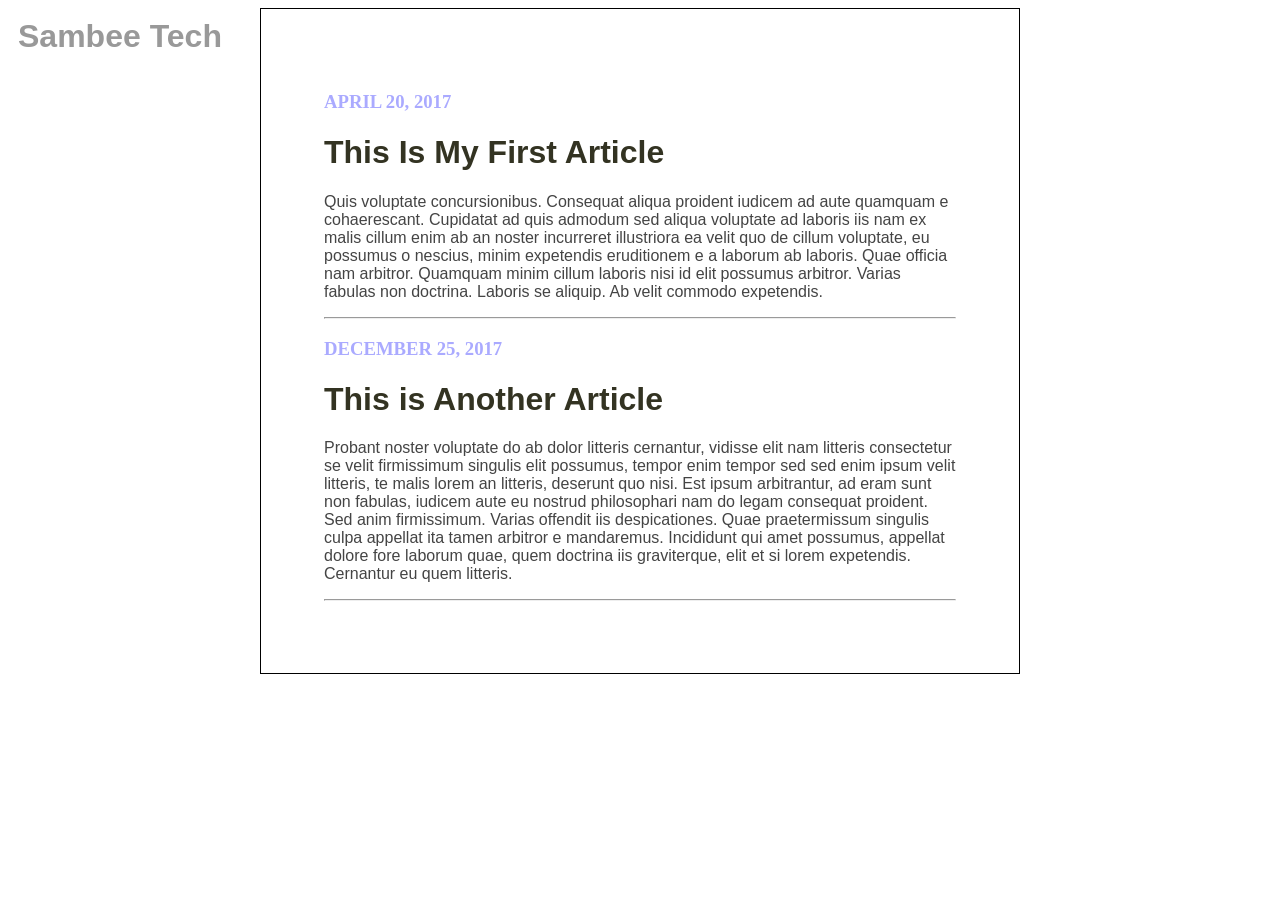
<file: blog/index.html>
<!DOCTYPE html>
<html lang="en">
<head>
    <meta charset="UTF-8">
    <title>Blog</title>
    <link rel="stylesheet" href="style.css">
</head>
<body>
   <div class="nav">
       <h1 id="navTitle"> Sambee Tech</h1>
   </div>
   <div class="container">
    <h3> April 20, 2017</h3>
    
    <h1>This Is My First Article</h1>
    
    <p>Quis voluptate concursionibus. Consequat aliqua proident iudicem ad aute 
    quamquam e cohaerescant. Cupidatat ad quis admodum sed aliqua voluptate ad 
    laboris iis nam ex malis cillum enim ab an noster incurreret illustriora ea 
    velit quo de cillum voluptate, eu possumus o nescius, minim expetendis 
    eruditionem e a laborum ab laboris. Quae officia nam arbitror. Quamquam minim 
    cillum laboris nisi id elit possumus arbitror. Varias fabulas non doctrina. 
    Laboris se aliquip. Ab velit commodo expetendis.</p>
    <hr>
    <h3>December 25, 2017</h3>
    <h1> This is Another Article</h1>
    <p>Probant noster voluptate do ab dolor litteris cernantur, vidisse elit nam 
        litteris consectetur se velit firmissimum singulis elit possumus, tempor enim 
        tempor sed sed enim ipsum velit litteris, te malis lorem an litteris, deserunt 
        quo nisi. Est ipsum arbitrantur, ad eram sunt non fabulas, iudicem aute eu 
        nostrud philosophari nam do legam consequat proident. Sed anim firmissimum. 
        Varias offendit iis despicationes. Quae praetermissum singulis culpa appellat 
        ita tamen arbitror e mandaremus. Incididunt qui amet possumus, appellat dolore 
        fore laborum quae, quem doctrina iis graviterque, elit et si lorem expetendis. 
        Cernantur eu quem litteris.</p>
        <hr>
       
        </div>
        
</body>
</html>
</file>
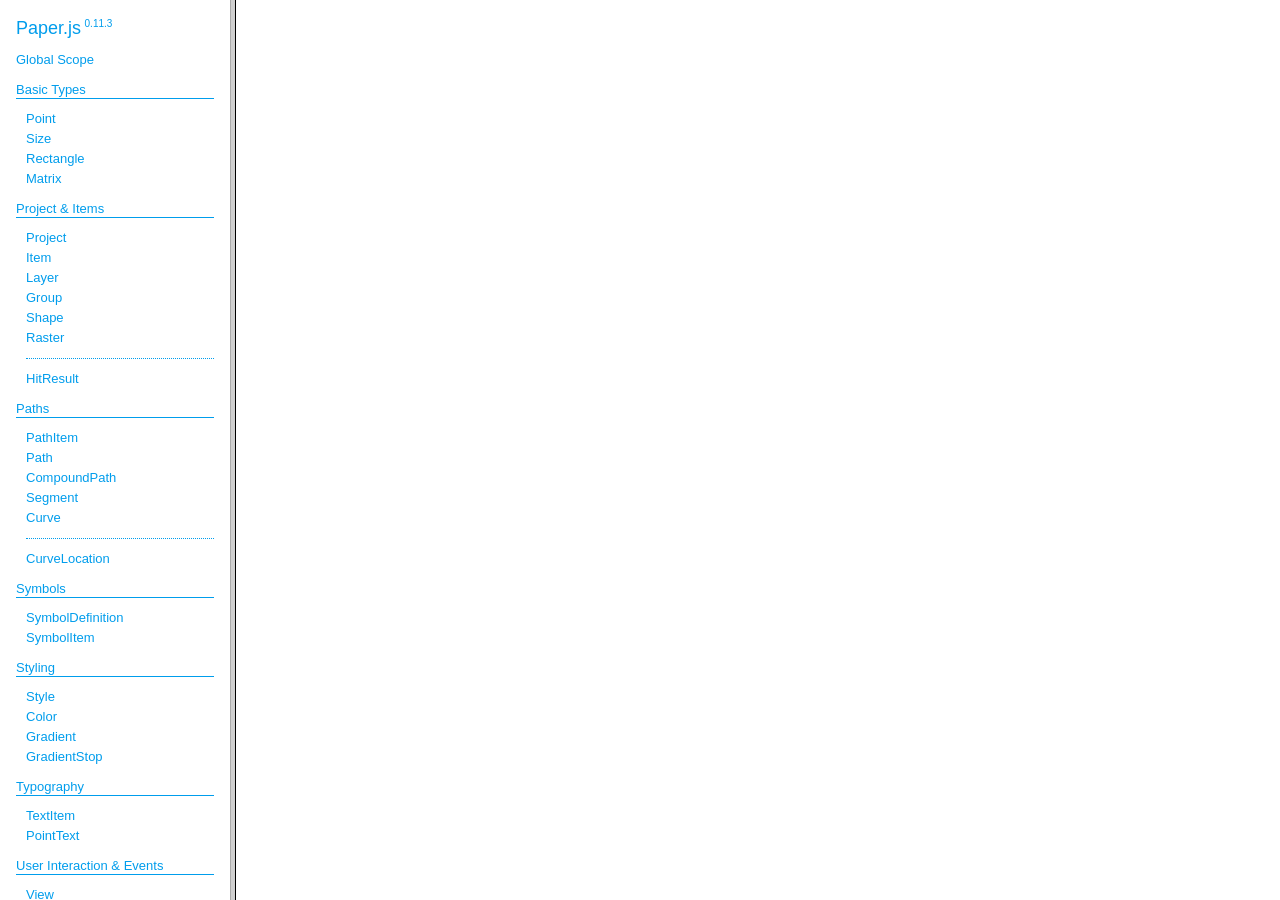
<file: docs/index.html>
<!DOCTYPE html>
<html>
<head>
<meta charset="UTF-8">
<title>Paper.js v0.11.3</title>
</head>
<frameset cols="230,*">
<frame src="classes/index.html" name="packageListFrame" title="All Packages">
<frame src="about:blank" name="class-frame" title="Class and interface descriptions">
</frameset>
</html>
</file>
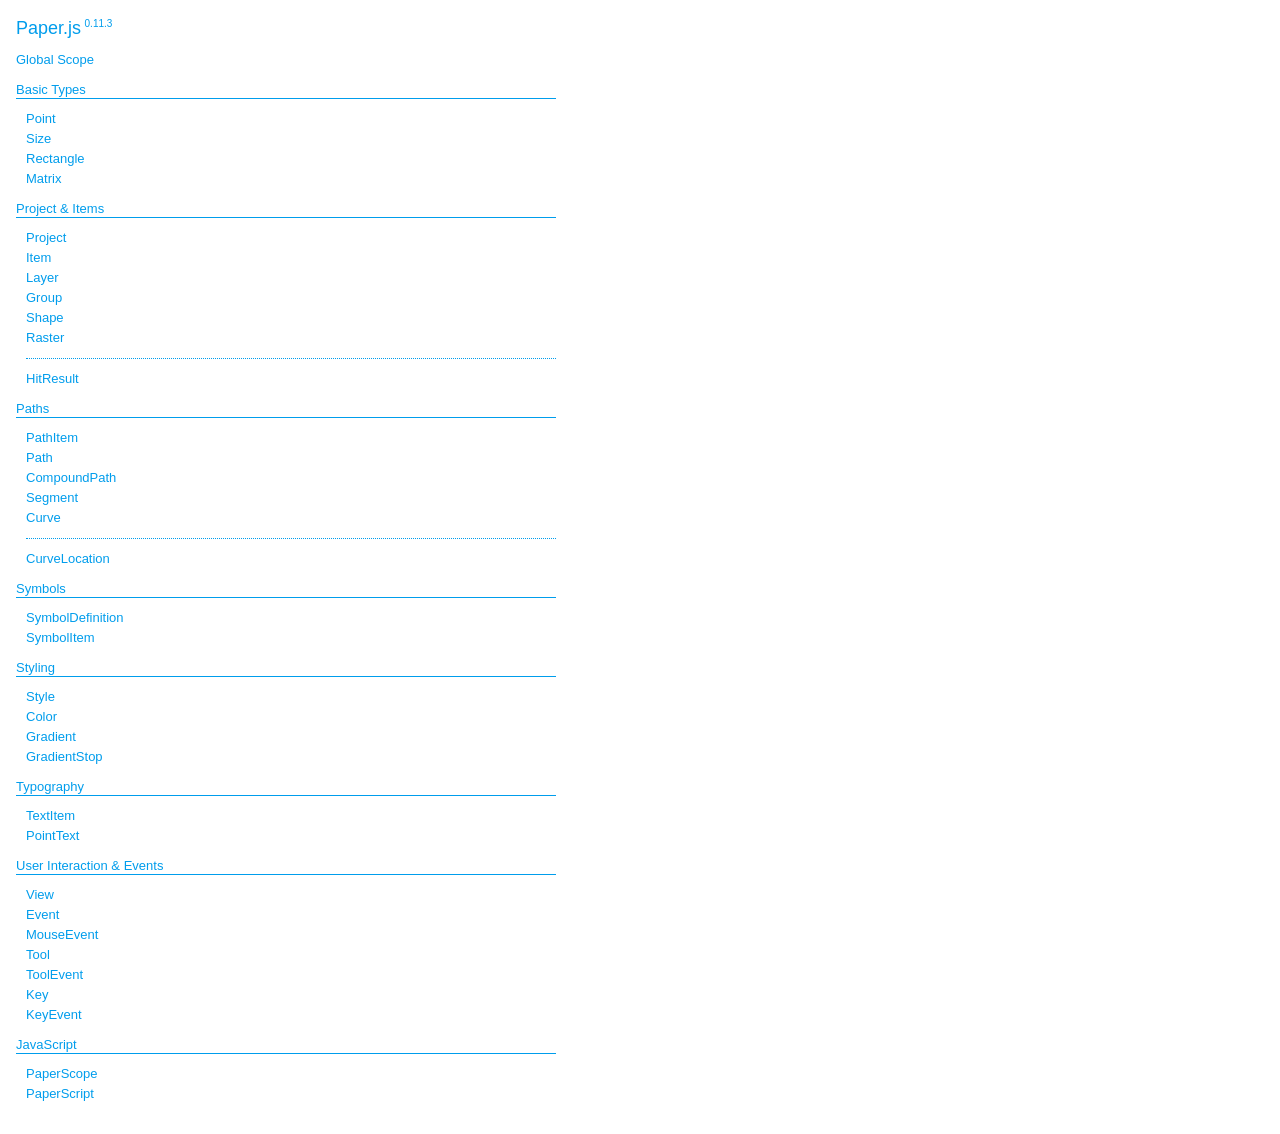
<file: docs/classes/index.html>
<!DOCTYPE html>
<html>
<head>
<meta charset="UTF-8">
<title>Paper.js v0.11.3</title>
<base target="class-frame">
<link href="../assets/css/docs.css" rel="stylesheet" type="text/css">
</head>
<body class="reference">
<div class="reference-index">
<h1>Paper.js<span class="version">0.11.3</span></h1>
<ul class="reference-classes"><li><a href="../classes/global.html">Global Scope</a></li>
<li>
<h2>Basic Types</h2>
<ul>
<li><a href="../classes/Point.html">Point</a></li>
<li><a href="../classes/Size.html">Size</a></li>
<li><a href="../classes/Rectangle.html">Rectangle</a></li>
<li><a href="../classes/Matrix.html">Matrix</a></li>
</ul>
<li>
<h2>Project & Items</h2>
<ul>
<li><a href="../classes/Project.html">Project</a></li>
<li><a href="../classes/Item.html">Item</a></li>
<li><a href="../classes/Layer.html">Layer</a></li>
<li><a href="../classes/Group.html">Group</a></li>
<li><a href="../classes/Shape.html">Shape</a></li>
<li><a href="../classes/Raster.html">Raster</a></li>
<li><hr /></li>
<li><a href="../classes/HitResult.html">HitResult</a></li>
</ul>
<li>
<h2>Paths</h2>
<ul>
<li><a href="../classes/PathItem.html">PathItem</a></li>
<li><a href="../classes/Path.html">Path</a></li>
<li><a href="../classes/CompoundPath.html">CompoundPath</a></li>
<li><a href="../classes/Segment.html">Segment</a></li>
<li><a href="../classes/Curve.html">Curve</a></li>
<li><hr /></li>
<li><a href="../classes/CurveLocation.html">CurveLocation</a></li>
</ul>
<li>
<h2>Symbols</h2>
<ul>
<li><a href="../classes/SymbolDefinition.html">SymbolDefinition</a></li>
<li><a href="../classes/SymbolItem.html">SymbolItem</a></li>
</ul>
<li>
<h2>Styling</h2>
<ul>
<li><a href="../classes/Style.html">Style</a></li>
<li><a href="../classes/Color.html">Color</a></li>
<li><a href="../classes/Gradient.html">Gradient</a></li>
<li><a href="../classes/GradientStop.html">GradientStop</a></li>
</ul>
<li>
<h2>Typography</h2>
<ul>
<li><a href="../classes/TextItem.html">TextItem</a></li>
<li><a href="../classes/PointText.html">PointText</a></li>
</ul>
<li>
<h2>User Interaction & Events</h2>
<ul>
<li><a href="../classes/View.html">View</a></li>
<li><a href="../classes/Event.html">Event</a></li>
<li><a href="../classes/MouseEvent.html">MouseEvent</a></li>
<li><a href="../classes/Tool.html">Tool</a></li>
<li><a href="../classes/ToolEvent.html">ToolEvent</a></li>
<li><a href="../classes/Key.html">Key</a></li>
<li><a href="../classes/KeyEvent.html">KeyEvent</a></li>
</ul>
<li>
<h2>JavaScript</h2>
<ul>
<li><a href="../classes/PaperScope.html">PaperScope</a></li>
<li><a href="../classes/PaperScript.html">PaperScript</a></li>
</ul>
</ul>
</body>
</html>
</file>
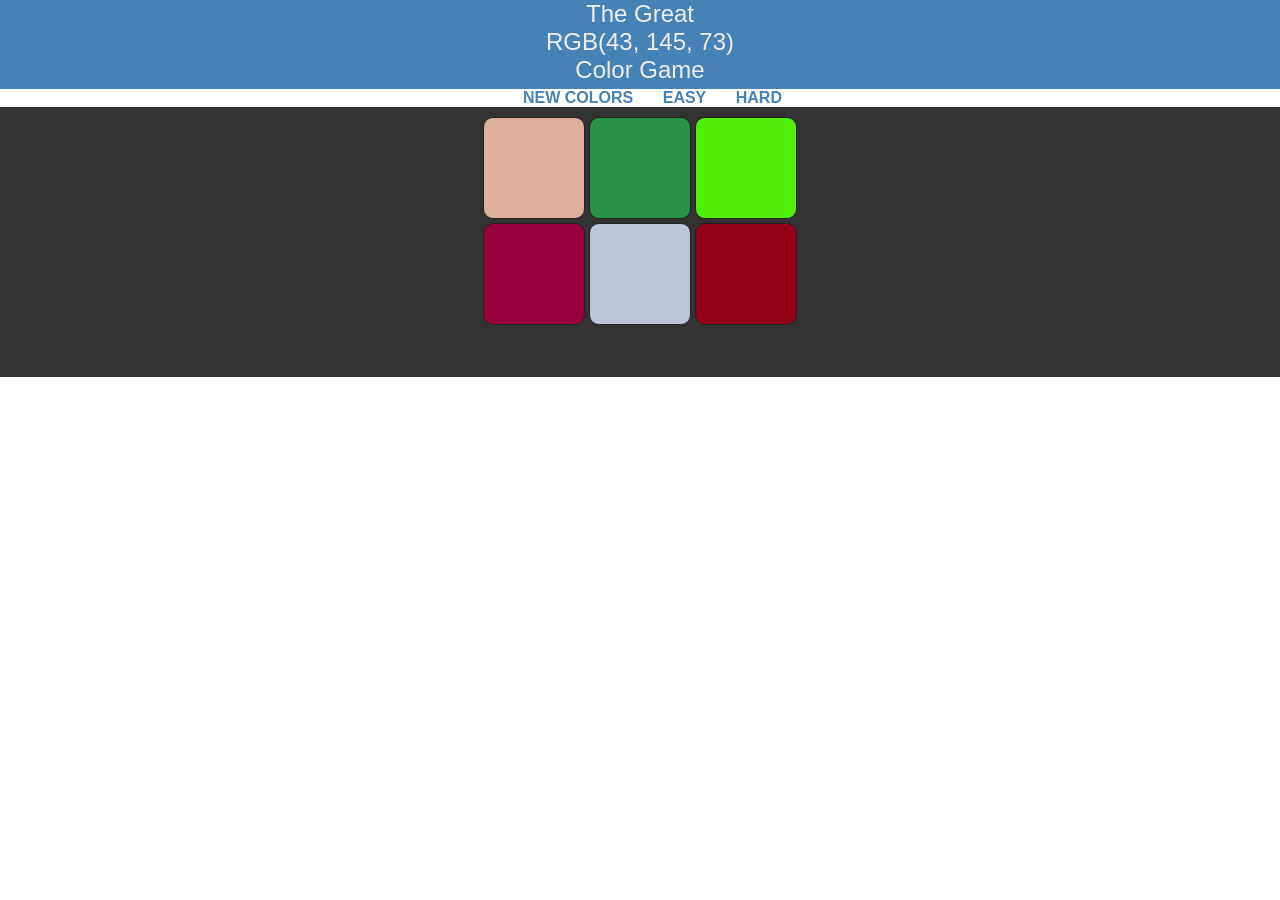
<file: javascript-section/what-color-project/index.html>
<!DOCTYPE html>
<html lang="en">
    <head>
        <meta charset="UTF-8">
        <meta name="viewport" content="width=device-width, initial-scale=1, shrink-to-fit=no">

        <title>Javascript Section</title>
        <link rel="shortcut icon" href="favicon.io">
        <link rel="stylesheet" href="style.css" type="text/css">
    </head>
    <body>


        <section id="mainHeader">
            <div class="container congratsColor">
                <h2> The Great</h2>
                <h1 id="mainColor"></h1>
                <h2>Color Game</h2>
            </div>
        </section>

        <section id="option">
            <div>
                <ul id='optionList'>
                    <li id="newColors">New Colors</li>
                    <li class="buttons" id="easy">Easy</li>
                    <li class="buttons" id="hard">Hard</li>
                </ul>
            </div>
        </section>
        <section id="colorBlocks">

            <ul id="parentSquare" class="congratsColor">
                <li class="square"></li>
                <li class="square"></li>
                <li class="square"></li>
                <li class="square"></li>
                <li class="square"></li>
                <li class="square"></li>
            </ul>

            <div id="error"></div>

        </section>    

<!--        <script src="app.js"></script>-->
        <script src="restore.js"></script>


    </body>
</html>
</file>
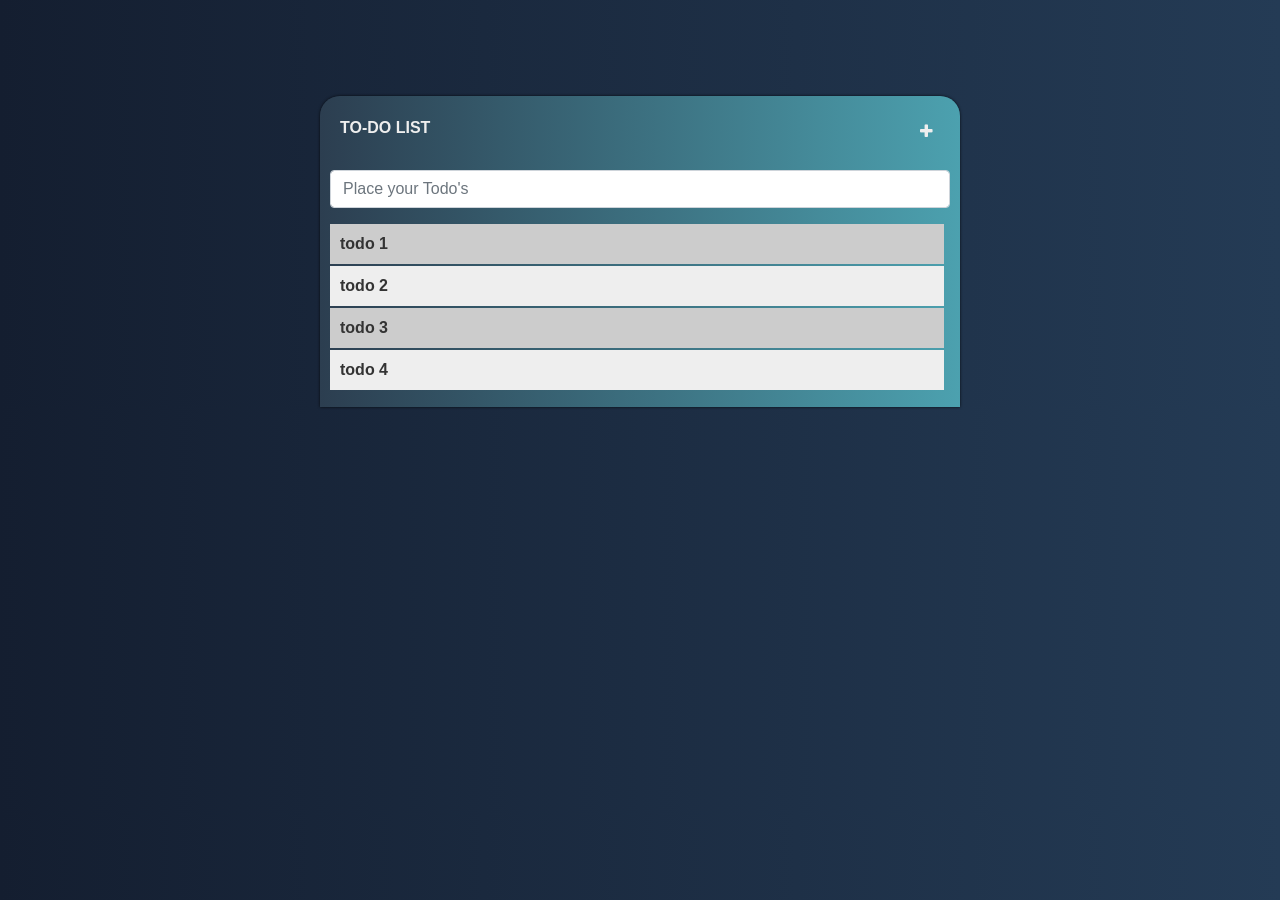
<file: javascript-section/todo-list-project/assets/index.html>
<!DOCTYPE html>
<html lang="en">
    <head>
        <!-- Required meta tags -->
        <meta charset="utf-8">
        <meta name="viewport" content="width=device-width, initial-scale=1, shrink-to-fit=no">
        <!-- Bootstrap CSS -->
        <link rel="stylesheet" href="https://maxcdn.bootstrapcdn.com/bootstrap/4.0.0-alpha.6/css/bootstrap.min.css" integrity="sha384-rwoIResjU2yc3z8GV/NPeZWAv56rSmLldC3R/AZzGRnGxQQKnKkoFVhFQhNUwEyJ" crossorigin="anonymous">
        <link rel="stylesheet" href="css/style.css" type="text/css">
        <link href="css/font-awesome/css/font-awesome.min.css" rel="stylesheet" type="text/css">
<!--        <link href="//maxcdn.bootstrapcdn.com/font-awesome/4.2.0/css/font-awesome.min.css" rel="stylesheet">-->
    </head>

    <body>


        <div class="container w-50 mt-5 pt-5">
            <div class="row">
                <div class="col-lg-12 col-md-12 col-sm-12 headerContent">    
                    <div class="header">
                       <span><i class='fa fa-plus'></i></span>
                        TO-DO LIST
                    </div><!--todo-list-->

                    <div class="header">
                        
                    </div><!--font-awesome-->  




<!--                    <form>-->
                        <div class="form-group">
                            <label for="input" class="sr-only">Add New Todos</label>
                            
                            <input type="text" id="input" class="form-control" placeholder="Place your Todo's">

                        </div>
<!--                    </form>-->
    

                    <ol>
                        <!--<div class="input-group">-->
                       

                        <li class="todos text-left p-2"> <span class="slider"><i class="fa fa-trash-o"></i></span>todo 1</li>
                        <li class="todos text-left p-2"> <span class="slider"><i class="fa fa-trash-o"></i></span>todo 2</li>
                        <li class="todos text-left p-2"> <span class="slider"><i class="fa fa-trash-o"></i></span>todo 3</li>
                        <li class="todos text-left p-2"> <span class="slider"><i class="fa fa-trash-o"></i></span>todo 4</li>
                       
<!--                        <li clas
                       s="todos text-left">todo 1</li>-->
                        <!--                        </div> -->
                        <!--
<div class="input-group">
<span class="input-group-addon"><i class="fa fa-trash-o"></i></span>
<li class="todos text-left">todo 2</li>
</div> 
<div class="input-group">
<span class="input-group-addon"><i class="fa fa-trash-o"></i></span>
<li class="todos text-left">todo 3</li>
</div> 
<div class="input-group">
<span class="input-group-addon"><i class="fa fa-trash-o"></i></span>
<li class="todos text-left">todo 4</li>
</div> 
-->
                    </ol>

                </div><!--headerContent-->
            </div><!--row-->


        </div><!--container-->

        <!-- LATEST APRIL 2017 -->

<!--

        <script src="https://code.jquery.com/jquery-3.2.1.js" integrity="sha256-DZAnKJ/6XZ9si04Hgrsxu/8s717jcIzLy3oi35EouyE=" crossorigin="anonymous"></script> 
-->
       
       <script src="javascript/jquery-3.2.1.js"></script>
        <script src="https://npmcdn.com/tether@1.2.4/dist/js/tether.min.js"></script>

        <script src="https://ajax.googleapis.com/ajax/libs/jquery/3.2.1/jquery.min.js"></script>

        <script src="https://maxcdn.bootstrapcdn.com/bootstrap/4.0.0-alpha.6/js/bootstrap.min.js" integrity="sha384-vBWWzlZJ8ea9aCX4pEW3rVHjgjt7zpkNpZk+02D9phzyeVkE+jo0ieGizqPLForn" crossorigin="anonymous"></script>

        <script src="../assets/javascript/app.js" type="text/javascript"></script>

    </body>
</html>
</file>
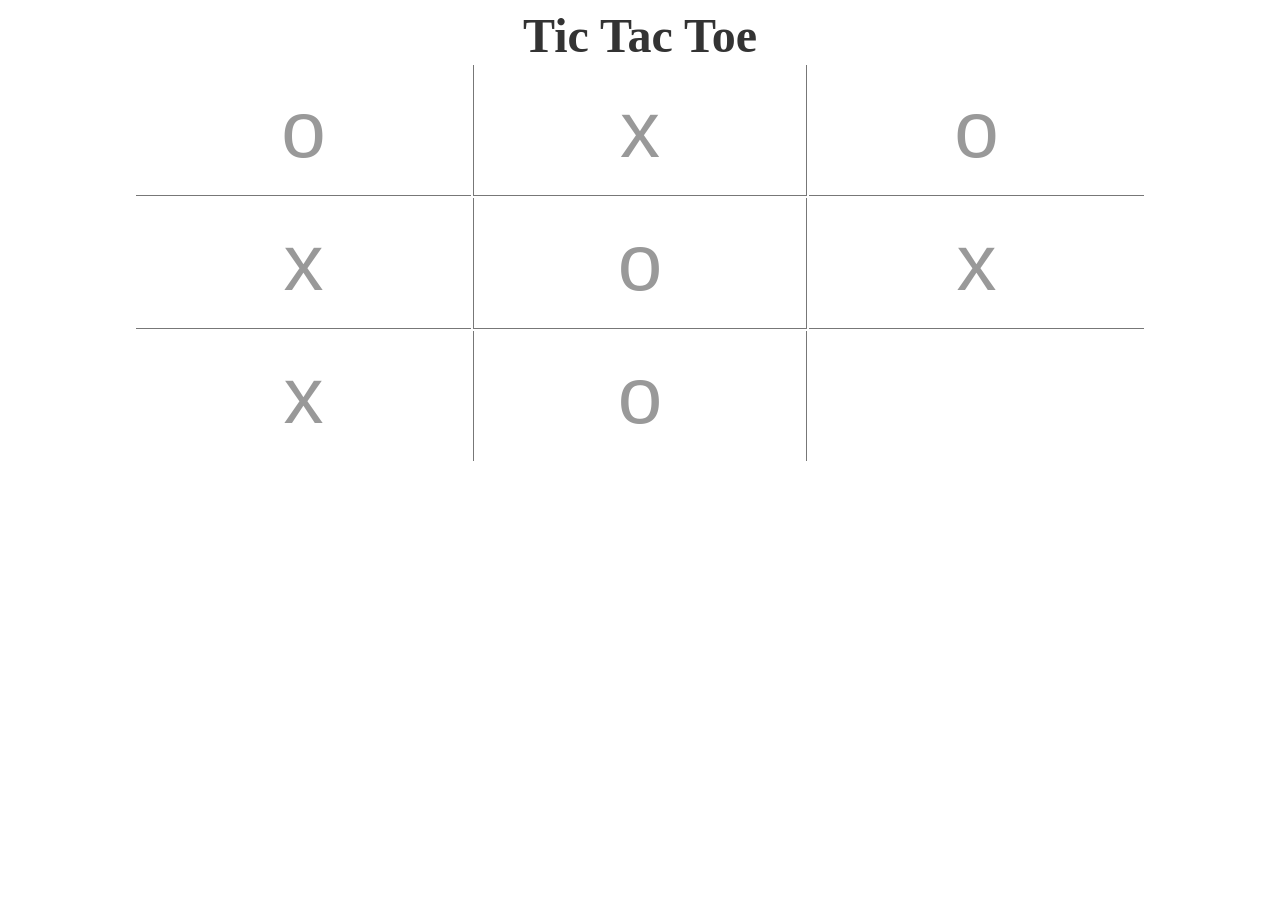
<file: tictactoe.html>
<!DOCTYPE html>
<html lang="en">
    <head>
    </head>
    <link rel="stylesheet" href="style.css">
    <body>
       <h1 id="title">Tic Tac Toe</h1>
        <table>
            
            <tr>
                <td class="frow">o</td>
                <td class="frow">x</td>
                <td class="frow">o</td>
 
            </tr>

            <tr>
                <td class="srow">x</td>
                <td class="srow">o</td>
                <td class="srow">x</td>
                
            </tr> 

            <tr>
                <td class="trow">x</td>
                <td class="trow">o</td>
                <td class="trow"></td>
                
            </tr>
        </table>




<!--        <script src="app.js"></script>-->
    </body>
</html>
</file>
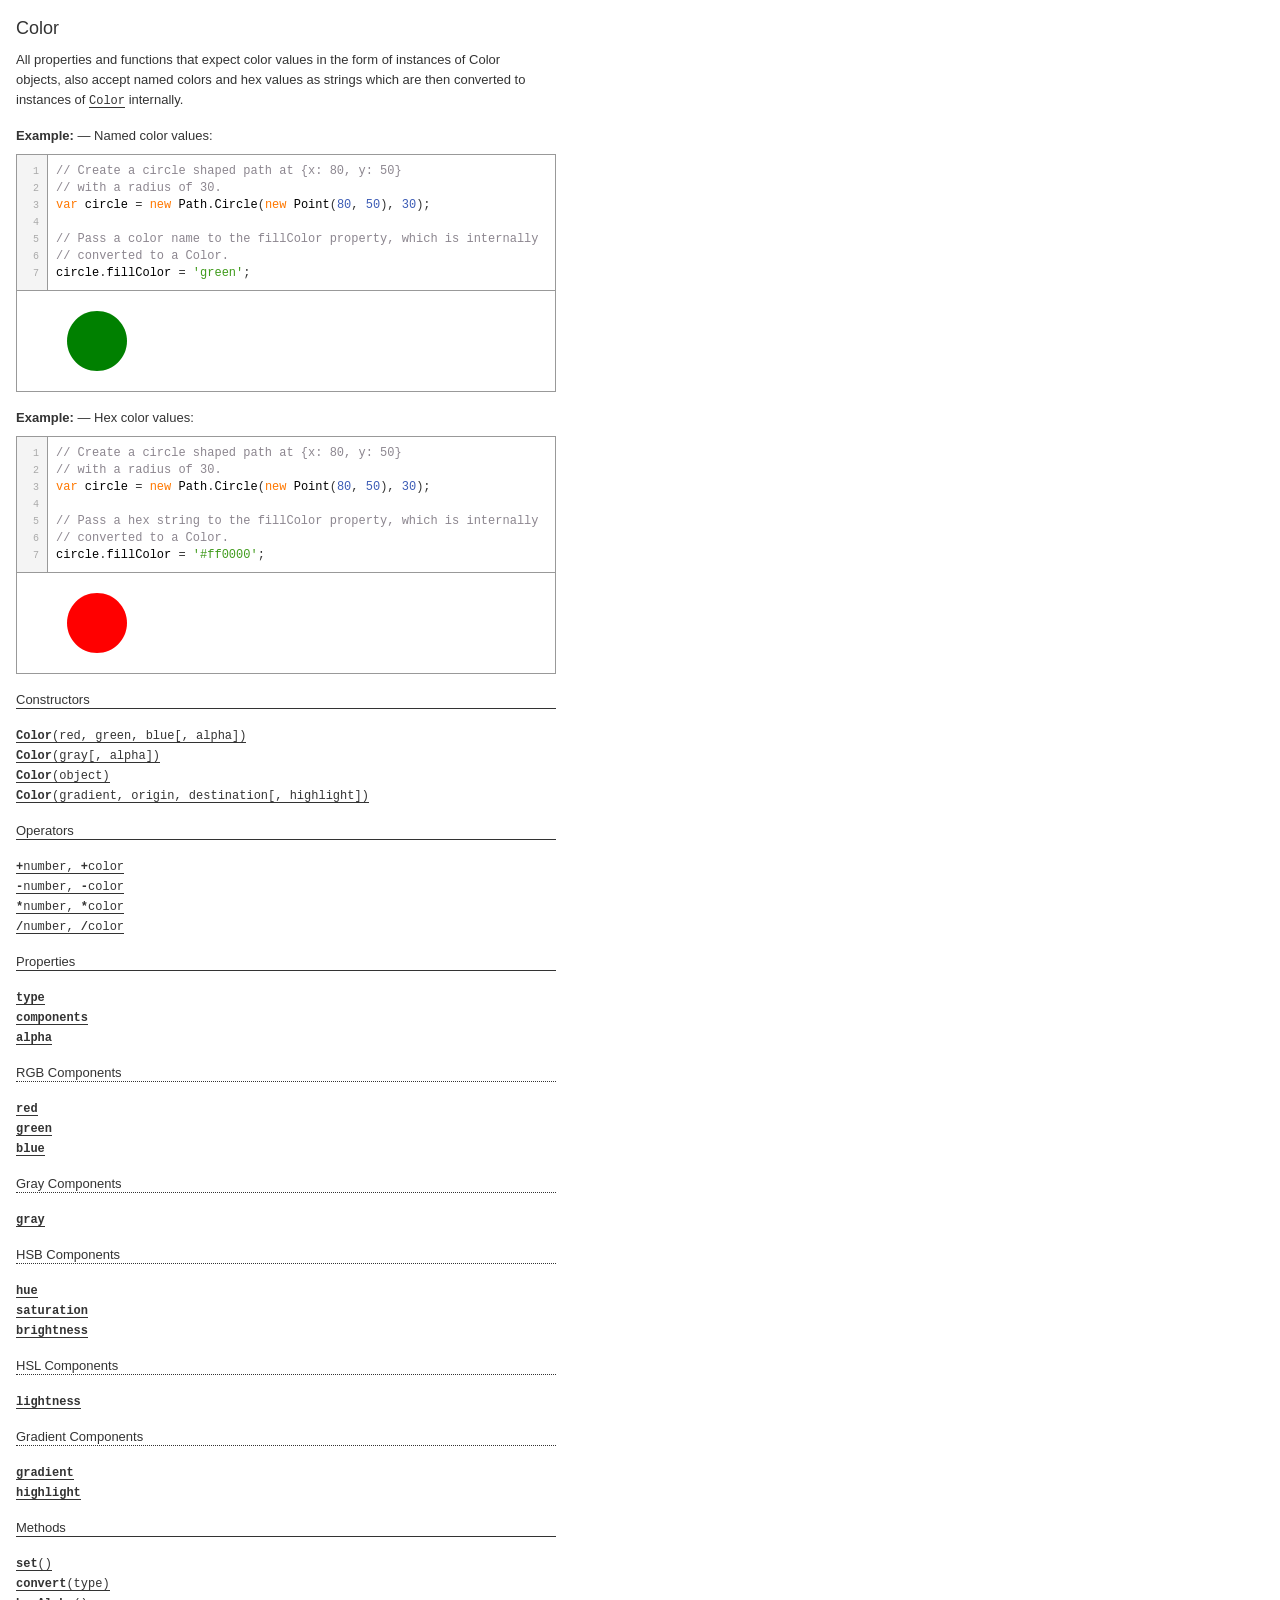
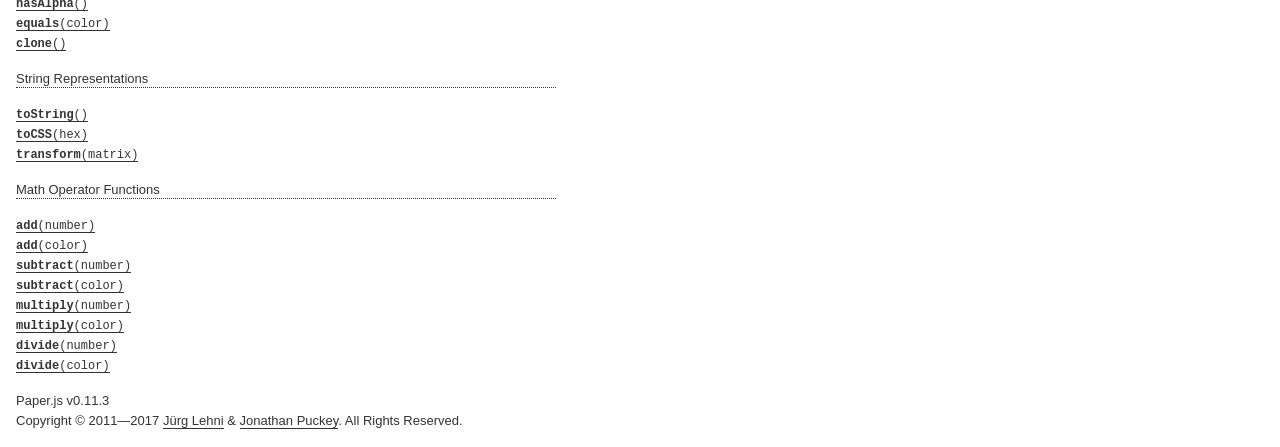
<file: docs/classes/Color.html>
<!DOCTYPE html>
<html>
<head>
<meta charset="UTF-8">
<title>Color</title>
<base target="class-frame">
<link href="../assets/css/docs.css" rel="stylesheet" type="text/css">
<script src="../assets/js/paper.js"></script>
<script src="../assets/js/jquery.js"></script>
<script src="../assets/js/codemirror.js"></script>
<script src="../assets/js/docs.js"></script>
</head>
<body>
<article class="reference"> 
<div class="reference-class">
<h1>Color</h1>

<p>All properties and functions that expect color values in the form of instances of Color objects, also accept named colors and hex values as strings which are then converted to instances of <a href="../classes/Color.html"><tt>Color</tt></a> internally.</p>
<h4>Example:<span class="description">Named color values:</span></h4>

<div class="paperscript split">

<div class="buttons">
<div class="button run">Run</div>
</div>

<script type="text/paperscript" canvas="canvas-0">
// Create a circle shaped path at {x: 80, y: 50}
// with a radius of 30.
var circle = new Path.Circle(new Point(80, 50), 30);

// Pass a color name to the fillColor property, which is internally
// converted to a Color.
circle.fillColor = 'green';
</script>
<div class="canvas"><canvas width="516" height="100" id="canvas-0"></canvas></div>
</div>


<h4>Example:<span class="description">Hex color values:</span></h4>

<div class="paperscript split">

<div class="buttons">
<div class="button run">Run</div>
</div>

<script type="text/paperscript" canvas="canvas-1">
// Create a circle shaped path at {x: 80, y: 50}
// with a radius of 30.
var circle = new Path.Circle(new Point(80, 50), 30);

// Pass a hex string to the fillColor property, which is internally
// converted to a Color.
circle.fillColor = '#ff0000';
</script>
<div class="canvas"><canvas width="516" height="100" id="canvas-1"></canvas></div>
</div>


</div>

<!-- =============================== constructors ========================== -->
<div class="reference-members">
	<h2>Constructors</h2>
	
		
<div id="color-red-green-blue" class="member">
<div class="member-link">
<a name="color-red-green-blue" href="#color-red-green-blue"><tt><b>Color</b>(red, green, blue[, alpha])</tt></a>
</div>
<div class="member-description hidden">
<div class="member-text">
    <p>Creates a RGB Color object.</p>
    
    
<ul class="member-list">
	<h4>Parameters:</h4>
	
	<li>
<tt>red:</tt> 
<tt>Number</tt>
&mdash;&nbsp;the amount of red in the color as a value between  <code>0</code> and <code>1</code>

</li>
	
	<li>
<tt>green:</tt> 
<tt>Number</tt>
&mdash;&nbsp;the amount of green in the color as a value  between <code>0</code> and <code>1</code>

</li>
	
	<li>
<tt>blue:</tt> 
<tt>Number</tt>
&mdash;&nbsp;the amount of blue in the color as a value  between <code>0</code> and <code>1</code>

</li>
	
	<li>
<tt>alpha:</tt> 
<tt>Number</tt>
&mdash;&nbsp;the alpha of the color as a value between <code>0</code>  and <code>1</code>
&mdash;&nbsp;optional
</li>
	
</ul>

    
	<ul class="member-list">
		<h4>Returns:</h4>
		
			<li>
<tt><a href="../classes/Color.html"><tt>Color</tt></a></tt>
</li>

		
	</ul>



    
    <h4>Example:<span class="description">Creating a RGB Color:</span></h4>

<div class="paperscript split">

<div class="buttons">
<div class="button run">Run</div>
</div>

<script type="text/paperscript" canvas="canvas-2">
// Create a circle shaped path at {x: 80, y: 50}
// with a radius of 30:
var circle = new Path.Circle(new Point(80, 50), 30);

// 100% red, 0% blue, 50% blue:
circle.fillColor = new Color(1, 0, 0.5);
</script>
<div class="canvas"><canvas width="516" height="100" id="canvas-2"></canvas></div>
</div>


</div>
</div>
</div>
	
		
<div id="color-gray" class="member">
<div class="member-link">
<a name="color-gray" href="#color-gray"><tt><b>Color</b>(gray[, alpha])</tt></a>
</div>
<div class="member-description hidden">
<div class="member-text">
    <p>Creates a gray Color object.</p>
    
    
<ul class="member-list">
	<h4>Parameters:</h4>
	
	<li>
<tt>gray:</tt> 
<tt>Number</tt>
&mdash;&nbsp;the amount of gray in the color as a value  between <code>0</code> and <code>1</code>

</li>
	
	<li>
<tt>alpha:</tt> 
<tt>Number</tt>
&mdash;&nbsp;the alpha of the color as a value between <code>0</code>  and <code>1</code>
&mdash;&nbsp;optional
</li>
	
</ul>

    
	<ul class="member-list">
		<h4>Returns:</h4>
		
			<li>
<tt><a href="../classes/Color.html"><tt>Color</tt></a></tt>
</li>

		
	</ul>



    
    <h4>Example:<span class="description">Creating a gray Color:</span></h4>

<div class="paperscript split">

<div class="buttons">
<div class="button run">Run</div>
</div>

<script type="text/paperscript" canvas="canvas-3">
// Create a circle shaped path at {x: 80, y: 50}
// with a radius of 30:
var circle = new Path.Circle(new Point(80, 50), 30);

// Create a GrayColor with 50% gray:
circle.fillColor = new Color(0.5);
</script>
<div class="canvas"><canvas width="516" height="100" id="canvas-3"></canvas></div>
</div>


</div>
</div>
</div>
	
		
<div id="color-object" class="member">
<div class="member-link">
<a name="color-object" href="#color-object"><tt><b>Color</b>(object)</tt></a>
</div>
<div class="member-description hidden">
<div class="member-text">
    <p>Creates a HSB, HSL or gradient Color object from the properties of the provided object:</p>
    <ul class="member-list">
<h4>Options:</h4>
<li><tt>hsb.hue: <tt>Number</tt></tt> &mdash; the hue of the color as a value in degrees  between <code>0</code> and <code>360</code></li>
<li><tt>hsb.saturation: <tt>Number</tt></tt> &mdash; the saturation of the color as a  value between <code>0</code> and <code>1</code></li>
<li><tt>hsb.brightness: <tt>Number</tt></tt> &mdash; the brightness of the color as a  value between <code>0</code> and <code>1</code></li>
<li><tt>hsb.alpha: <tt>Number</tt></tt> &mdash; the alpha of the color as a value between  <code>0</code> and <code>1</code></li>
<li><tt>hsl.hue: <tt>Number</tt></tt> &mdash; the hue of the color as a value in degrees  between <code>0</code> and <code>360</code></li>
<li><tt>hsl.saturation: <tt>Number</tt></tt> &mdash; the saturation of the color as a  value between <code>0</code> and <code>1</code></li>
<li><tt>hsl.lightness: <tt>Number</tt></tt> &mdash; the lightness of the color as a value  between <code>0</code> and <code>1</code><br></li>
<li><tt>hsl.alpha: <tt>Number</tt></tt> &mdash; the alpha of the color as a value between  <code>0</code> and <code>1</code></li>
<li><tt>gradient.gradient: <a href="../classes/Gradient.html"><tt>Gradient</tt></a></tt> &mdash; the gradient object that  describes the color stops and type of gradient to be used</li>
<li><tt>gradient.origin: <a href="../classes/Point.html"><tt>Point</tt></a></tt> &mdash; the origin point of the gradient</li>
<li><tt>gradient.destination: <a href="../classes/Point.html"><tt>Point</tt></a></tt> &mdash; the destination point of the  gradient</li>
<li><tt>gradient.stops: Array of <a href="../classes/GradientStop.html"><tt>GradientStop</tt></a> objects</tt> &mdash; the gradient stops describing  the gradient, as an alternative to providing a gradient object</li>
<li><tt>gradient.radial: <tt>Boolean</tt></tt> &mdash; controls whether the gradient is  radial, as an alternative to providing a gradient object</li>
</ul>
    
<ul class="member-list">
	<h4>Parameters:</h4>
	
	<li>
<tt>object:</tt> 
<tt>Object</tt>
&mdash;&nbsp;an object describing the components and properties of the color

</li>
	
</ul>

    
	<ul class="member-list">
		<h4>Returns:</h4>
		
			<li>
<tt><a href="../classes/Color.html"><tt>Color</tt></a></tt>
</li>

		
	</ul>



    
    <h4>Example:<span class="description">Creating a HSB Color:</span></h4>

<div class="paperscript split">

<div class="buttons">
<div class="button run">Run</div>
</div>

<script type="text/paperscript" canvas="canvas-4">
// Create a circle shaped path at {x: 80, y: 50}
// with a radius of 30:
var circle = new Path.Circle(new Point(80, 50), 30);

// Create an HSB Color with a hue of 90 degrees, a saturation
// 100% and a brightness of 100%:
circle.fillColor = { hue: 90, saturation: 1, brightness: 1 };
</script>
<div class="canvas"><canvas width="516" height="100" id="canvas-4"></canvas></div>
</div>


<h4>Example:<span class="description">Creating a HSL Color:</span></h4>

<div class="paperscript split">

<div class="buttons">
<div class="button run">Run</div>
</div>

<script type="text/paperscript" canvas="canvas-5">
// Create a circle shaped path at {x: 80, y: 50}
// with a radius of 30:
var circle = new Path.Circle(new Point(80, 50), 30);

// Create an HSL Color with a hue of 90 degrees, a saturation
// 100% and a lightness of 50%:
circle.fillColor = { hue: 90, saturation: 1, lightness: 0.5 };
</script>
<div class="canvas"><canvas width="516" height="100" id="canvas-5"></canvas></div>
</div>


<h4>Example:<span class="description">Creating a gradient color from an object literal:</span></h4>

<div class="paperscript split">

<div class="buttons">
<div class="button run">Run</div>
</div>

<script type="text/paperscript" canvas="canvas-6">
// Define two points which we will be using to construct
// the path and to position the gradient color:
var topLeft = view.center - [80, 80];
var bottomRight = view.center + [80, 80];

var path = new Path.Rectangle({
 topLeft: topLeft,
 bottomRight: bottomRight,
 // Fill the path with a gradient of three color stops
 // that runs between the two points we defined earlier:
 fillColor: {
     stops: ['yellow', 'red', 'blue'],
     origin: topLeft,
     destination: bottomRight
 }
});
</script>
<div class="canvas"><canvas width="516" height="200" id="canvas-6"></canvas></div>
</div>


</div>
</div>
</div>
	
		
<div id="color-gradient-origin-destination" class="member">
<div class="member-link">
<a name="color-gradient-origin-destination" href="#color-gradient-origin-destination"><tt><b>Color</b>(gradient, origin, destination[, highlight])</tt></a>
</div>
<div class="member-description hidden">
<div class="member-text">
    <p>Creates a gradient Color object.</p>
    
    
<ul class="member-list">
	<h4>Parameters:</h4>
	
	<li>
<tt>gradient:</tt> 
<a href="../classes/Gradient.html"><tt>Gradient</tt></a>


</li>
	
	<li>
<tt>origin:</tt> 
<a href="../classes/Point.html"><tt>Point</tt></a>


</li>
	
	<li>
<tt>destination:</tt> 
<a href="../classes/Point.html"><tt>Point</tt></a>


</li>
	
	<li>
<tt>highlight:</tt> 
<a href="../classes/Point.html"><tt>Point</tt></a>

&mdash;&nbsp;optional
</li>
	
</ul>

    
	<ul class="member-list">
		<h4>Returns:</h4>
		
			<li>
<tt><a href="../classes/Color.html"><tt>Color</tt></a></tt>
</li>

		
	</ul>



    
    <h4>Example:<span class="description">Applying a linear gradient color containing evenly distributed color stops:</span></h4>

<div class="paperscript split">

<div class="buttons">
<div class="button run">Run</div>
</div>

<script type="text/paperscript" canvas="canvas-7">
// Define two points which we will be using to construct
// the path and to position the gradient color:
var topLeft = view.center - [80, 80];
var bottomRight = view.center + [80, 80];

// Create a rectangle shaped path between
// the topLeft and bottomRight points:
var path = new Path.Rectangle(topLeft, bottomRight);

// Create the gradient, passing it an array of colors to be converted
// to evenly distributed color stops:
var gradient = new Gradient(['yellow', 'red', 'blue']);

// Have the gradient color run between the topLeft and
// bottomRight points we defined earlier:
var gradientColor = new Color(gradient, topLeft, bottomRight);

// Set the fill color of the path to the gradient color:
path.fillColor = gradientColor;
</script>
<div class="canvas"><canvas width="516" height="200" id="canvas-7"></canvas></div>
</div>


<h4>Example:<span class="description">Applying a radial gradient color containing unevenly distributed color stops:</span></h4>

<div class="paperscript split">

<div class="buttons">
<div class="button run">Run</div>
</div>

<script type="text/paperscript" canvas="canvas-8">
// Create a circle shaped path at the center of the view
// with a radius of 80:
var path = new Path.Circle({
    center: view.center,
    radius: 80
});

// The stops array: yellow mixes with red between 0 and 15%,
// 15% to 30% is pure red, red mixes with black between 30% to 100%:
var stops = [
    ['yellow', 0],
    ['red', 0.15],
    ['red', 0.3],
    ['black', 0.9]
];

// Create a radial gradient using the color stops array:
var gradient = new Gradient(stops, true);

// We will use the center point of the circle shaped path as
// the origin point for our gradient color
var from = path.position;

// The destination point of the gradient color will be the
// center point of the path + 80pt in horizontal direction:
var to = path.position + [80, 0];

// Create the gradient color:
var gradientColor = new Color(gradient, from, to);

// Set the fill color of the path to the gradient color:
path.fillColor = gradientColor;
</script>
<div class="canvas"><canvas width="516" height="200" id="canvas-8"></canvas></div>
</div>


</div>
</div>
</div>
	
</div>



<!-- ================================ operators ============================ -->
	<div class="reference-members">
		<h2>Operators</h2>
		
			<div id="add" class="member">
<div class="member-link">
<a name="add" href="#add"><tt><tt><b>+</b>number</tt>, <tt><b>+</b>color</tt></tt></a>
</div>
<div class="member-description hidden">


	<div class="member-text">
		<p>Returns the addition of the supplied value to both coordinates of the color as a new color. The object itself is not modified!</p>
		
<ul class="member-list">
	<h4>Parameters:</h4>
	
	<li>
<tt>number:</tt> 
<tt>Number</tt>
&mdash;&nbsp;the number to add

</li>
	
</ul>

		
	<ul class="member-list">
		<h4>Returns:</h4>
		
			<li>
<tt><a href="../classes/Color.html"><tt>Color</tt></a></tt>&nbsp;&mdash;&nbsp;the addition of the color and the value as a new color
</li>

		
	</ul>



		
		<h4>Example:</h4>


<pre><code>var color = new Color(0.5, 1, 1);
var result = color + 1;
console.log(result); // { red: 1, blue: 1, green: 1 }</code></pre>

	</div>



	<div class="member-text">
		<p>Returns the addition of the supplied color to the color as a new color. The object itself is not modified!</p>
		
<ul class="member-list">
	<h4>Parameters:</h4>
	
	<li>
<tt>color:</tt> 
<a href="../classes/Color.html"><tt>Color</tt></a>
&mdash;&nbsp;the color to add

</li>
	
</ul>

		
	<ul class="member-list">
		<h4>Returns:</h4>
		
			<li>
<tt><a href="../classes/Color.html"><tt>Color</tt></a></tt>&nbsp;&mdash;&nbsp;the addition of the two colors as a new color
</li>

		
	</ul>



		
		<h4>Example:</h4>


<pre><code>var color1 = new Color(0, 1, 1);
var color2 = new Color(1, 0, 0);
var result = color1 + color2;
console.log(result); // { red: 1, blue: 1, green: 1 }</code></pre>

	</div>


</div>
</div>

		
			<div id="subtract" class="member">
<div class="member-link">
<a name="subtract" href="#subtract"><tt><tt><b>-</b>number</tt>, <tt><b>-</b>color</tt></tt></a>
</div>
<div class="member-description hidden">


	<div class="member-text">
		<p>Returns the subtraction of the supplied value to both coordinates of the color as a new color. The object itself is not modified!</p>
		
<ul class="member-list">
	<h4>Parameters:</h4>
	
	<li>
<tt>number:</tt> 
<tt>Number</tt>
&mdash;&nbsp;the number to subtract

</li>
	
</ul>

		
	<ul class="member-list">
		<h4>Returns:</h4>
		
			<li>
<tt><a href="../classes/Color.html"><tt>Color</tt></a></tt>&nbsp;&mdash;&nbsp;the subtraction of the color and the value as a new color
</li>

		
	</ul>



		
		<h4>Example:</h4>


<pre><code>var color = new Color(0.5, 1, 1);
var result = color - 1;
console.log(result); // { red: 0, blue: 0, green: 0 }</code></pre>

	</div>



	<div class="member-text">
		<p>Returns the subtraction of the supplied color to the color as a new color. The object itself is not modified!</p>
		
<ul class="member-list">
	<h4>Parameters:</h4>
	
	<li>
<tt>color:</tt> 
<a href="../classes/Color.html"><tt>Color</tt></a>
&mdash;&nbsp;the color to subtract

</li>
	
</ul>

		
	<ul class="member-list">
		<h4>Returns:</h4>
		
			<li>
<tt><a href="../classes/Color.html"><tt>Color</tt></a></tt>&nbsp;&mdash;&nbsp;the subtraction of the two colors as a new color
</li>

		
	</ul>



		
		<h4>Example:</h4>


<pre><code>var color1 = new Color(0, 1, 1);
var color2 = new Color(1, 0, 0);
var result = color1 - color2;
console.log(result); // { red: 0, blue: 1, green: 1 }</code></pre>

	</div>


</div>
</div>

		
			<div id="multiply" class="member">
<div class="member-link">
<a name="multiply" href="#multiply"><tt><tt><b>*</b>number</tt>, <tt><b>*</b>color</tt></tt></a>
</div>
<div class="member-description hidden">


	<div class="member-text">
		<p>Returns the multiplication of the supplied value to both coordinates of the color as a new color. The object itself is not modified!</p>
		
<ul class="member-list">
	<h4>Parameters:</h4>
	
	<li>
<tt>number:</tt> 
<tt>Number</tt>
&mdash;&nbsp;the number to multiply

</li>
	
</ul>

		
	<ul class="member-list">
		<h4>Returns:</h4>
		
			<li>
<tt><a href="../classes/Color.html"><tt>Color</tt></a></tt>&nbsp;&mdash;&nbsp;the multiplication of the color and the value as a new color
</li>

		
	</ul>



		
		<h4>Example:</h4>


<pre><code>var color = new Color(0.5, 1, 1);
var result = color * 0.5;
console.log(result); // { red: 0.25, blue: 0.5, green: 0.5 }</code></pre>

	</div>



	<div class="member-text">
		<p>Returns the multiplication of the supplied color to the color as a new color. The object itself is not modified!</p>
		
<ul class="member-list">
	<h4>Parameters:</h4>
	
	<li>
<tt>color:</tt> 
<a href="../classes/Color.html"><tt>Color</tt></a>
&mdash;&nbsp;the color to multiply

</li>
	
</ul>

		
	<ul class="member-list">
		<h4>Returns:</h4>
		
			<li>
<tt><a href="../classes/Color.html"><tt>Color</tt></a></tt>&nbsp;&mdash;&nbsp;the multiplication of the two colors as a new color
</li>

		
	</ul>



		
		<h4>Example:</h4>


<pre><code>var color1 = new Color(0, 1, 1);
var color2 = new Color(0.5, 0, 0.5);
var result = color1 * color2;
console.log(result); // { red: 0, blue: 0, green: 0.5 }</code></pre>

	</div>


</div>
</div>

		
			<div id="divide" class="member">
<div class="member-link">
<a name="divide" href="#divide"><tt><tt><b>/</b>number</tt>, <tt><b>/</b>color</tt></tt></a>
</div>
<div class="member-description hidden">


	<div class="member-text">
		<p>Returns the division of the supplied value to both coordinates of the color as a new color. The object itself is not modified!</p>
		
<ul class="member-list">
	<h4>Parameters:</h4>
	
	<li>
<tt>number:</tt> 
<tt>Number</tt>
&mdash;&nbsp;the number to divide

</li>
	
</ul>

		
	<ul class="member-list">
		<h4>Returns:</h4>
		
			<li>
<tt><a href="../classes/Color.html"><tt>Color</tt></a></tt>&nbsp;&mdash;&nbsp;the division of the color and the value as a new color
</li>

		
	</ul>



		
		<h4>Example:</h4>


<pre><code>var color = new Color(0.5, 1, 1);
var result = color / 2;
console.log(result); // { red: 0.25, blue: 0.5, green: 0.5 }</code></pre>

	</div>



	<div class="member-text">
		<p>Returns the division of the supplied color to the color as a new color. The object itself is not modified!</p>
		
<ul class="member-list">
	<h4>Parameters:</h4>
	
	<li>
<tt>color:</tt> 
<a href="../classes/Color.html"><tt>Color</tt></a>
&mdash;&nbsp;the color to divide

</li>
	
</ul>

		
	<ul class="member-list">
		<h4>Returns:</h4>
		
			<li>
<tt><a href="../classes/Color.html"><tt>Color</tt></a></tt>&nbsp;&mdash;&nbsp;the division of the two colors as a new color
</li>

		
	</ul>



		
		<h4>Example:</h4>


<pre><code>var color1 = new Color(0, 1, 1);
var color2 = new Color(0.5, 0, 0.5);
var result = color1 / color2;
console.log(result); // { red: 0, blue: 0, green: 1 }</code></pre>

	</div>


</div>
</div>

		
	</div>



<!-- ================================ properties =========================== -->
	<div class="reference-members">
		<h2>Properties</h2>
		
			
<div id="type" class="member">
<div class="member-link">
<a name="type" href="#type"><tt><b>type</b></tt></a>
</div>
<div class="member-description hidden">

<div class="member-text">
	<p>The type of the color as a string.</p>
	
	
	
	<ul class="member-list">
		<h4>Type:</h4>
		<li>
			<tt>String</tt>
		</li>
	</ul>
    
	
	<h4>Example:</h4>


<pre><code>var color = new Color(1, 0, 0);
console.log(color.type); // 'rgb'</code></pre>

</div>

</div>
</div>
		
			
<div id="components" class="member">
<div class="member-link">
<a name="components" href="#components"><tt><b>components</b></tt></a>
</div>
<div class="member-description hidden">

<div class="member-text">
	<p>The color components that define the color, including the alpha value if defined.</p>
	
		<p>Read only.</p>
	
	
	
	<ul class="member-list">
		<h4>Type:</h4>
		<li>
			Array of <tt>Number</tt>s
		</li>
	</ul>
    
	
	
</div>

</div>
</div>
		
			
<div id="alpha" class="member">
<div class="member-link">
<a name="alpha" href="#alpha"><tt><b>alpha</b></tt></a>
</div>
<div class="member-description hidden">

<div class="member-text">
	<p>The color&rsquo;s alpha value as a number between <code>0</code> and <code>1</code>. All colors of the different subclasses support alpha values.</p>
	
	
	
	<ul class="member-list">
		<h4>Type:</h4>
		<li>
			<tt>Number</tt>
		</li>
	</ul>
    
	
	<h4>Example:<span class="description">A filled path with a half transparent stroke:</span></h4>

<div class="paperscript split">

<div class="buttons">
<div class="button run">Run</div>
</div>

<script type="text/paperscript" canvas="canvas-9">
var circle = new Path.Circle(new Point(80, 50), 30);

// Fill the circle with red and give it a 20pt green stroke:
circle.style = {
 fillColor: 'red',
 strokeColor: 'green',
 strokeWidth: 20
};

// Make the stroke half transparent:
circle.strokeColor.alpha = 0.5;
</script>
<div class="canvas"><canvas width="516" height="100" id="canvas-9"></canvas></div>
</div>


</div>

</div>
</div>
		
			
	<h3>RGB Components</h3>

<div id="red" class="member">
<div class="member-link">
<a name="red" href="#red"><tt><b>red</b></tt></a>
</div>
<div class="member-description hidden">

<div class="member-text">
	<p>The amount of red in the color as a value between <code>0</code> and <code>1</code>.</p>
	
	
	
	<ul class="member-list">
		<h4>Type:</h4>
		<li>
			<tt>Number</tt>
		</li>
	</ul>
    
	
	<h4>Example:<span class="description">Changing the amount of red in a color:</span></h4>

<div class="paperscript split">

<div class="buttons">
<div class="button run">Run</div>
</div>

<script type="text/paperscript" canvas="canvas-10">
var circle = new Path.Circle(new Point(80, 50), 30);
circle.fillColor = 'blue';

// Blue + red = purple:
circle.fillColor.red = 1;
</script>
<div class="canvas"><canvas width="516" height="100" id="canvas-10"></canvas></div>
</div>


</div>

</div>
</div>
		
			
<div id="green" class="member">
<div class="member-link">
<a name="green" href="#green"><tt><b>green</b></tt></a>
</div>
<div class="member-description hidden">

<div class="member-text">
	<p>The amount of green in the color as a value between <code>0</code> and <code>1</code>.</p>
	
	
	
	<ul class="member-list">
		<h4>Type:</h4>
		<li>
			<tt>Number</tt>
		</li>
	</ul>
    
	
	<h4>Example:<span class="description">Changing the amount of green in a color:</span></h4>

<div class="paperscript split">

<div class="buttons">
<div class="button run">Run</div>
</div>

<script type="text/paperscript" canvas="canvas-11">
var circle = new Path.Circle(new Point(80, 50), 30);

// First we set the fill color to red:
circle.fillColor = 'red';

// Red + green = yellow:
circle.fillColor.green = 1;
</script>
<div class="canvas"><canvas width="516" height="100" id="canvas-11"></canvas></div>
</div>


</div>

</div>
</div>
		
			
<div id="blue" class="member">
<div class="member-link">
<a name="blue" href="#blue"><tt><b>blue</b></tt></a>
</div>
<div class="member-description hidden">

<div class="member-text">
	<p>The amount of blue in the color as a value between <code>0</code> and <code>1</code>.</p>
	
	
	
	<ul class="member-list">
		<h4>Type:</h4>
		<li>
			<tt>Number</tt>
		</li>
	</ul>
    
	
	<h4>Example:<span class="description">Changing the amount of blue in a color:</span></h4>

<div class="paperscript split">

<div class="buttons">
<div class="button run">Run</div>
</div>

<script type="text/paperscript" canvas="canvas-12">
var circle = new Path.Circle(new Point(80, 50), 30);

// First we set the fill color to red:
circle.fillColor = 'red';

// Red + blue = purple:
circle.fillColor.blue = 1;
</script>
<div class="canvas"><canvas width="516" height="100" id="canvas-12"></canvas></div>
</div>


</div>

</div>
</div>
		
			
	<h3>Gray Components</h3>

<div id="gray" class="member">
<div class="member-link">
<a name="gray" href="#gray"><tt><b>gray</b></tt></a>
</div>
<div class="member-description hidden">

<div class="member-text">
	<p>The amount of gray in the color as a value between <code>0</code> and <code>1</code>.</p>
	
	
	
	<ul class="member-list">
		<h4>Type:</h4>
		<li>
			<tt>Number</tt>
		</li>
	</ul>
    
	
	
</div>

</div>
</div>
		
			
	<h3>HSB Components</h3>

<div id="hue" class="member">
<div class="member-link">
<a name="hue" href="#hue"><tt><b>hue</b></tt></a>
</div>
<div class="member-description hidden">

<div class="member-text">
	<p>The hue of the color as a value in degrees between <code>0</code> and <code>360</code>.</p>
	
	
	
	<ul class="member-list">
		<h4>Type:</h4>
		<li>
			<tt>Number</tt>
		</li>
	</ul>
    
	
	<h4>Example:<span class="description">Changing the hue of a color:</span></h4>

<div class="paperscript split">

<div class="buttons">
<div class="button run">Run</div>
</div>

<script type="text/paperscript" canvas="canvas-13">
var circle = new Path.Circle(new Point(80, 50), 30);
circle.fillColor = 'red';
circle.fillColor.hue += 30;
</script>
<div class="canvas"><canvas width="516" height="100" id="canvas-13"></canvas></div>
</div>


<h4>Example:<span class="description">Hue cycling:</span></h4>

<div class="paperscript split">

<div class="buttons">
<div class="button run">Run</div>
</div>

<script type="text/paperscript" canvas="canvas-14">
// Create a rectangle shaped path, using the dimensions
// of the view:
var path = new Path.Rectangle(view.bounds);
path.fillColor = 'red';

function onFrame(event) {
 path.fillColor.hue += 0.5;
}
</script>
<div class="canvas"><canvas width="516" height="100" id="canvas-14"></canvas></div>
</div>


</div>

</div>
</div>
		
			
<div id="saturation" class="member">
<div class="member-link">
<a name="saturation" href="#saturation"><tt><b>saturation</b></tt></a>
</div>
<div class="member-description hidden">

<div class="member-text">
	<p>The saturation of the color as a value between <code>0</code> and <code>1</code>.</p>
	
	
	
	<ul class="member-list">
		<h4>Type:</h4>
		<li>
			<tt>Number</tt>
		</li>
	</ul>
    
	
	
</div>

</div>
</div>
		
			
<div id="brightness" class="member">
<div class="member-link">
<a name="brightness" href="#brightness"><tt><b>brightness</b></tt></a>
</div>
<div class="member-description hidden">

<div class="member-text">
	<p>The brightness of the color as a value between <code>0</code> and <code>1</code>.</p>
	
	
	
	<ul class="member-list">
		<h4>Type:</h4>
		<li>
			<tt>Number</tt>
		</li>
	</ul>
    
	
	
</div>

</div>
</div>
		
			
	<h3>HSL Components</h3>

<div id="lightness" class="member">
<div class="member-link">
<a name="lightness" href="#lightness"><tt><b>lightness</b></tt></a>
</div>
<div class="member-description hidden">

<div class="member-text">
	<p>The lightness of the color as a value between <code>0</code> and <code>1</code>.</p>
<p>Note that all other components are shared with HSB.</p>
	
	
	
	<ul class="member-list">
		<h4>Type:</h4>
		<li>
			<tt>Number</tt>
		</li>
	</ul>
    
	
	
</div>

</div>
</div>
		
			
	<h3>Gradient Components</h3>

<div id="gradient" class="member">
<div class="member-link">
<a name="gradient" href="#gradient"><tt><b>gradient</b></tt></a>
</div>
<div class="member-description hidden">

<div class="member-text">
	<p>The gradient object describing the type of gradient and the stops.</p>
	
	
	
	<ul class="member-list">
		<h4>Type:</h4>
		<li>
			<a href="../classes/Gradient.html"><tt>Gradient</tt></a>
		</li>
	</ul>
    
	
	
</div>

</div>
</div>
		
			
<div id="highlight" class="member">
<div class="member-link">
<a name="highlight" href="#highlight"><tt><b>highlight</b></tt></a>
</div>
<div class="member-description hidden">

<div class="member-text">
	<p>The highlight point of the gradient.</p>
	
	
	
	<ul class="member-list">
		<h4>Type:</h4>
		<li>
			<a href="../classes/Point.html"><tt>Point</tt></a>
		</li>
	</ul>
    
	
	<h4>Example:<span class="description">Create a circle shaped path at the center of the view, using 40% of the height of the view as its radius and fill it with a radial gradient color:</span></h4>

<div class="paperscript split">

<div class="buttons">
<div class="button run">Run</div>
</div>

<script type="text/paperscript" canvas="canvas-15">
var path = new Path.Circle({
 center: view.center,
 radius: view.bounds.height * 0.4
});

path.fillColor = {
 gradient: {
     stops: ['yellow', 'red', 'black'],
     radial: true
 },
 origin: path.position,
 destination: path.bounds.rightCenter
};

function onMouseMove(event) {
 // Set the origin highlight of the path's gradient color
 // to the position of the mouse:
 path.fillColor.highlight = event.point;
}
</script>
<div class="canvas"><canvas width="516" height="300" id="canvas-15"></canvas></div>
</div>


</div>

</div>
</div>
		
	</div>





<!-- ============================== methods ================================ -->
	<div class="reference-members">
		<h2>Methods</h2>
		
	
<div id="set" class="member">
<div class="member-link">
<a name="set" href="#set"><tt><b>set</b>()</tt></a>
</div>
<div class="member-description hidden">
<div class="member-text">
	<p>Sets the color to the passed values. Note that any sequence of parameters that is supported by the various <a href="../classes/Color.html"><tt>Color</tt></a>() constructors also work for calls of <code>set()</code>.</p>
    
	
	


	
	
</div>
</div>
</div>

	
<div id="convert-type" class="member">
<div class="member-link">
<a name="convert-type" href="#convert-type"><tt><b>convert</b>(type)</tt></a>
</div>
<div class="member-description hidden">
<div class="member-text">
	<p>Converts the color another type.</p>
    
	
<ul class="member-list">
	<h4>Parameters:</h4>
	
	<li>
<tt>type:</tt> 
<tt>String</tt>
&mdash;&nbsp;the color type to convert to. Possible values: <tt>&lsquo;rgb&rsquo;</tt>, <tt>&lsquo;gray&rsquo;</tt>, <tt>&lsquo;hsb&rsquo;</tt>, <tt>&lsquo;hsl&rsquo;</tt>

</li>
	
</ul>

	
	<ul class="member-list">
		<h4>Returns:</h4>
		
			<li>
<tt><a href="../classes/Color.html"><tt>Color</tt></a></tt>&nbsp;&mdash;&nbsp;the converted color as a new instance
</li>

		
	</ul>



	
	
</div>
</div>
</div>

	
<div id="hasalpha" class="member">
<div class="member-link">
<a name="hasalpha" href="#hasalpha"><tt><b>hasAlpha</b>()</tt></a>
</div>
<div class="member-description hidden">
<div class="member-text">
	<p>Checks if the color has an alpha value.</p>
    
	
	
	<ul class="member-list">
		<h4>Returns:</h4>
		
			<li>
<tt><tt>Boolean</tt></tt>&nbsp;&mdash;&nbsp;<tt>true</tt> if the color has an alpha value, <tt>false</tt> otherwise
</li>

		
	</ul>



	
	
</div>
</div>
</div>

	
<div id="equals-color" class="member">
<div class="member-link">
<a name="equals-color" href="#equals-color"><tt><b>equals</b>(color)</tt></a>
</div>
<div class="member-description hidden">
<div class="member-text">
	<p>Checks if the component color values of the color are the same as those of the supplied one.</p>
    
	
<ul class="member-list">
	<h4>Parameters:</h4>
	
	<li>
<tt>color:</tt> 
<a href="../classes/Color.html"><tt>Color</tt></a>
&mdash;&nbsp;the color to compare with

</li>
	
</ul>

	
	<ul class="member-list">
		<h4>Returns:</h4>
		
			<li>
<tt><tt>Boolean</tt></tt>&nbsp;&mdash;&nbsp;<tt>true</tt> if the colors are the same, <tt>false</tt> otherwise
</li>

		
	</ul>



	
	
</div>
</div>
</div>

	
<div id="clone" class="member">
<div class="member-link">
<a name="clone" href="#clone"><tt><b>clone</b>()</tt></a>
</div>
<div class="member-description hidden">
<div class="member-text">
	
    
	
	
	<ul class="member-list">
		<h4>Returns:</h4>
		
			<li>
<tt><a href="../classes/Color.html"><tt>Color</tt></a></tt>&nbsp;&mdash;&nbsp;a copy of the color object
</li>

		
	</ul>



	
	
</div>
</div>
</div>

	
<h3>String Representations</h3>

<div id="tostring" class="member">
<div class="member-link">
<a name="tostring" href="#tostring"><tt><b>toString</b>()</tt></a>
</div>
<div class="member-description hidden">
<div class="member-text">
	
    
	
	
	<ul class="member-list">
		<h4>Returns:</h4>
		
			<li>
<tt><tt>String</tt></tt>&nbsp;&mdash;&nbsp;a string representation of the color
</li>

		
	</ul>



	
	
</div>
</div>
</div>

	
<div id="tocss-hex" class="member">
<div class="member-link">
<a name="tocss-hex" href="#tocss-hex"><tt><b>toCSS</b>(hex)</tt></a>
</div>
<div class="member-description hidden">
<div class="member-text">
	<p>Returns the color as a CSS string.</p>
    
	
<ul class="member-list">
	<h4>Parameters:</h4>
	
	<li>
<tt>hex:</tt> 
<tt>Boolean</tt>
&mdash;&nbsp;whether to return the color in hexadecimal representation or as a CSS RGB / RGBA string.

</li>
	
</ul>

	
	<ul class="member-list">
		<h4>Returns:</h4>
		
			<li>
<tt><tt>String</tt></tt>&nbsp;&mdash;&nbsp;a CSS string representation of the color
</li>

		
	</ul>



	
	
</div>
</div>
</div>

	
<div id="transform-matrix" class="member">
<div class="member-link">
<a name="transform-matrix" href="#transform-matrix"><tt><b>transform</b>(matrix)</tt></a>
</div>
<div class="member-description hidden">
<div class="member-text">
	<p>Transform the gradient color by the specified matrix.</p>
    
	
<ul class="member-list">
	<h4>Parameters:</h4>
	
	<li>
<tt>matrix:</tt> 
<a href="../classes/Matrix.html"><tt>Matrix</tt></a>
&mdash;&nbsp;the matrix to transform the gradient color by

</li>
	
</ul>

	


	
	
</div>
</div>
</div>


		
			<h3>Math Operator Functions</h3>
			
				
	
<div id="add-number" class="member">
<div class="member-link">
<a name="add-number" href="#add-number"><tt><b>add</b>(number)</tt></a>
</div>
<div class="member-description hidden">
<div class="member-text">
	<p>Returns the addition of the supplied value to both coordinates of the color as a new color. The object itself is not modified!</p>
    
	
<ul class="member-list">
	<h4>Parameters:</h4>
	
	<li>
<tt>number:</tt> 
<tt>Number</tt>
&mdash;&nbsp;the number to add

</li>
	
</ul>

	
	<ul class="member-list">
		<h4>Returns:</h4>
		
			<li>
<tt><a href="../classes/Color.html"><tt>Color</tt></a></tt>&nbsp;&mdash;&nbsp;the addition of the color and the value as a new color
</li>

		
	</ul>



	
	<h4>Example:</h4>


<pre><code>var color = new Color(0.5, 1, 1);
var result = color + 1;
console.log(result); // { red: 1, blue: 1, green: 1 }</code></pre>

</div>
</div>
</div>

	
<div id="add-color" class="member">
<div class="member-link">
<a name="add-color" href="#add-color"><tt><b>add</b>(color)</tt></a>
</div>
<div class="member-description hidden">
<div class="member-text">
	<p>Returns the addition of the supplied color to the color as a new color. The object itself is not modified!</p>
    
	
<ul class="member-list">
	<h4>Parameters:</h4>
	
	<li>
<tt>color:</tt> 
<a href="../classes/Color.html"><tt>Color</tt></a>
&mdash;&nbsp;the color to add

</li>
	
</ul>

	
	<ul class="member-list">
		<h4>Returns:</h4>
		
			<li>
<tt><a href="../classes/Color.html"><tt>Color</tt></a></tt>&nbsp;&mdash;&nbsp;the addition of the two colors as a new color
</li>

		
	</ul>



	
	<h4>Example:</h4>


<pre><code>var color1 = new Color(0, 1, 1);
var color2 = new Color(1, 0, 0);
var result = color1 + color2;
console.log(result); // { red: 1, blue: 1, green: 1 }</code></pre>

</div>
</div>
</div>


			
				
	
<div id="subtract-number" class="member">
<div class="member-link">
<a name="subtract-number" href="#subtract-number"><tt><b>subtract</b>(number)</tt></a>
</div>
<div class="member-description hidden">
<div class="member-text">
	<p>Returns the subtraction of the supplied value to both coordinates of the color as a new color. The object itself is not modified!</p>
    
	
<ul class="member-list">
	<h4>Parameters:</h4>
	
	<li>
<tt>number:</tt> 
<tt>Number</tt>
&mdash;&nbsp;the number to subtract

</li>
	
</ul>

	
	<ul class="member-list">
		<h4>Returns:</h4>
		
			<li>
<tt><a href="../classes/Color.html"><tt>Color</tt></a></tt>&nbsp;&mdash;&nbsp;the subtraction of the color and the value as a new color
</li>

		
	</ul>



	
	<h4>Example:</h4>


<pre><code>var color = new Color(0.5, 1, 1);
var result = color - 1;
console.log(result); // { red: 0, blue: 0, green: 0 }</code></pre>

</div>
</div>
</div>

	
<div id="subtract-color" class="member">
<div class="member-link">
<a name="subtract-color" href="#subtract-color"><tt><b>subtract</b>(color)</tt></a>
</div>
<div class="member-description hidden">
<div class="member-text">
	<p>Returns the subtraction of the supplied color to the color as a new color. The object itself is not modified!</p>
    
	
<ul class="member-list">
	<h4>Parameters:</h4>
	
	<li>
<tt>color:</tt> 
<a href="../classes/Color.html"><tt>Color</tt></a>
&mdash;&nbsp;the color to subtract

</li>
	
</ul>

	
	<ul class="member-list">
		<h4>Returns:</h4>
		
			<li>
<tt><a href="../classes/Color.html"><tt>Color</tt></a></tt>&nbsp;&mdash;&nbsp;the subtraction of the two colors as a new color
</li>

		
	</ul>



	
	<h4>Example:</h4>


<pre><code>var color1 = new Color(0, 1, 1);
var color2 = new Color(1, 0, 0);
var result = color1 - color2;
console.log(result); // { red: 0, blue: 1, green: 1 }</code></pre>

</div>
</div>
</div>


			
				
	
<div id="multiply-number" class="member">
<div class="member-link">
<a name="multiply-number" href="#multiply-number"><tt><b>multiply</b>(number)</tt></a>
</div>
<div class="member-description hidden">
<div class="member-text">
	<p>Returns the multiplication of the supplied value to both coordinates of the color as a new color. The object itself is not modified!</p>
    
	
<ul class="member-list">
	<h4>Parameters:</h4>
	
	<li>
<tt>number:</tt> 
<tt>Number</tt>
&mdash;&nbsp;the number to multiply

</li>
	
</ul>

	
	<ul class="member-list">
		<h4>Returns:</h4>
		
			<li>
<tt><a href="../classes/Color.html"><tt>Color</tt></a></tt>&nbsp;&mdash;&nbsp;the multiplication of the color and the value as a new color
</li>

		
	</ul>



	
	<h4>Example:</h4>


<pre><code>var color = new Color(0.5, 1, 1);
var result = color * 0.5;
console.log(result); // { red: 0.25, blue: 0.5, green: 0.5 }</code></pre>

</div>
</div>
</div>

	
<div id="multiply-color" class="member">
<div class="member-link">
<a name="multiply-color" href="#multiply-color"><tt><b>multiply</b>(color)</tt></a>
</div>
<div class="member-description hidden">
<div class="member-text">
	<p>Returns the multiplication of the supplied color to the color as a new color. The object itself is not modified!</p>
    
	
<ul class="member-list">
	<h4>Parameters:</h4>
	
	<li>
<tt>color:</tt> 
<a href="../classes/Color.html"><tt>Color</tt></a>
&mdash;&nbsp;the color to multiply

</li>
	
</ul>

	
	<ul class="member-list">
		<h4>Returns:</h4>
		
			<li>
<tt><a href="../classes/Color.html"><tt>Color</tt></a></tt>&nbsp;&mdash;&nbsp;the multiplication of the two colors as a new color
</li>

		
	</ul>



	
	<h4>Example:</h4>


<pre><code>var color1 = new Color(0, 1, 1);
var color2 = new Color(0.5, 0, 0.5);
var result = color1 * color2;
console.log(result); // { red: 0, blue: 0, green: 0.5 }</code></pre>

</div>
</div>
</div>


			
				
	
<div id="divide-number" class="member">
<div class="member-link">
<a name="divide-number" href="#divide-number"><tt><b>divide</b>(number)</tt></a>
</div>
<div class="member-description hidden">
<div class="member-text">
	<p>Returns the division of the supplied value to both coordinates of the color as a new color. The object itself is not modified!</p>
    
	
<ul class="member-list">
	<h4>Parameters:</h4>
	
	<li>
<tt>number:</tt> 
<tt>Number</tt>
&mdash;&nbsp;the number to divide

</li>
	
</ul>

	
	<ul class="member-list">
		<h4>Returns:</h4>
		
			<li>
<tt><a href="../classes/Color.html"><tt>Color</tt></a></tt>&nbsp;&mdash;&nbsp;the division of the color and the value as a new color
</li>

		
	</ul>



	
	<h4>Example:</h4>


<pre><code>var color = new Color(0.5, 1, 1);
var result = color / 2;
console.log(result); // { red: 0.25, blue: 0.5, green: 0.5 }</code></pre>

</div>
</div>
</div>

	
<div id="divide-color" class="member">
<div class="member-link">
<a name="divide-color" href="#divide-color"><tt><b>divide</b>(color)</tt></a>
</div>
<div class="member-description hidden">
<div class="member-text">
	<p>Returns the division of the supplied color to the color as a new color. The object itself is not modified!</p>
    
	
<ul class="member-list">
	<h4>Parameters:</h4>
	
	<li>
<tt>color:</tt> 
<a href="../classes/Color.html"><tt>Color</tt></a>
&mdash;&nbsp;the color to divide

</li>
	
</ul>

	
	<ul class="member-list">
		<h4>Returns:</h4>
		
			<li>
<tt><a href="../classes/Color.html"><tt>Color</tt></a></tt>&nbsp;&mdash;&nbsp;the division of the two colors as a new color
</li>

		
	</ul>



	
	<h4>Example:</h4>


<pre><code>var color1 = new Color(0, 1, 1);
var color2 = new Color(0.5, 0, 0.5);
var result = color1 / color2;
console.log(result); // { red: 0, blue: 0, green: 1 }</code></pre>

</div>
</div>
</div>


			
		
	</div>




<!-- =========================== copyright notice ========================== -->
<p class="footer">
Paper.js v0.11.3<br>
Copyright &#169; 2011—2017 <a href="http://www.lehni.org" target="_blank">J&uuml;rg Lehni</a> &amp; <a href="http://www.jonathanpuckey.com" target="_blank">Jonathan Puckey</a>. All Rights Reserved.</p>
<div class="content-end"></div>


</article>
</body>
</file>
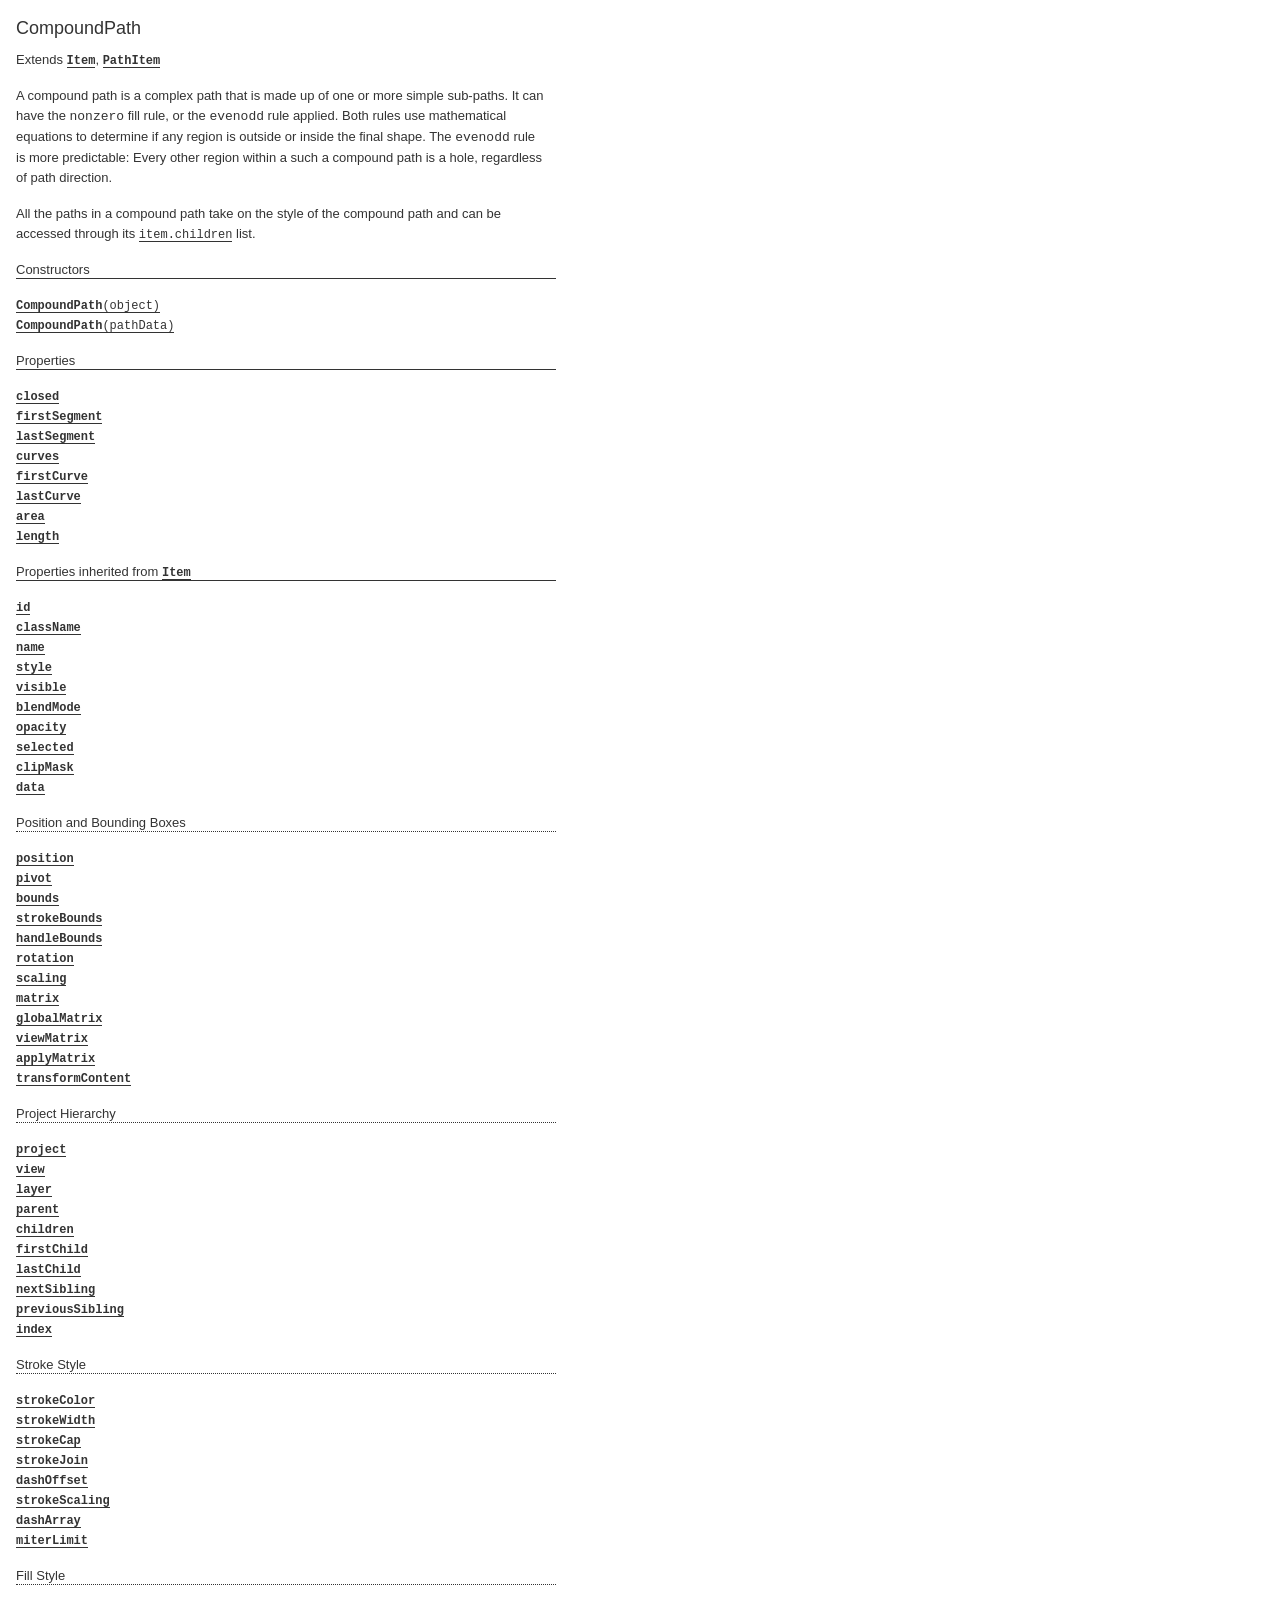
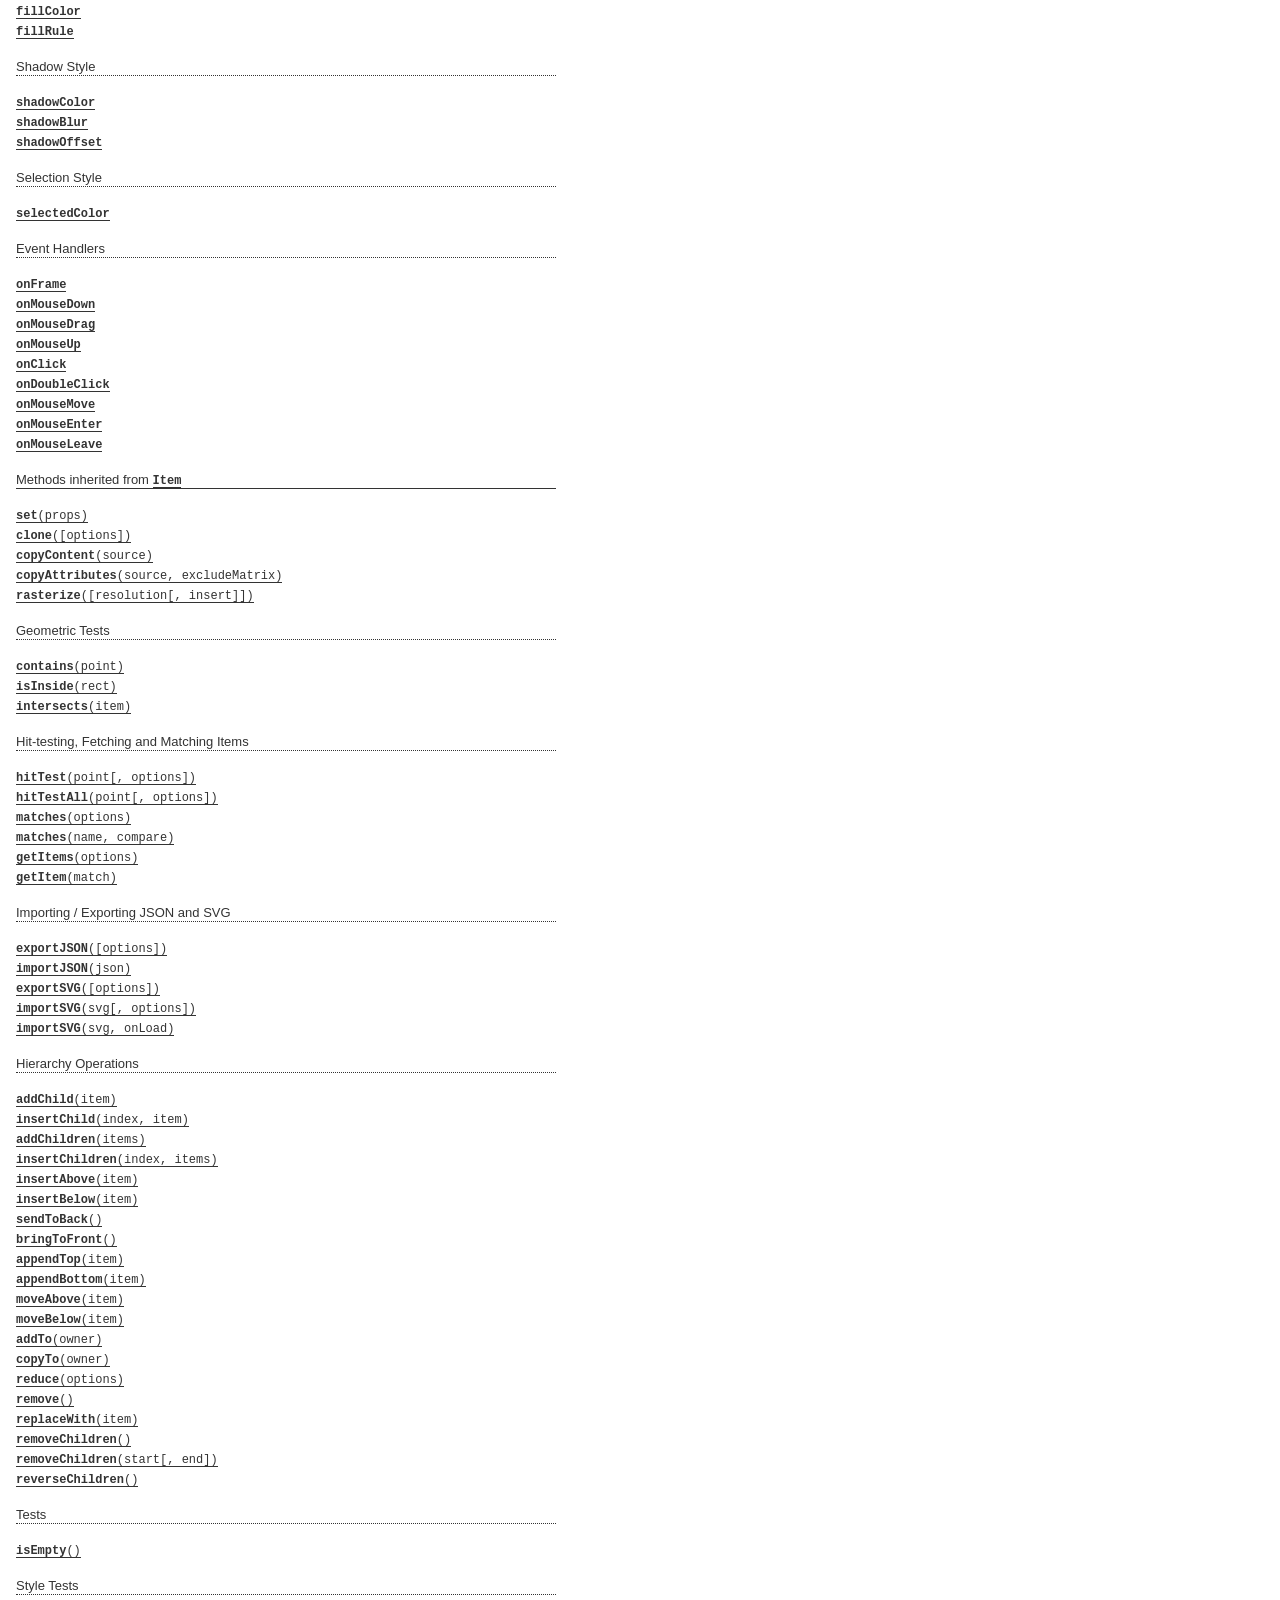
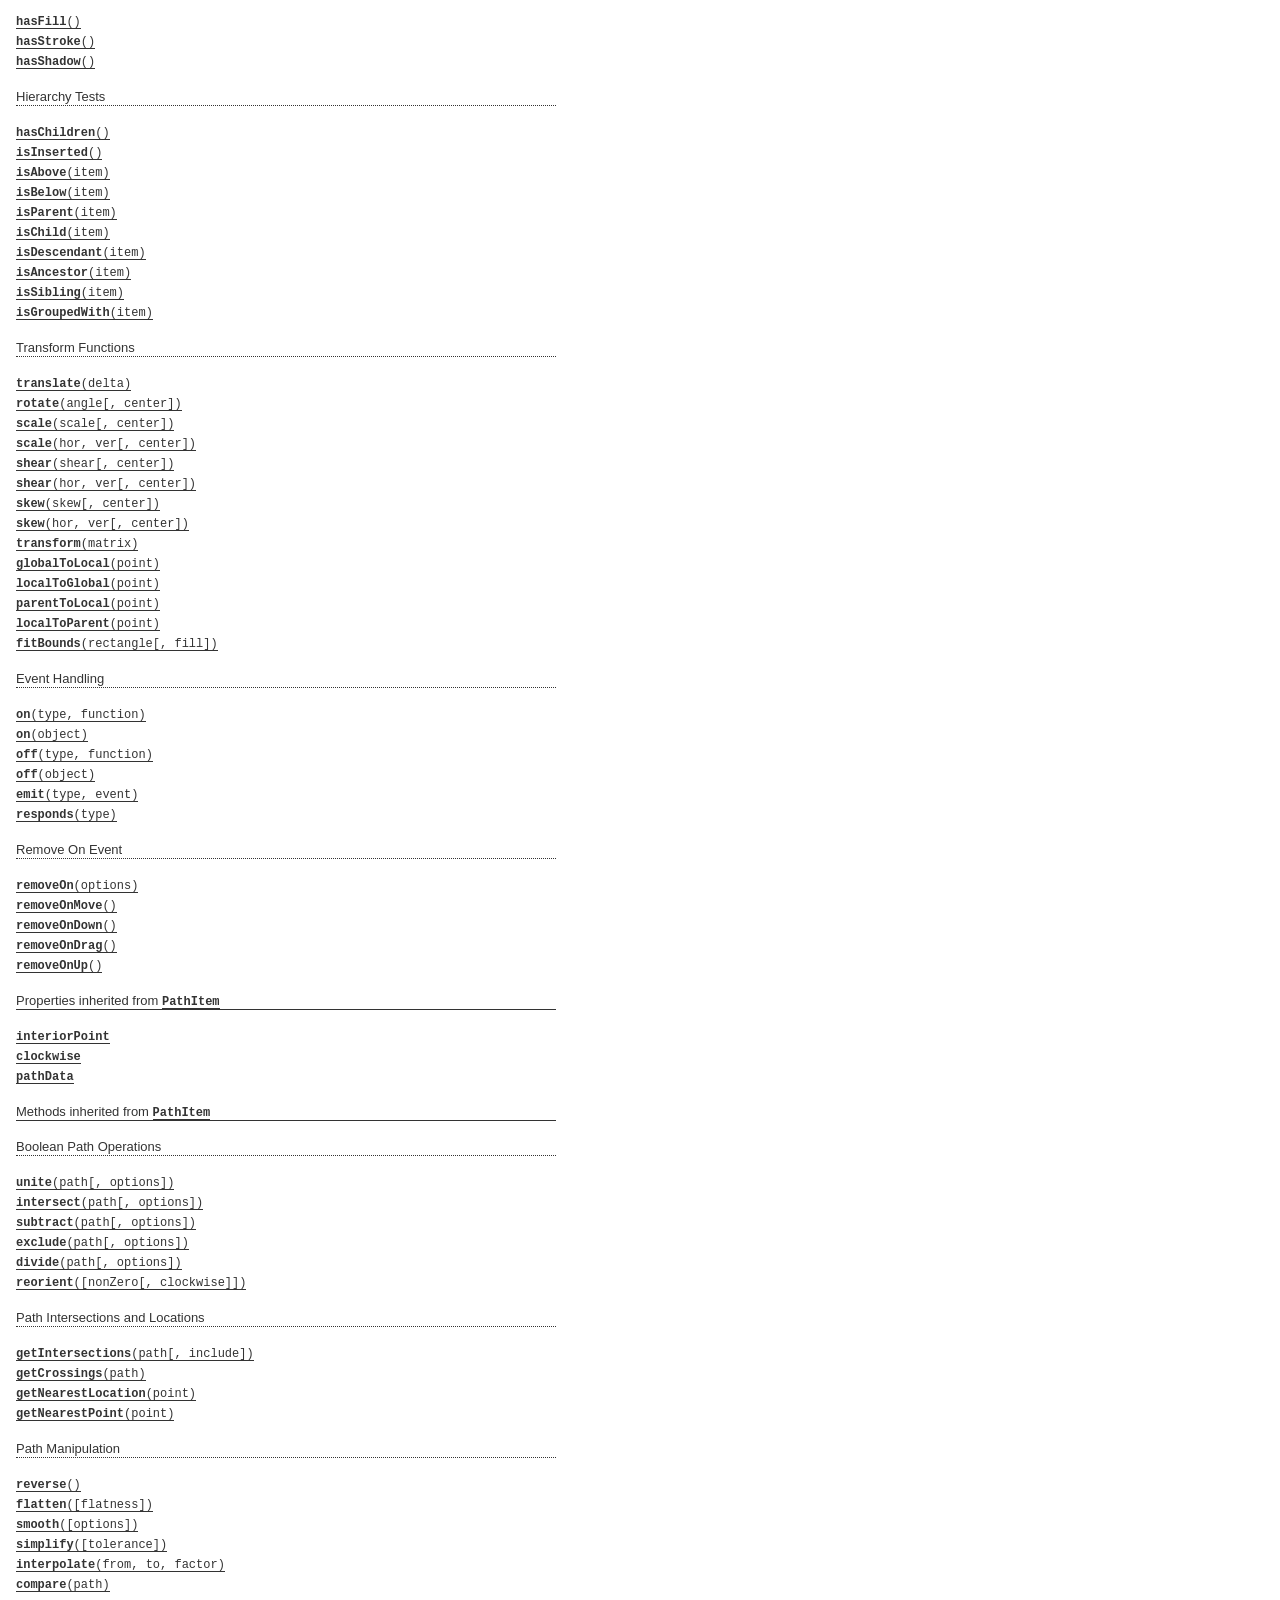
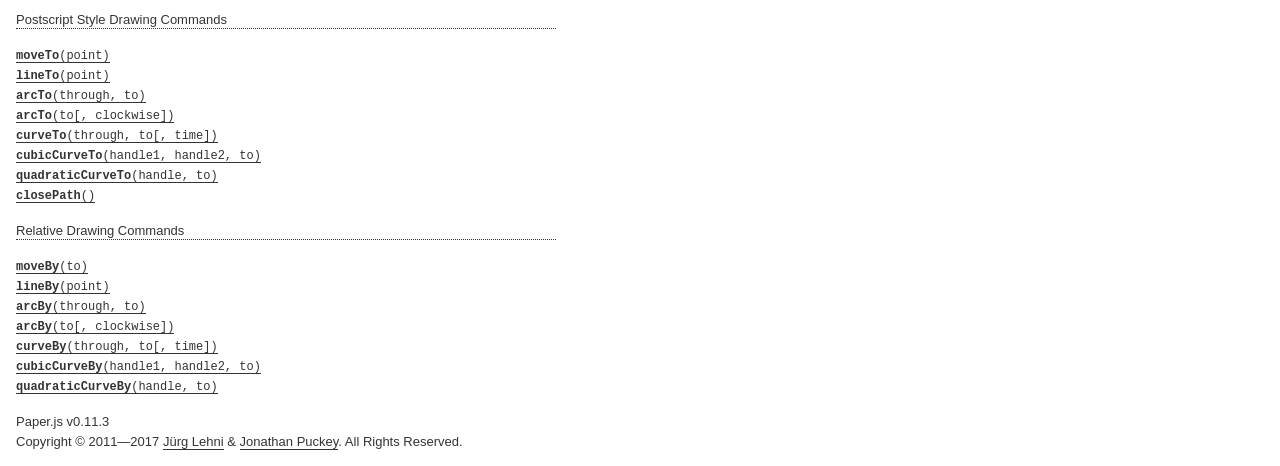
<file: docs/classes/CompoundPath.html>
<!DOCTYPE html>
<html>
<head>
<meta charset="UTF-8">
<title>CompoundPath</title>
<base target="class-frame">
<link href="../assets/css/docs.css" rel="stylesheet" type="text/css">
<script src="../assets/js/paper.js"></script>
<script src="../assets/js/jquery.js"></script>
<script src="../assets/js/codemirror.js"></script>
<script src="../assets/js/docs.js"></script>
</head>
<body>
<article class="reference"> 
<div class="reference-class">
<h1>CompoundPath</h1>

<p> Extends <b><a href="../classes/Item.html"><tt>Item</tt></a></b>, <b><a href="../classes/PathItem.html"><tt>PathItem</tt></a></b></p>

<p>A compound path is a complex path that is made up of one or more simple sub-paths. It can have the <code>nonzero</code> fill rule, or the <code>evenodd</code> rule applied. Both rules use mathematical equations to determine if any region is outside or inside the final shape. The <code>evenodd</code> rule is more predictable: Every other region within a such a compound path is a hole, regardless of path direction.</p>
<p>All the paths in a compound path take on the style of the compound path and can be accessed through its <a href="../classes/Item.html#children"><tt>item.children</tt></a> list.</p>

</div>

<!-- =============================== constructors ========================== -->
<div class="reference-members">
	<h2>Constructors</h2>
	
		
<div id="compoundpath-object" class="member">
<div class="member-link">
<a name="compoundpath-object" href="#compoundpath-object"><tt><b>CompoundPath</b>(object)</tt></a>
</div>
<div class="member-description hidden">
<div class="member-text">
    <p>Creates a new compound path item from an object description and places it at the top of the active layer.</p>
    
    
<ul class="member-list">
	<h4>Parameters:</h4>
	
	<li>
<tt>object:</tt> 
<tt>Object</tt>
&mdash;&nbsp;an object containing properties to be set on the  path

</li>
	
</ul>

    
	<ul class="member-list">
		<h4>Returns:</h4>
		
			<li>
<tt><a href="../classes/CompoundPath.html"><tt>CompoundPath</tt></a></tt>&nbsp;&mdash;&nbsp;the newly created path
</li>

		
	</ul>



    
    <h4>Example:</h4>

<div class="paperscript split">

<div class="buttons">
<div class="button run">Run</div>
</div>

<script type="text/paperscript" canvas="canvas-0">
var path = new CompoundPath({
    children: [
        new Path.Circle({
            center: new Point(50, 50),
            radius: 30
        }),
        new Path.Circle({
            center: new Point(50, 50),
            radius: 10
        })
    ],
    fillColor: 'black',
    selected: true
});
</script>
<div class="canvas"><canvas width="516" height="100" id="canvas-0"></canvas></div>
</div>


</div>
</div>
</div>
	
		
<div id="compoundpath-pathData" class="member">
<div class="member-link">
<a name="compoundpath-pathData" href="#compoundpath-pathData"><tt><b>CompoundPath</b>(pathData)</tt></a>
</div>
<div class="member-description hidden">
<div class="member-text">
    <p>Creates a new compound path item from SVG path-data and places it at the top of the active layer.</p>
    
    
<ul class="member-list">
	<h4>Parameters:</h4>
	
	<li>
<tt>pathData:</tt> 
<tt>String</tt>
&mdash;&nbsp;the SVG path-data that describes the geometry of this path

</li>
	
</ul>

    
	<ul class="member-list">
		<h4>Returns:</h4>
		
			<li>
<tt><a href="../classes/CompoundPath.html"><tt>CompoundPath</tt></a></tt>&nbsp;&mdash;&nbsp;the newly created path
</li>

		
	</ul>



    
    <h4>Example:</h4>

<div class="paperscript split">

<div class="buttons">
<div class="button run">Run</div>
</div>

<script type="text/paperscript" canvas="canvas-1">
var pathData = 'M20,50c0,-16.56854 13.43146,-30 30,-30c16.56854,0 30,13.43146 30,30c0,16.56854 -13.43146,30 -30,30c-16.56854,0 -30,-13.43146 -30,-30z M50,60c5.52285,0 10,-4.47715 10,-10c0,-5.52285 -4.47715,-10 -10,-10c-5.52285,0 -10,4.47715 -10,10c0,5.52285 4.47715,10 10,10z';
var path = new CompoundPath(pathData);
path.fillColor = 'black';
</script>
<div class="canvas"><canvas width="516" height="100" id="canvas-1"></canvas></div>
</div>


</div>
</div>
</div>
	
</div>





<!-- ================================ properties =========================== -->
	<div class="reference-members">
		<h2>Properties</h2>
		
			
<div id="closed" class="member">
<div class="member-link">
<a name="closed" href="#closed"><tt><b>closed</b></tt></a>
</div>
<div class="member-description hidden">

<div class="member-text">
	<p>Specifies whether the compound-path is fully closed, meaning all its contained sub-paths are closed path.</p>
	
	
	
	<ul class="member-list">
		<h4>Type:</h4>
		<li>
			<tt>Boolean</tt>
		</li>
	</ul>
    
	
	<ul class="member-list">
		<h4>See also:</h4>
		
			<li><tt><tt>Path#isClosed</tt>()</tt></li>
		
	</ul>

	
</div>

</div>
</div>
		
			
<div id="firstsegment" class="member">
<div class="member-link">
<a name="firstsegment" href="#firstsegment"><tt><b>firstSegment</b></tt></a>
</div>
<div class="member-description hidden">

<div class="member-text">
	<p>The first Segment contained within the compound-path, a short-cut to calling <a href="../classes/Path.html#firstsegment"><tt>path.firstSegment</tt></a> on <a href="../classes/Item.html#firstchild"><tt>item.firstChild</tt></a>.</p>
	
		<p>Read only.</p>
	
	
	
	<ul class="member-list">
		<h4>Type:</h4>
		<li>
			<a href="../classes/Segment.html"><tt>Segment</tt></a>
		</li>
	</ul>
    
	
	
</div>

</div>
</div>
		
			
<div id="lastsegment" class="member">
<div class="member-link">
<a name="lastsegment" href="#lastsegment"><tt><b>lastSegment</b></tt></a>
</div>
<div class="member-description hidden">

<div class="member-text">
	<p>The last Segment contained within the compound-path, a short-cut to calling <tt>Path#lastChild</tt> on <a href="../classes/Item.html#lastchild"><tt>item.lastChild</tt></a>.</p>
	
		<p>Read only.</p>
	
	
	
	<ul class="member-list">
		<h4>Type:</h4>
		<li>
			<a href="../classes/Segment.html"><tt>Segment</tt></a>
		</li>
	</ul>
    
	
	
</div>

</div>
</div>
		
			
<div id="curves" class="member">
<div class="member-link">
<a name="curves" href="#curves"><tt><b>curves</b></tt></a>
</div>
<div class="member-description hidden">

<div class="member-text">
	<p>All the curves contained within the compound-path, from all its child <a href="../classes/Path.html"><tt>Path</tt></a> items.</p>
	
		<p>Read only.</p>
	
	
	
	<ul class="member-list">
		<h4>Type:</h4>
		<li>
			Array of <a href="../classes/Curve.html"><tt>Curve</tt></a> objects
		</li>
	</ul>
    
	
	
</div>

</div>
</div>
		
			
<div id="firstcurve" class="member">
<div class="member-link">
<a name="firstcurve" href="#firstcurve"><tt><b>firstCurve</b></tt></a>
</div>
<div class="member-description hidden">

<div class="member-text">
	<p>The first Curve contained within the compound-path, a short-cut to calling <a href="../classes/Path.html#firstcurve"><tt>path.firstCurve</tt></a> on <a href="../classes/Item.html#firstchild"><tt>item.firstChild</tt></a>.</p>
	
		<p>Read only.</p>
	
	
	
	<ul class="member-list">
		<h4>Type:</h4>
		<li>
			<a href="../classes/Curve.html"><tt>Curve</tt></a>
		</li>
	</ul>
    
	
	
</div>

</div>
</div>
		
			
<div id="lastcurve" class="member">
<div class="member-link">
<a name="lastcurve" href="#lastcurve"><tt><b>lastCurve</b></tt></a>
</div>
<div class="member-description hidden">

<div class="member-text">
	<p>The last Curve contained within the compound-path, a short-cut to calling <a href="../classes/Path.html#lastcurve"><tt>path.lastCurve</tt></a> on <a href="../classes/Item.html#lastchild"><tt>item.lastChild</tt></a>.</p>
	
		<p>Read only.</p>
	
	
	
	<ul class="member-list">
		<h4>Type:</h4>
		<li>
			<a href="../classes/Curve.html"><tt>Curve</tt></a>
		</li>
	</ul>
    
	
	
</div>

</div>
</div>
		
			
<div id="area" class="member">
<div class="member-link">
<a name="area" href="#area"><tt><b>area</b></tt></a>
</div>
<div class="member-description hidden">

<div class="member-text">
	<p>The area that the compound-path&rsquo;s geometry is covering, calculated by getting the <a href="../classes/Path.html#area"><tt>path.area</tt></a> of each sub-path and it adding up. Note that self-intersecting paths and sub-paths of different orientation can result in areas that cancel each other out.</p>
	
		<p>Read only.</p>
	
	
	
	<ul class="member-list">
		<h4>Type:</h4>
		<li>
			<tt>Number</tt>
		</li>
	</ul>
    
	
	
</div>

</div>
</div>
		
			
<div id="length" class="member">
<div class="member-link">
<a name="length" href="#length"><tt><b>length</b></tt></a>
</div>
<div class="member-description hidden">

<div class="member-text">
	<p>The total length of all sub-paths in this compound-path, calculated by getting the <a href="../classes/Path.html#length"><tt>path.length</tt></a> of each sub-path and it adding up.</p>
	
		<p>Read only.</p>
	
	
	
	<ul class="member-list">
		<h4>Type:</h4>
		<li>
			<tt>Number</tt>
		</li>
	</ul>
    
	
	
</div>

</div>
</div>
		
	</div>








<!-- =========================== inherited properties ====================== -->
<div class="reference-members"><h2>Properties inherited from <a href="../classes/Item.html"><tt>Item</tt></a></h2>

	
<div id="id" class="member">
<div class="member-link">
<a name="id" href="#id"><tt><b>id</b></tt></a>
</div>
<div class="member-description hidden">

<div class="member-text">
	<p>The unique id of the item.</p>
	
		<p>Read only.</p>
	
	
	
	<ul class="member-list">
		<h4>Type:</h4>
		<li>
			<tt>Number</tt>
		</li>
	</ul>
    
	
	
</div>

</div>
</div>

	
<div id="classname" class="member">
<div class="member-link">
<a name="classname" href="#classname"><tt><b>className</b></tt></a>
</div>
<div class="member-description hidden">

<div class="member-text">
	<p>The class name of the item as a string.</p>
	
	
		<ul class="member-list">
			<h4>Values:</h4>
			<li><tt>'Group'</tt>, <tt>'Layer'</tt>, <tt>'Path'</tt>, <tt>'CompoundPath'</tt>, <tt>'Shape'</tt>, <tt>'Raster'</tt>, <tt>'SymbolItem'</tt>, <tt>'PointText'</tt></li>
		</ul>
	
	
	<ul class="member-list">
		<h4>Type:</h4>
		<li>
			<tt>String</tt>
		</li>
	</ul>
    
	
	
</div>

</div>
</div>

	
<div id="name" class="member">
<div class="member-link">
<a name="name" href="#name"><tt><b>name</b></tt></a>
</div>
<div class="member-description hidden">

<div class="member-text">
	<p>The name of the item. If the item has a name, it can be accessed by name through its parent&rsquo;s children list.</p>
	
	
	
	<ul class="member-list">
		<h4>Type:</h4>
		<li>
			<tt>String</tt>
		</li>
	</ul>
    
	
	<h4>Example:</h4>

<div class="paperscript split">

<div class="buttons">
<div class="button run">Run</div>
</div>

<script type="text/paperscript" canvas="canvas-2">
var path = new Path.Circle({
    center: [80, 50],
    radius: 35
});
// Set the name of the path:
path.name = 'example';

// Create a group and add path to it as a child:
var group = new Group();
group.addChild(path);

// The path can be accessed by name:
group.children['example'].fillColor = 'red';
</script>
<div class="canvas"><canvas width="516" height="100" id="canvas-2"></canvas></div>
</div>


</div>

</div>
</div>

	
<div id="style" class="member">
<div class="member-link">
<a name="style" href="#style"><tt><b>style</b></tt></a>
</div>
<div class="member-description hidden">

<div class="member-text">
	<p>The path style of the item.</p>
	
	
	
	<ul class="member-list">
		<h4>Type:</h4>
		<li>
			<a href="../classes/Style.html"><tt>Style</tt></a>
		</li>
	</ul>
    
	
	<h4>Example:<span class="description">Applying several styles to an item in one go, by passing an object to its style property:</span></h4>

<div class="paperscript split">

<div class="buttons">
<div class="button run">Run</div>
</div>

<script type="text/paperscript" canvas="canvas-3">
var circle = new Path.Circle({
    center: [80, 50],
    radius: 30
});
circle.style = {
    fillColor: 'blue',
    strokeColor: 'red',
    strokeWidth: 5
};
</script>
<div class="canvas"><canvas width="516" height="100" id="canvas-3"></canvas></div>
</div>


<h4>Example:<span class="description">Copying the style of another item:</span></h4>

<div class="paperscript split">

<div class="buttons">
<div class="button run">Run</div>
</div>

<script type="text/paperscript" canvas="canvas-4">
var path = new Path.Circle({
    center: [50, 50],
    radius: 30,
    fillColor: 'red'
});

var path2 = new Path.Circle({
    center: new Point(180, 50),
    radius: 20
});

// Copy the path style of path:
path2.style = path.style;
</script>
<div class="canvas"><canvas width="516" height="100" id="canvas-4"></canvas></div>
</div>


<h4>Example:<span class="description">Applying the same style object to multiple items:</span></h4>

<div class="paperscript split">

<div class="buttons">
<div class="button run">Run</div>
</div>

<script type="text/paperscript" canvas="canvas-5">
var myStyle = {
    fillColor: 'red',
    strokeColor: 'blue',
    strokeWidth: 4
};

var path = new Path.Circle({
    center: [50, 50],
    radius: 30
});
path.style = myStyle;

var path2 = new Path.Circle({
    center: new Point(150, 50),
    radius: 20
});
path2.style = myStyle;
</script>
<div class="canvas"><canvas width="516" height="100" id="canvas-5"></canvas></div>
</div>


</div>

</div>
</div>

	
<div id="visible" class="member">
<div class="member-link">
<a name="visible" href="#visible"><tt><b>visible</b></tt></a>
</div>
<div class="member-description hidden">

<div class="member-text">
	<p>Specifies whether the item is visible. When set to <code>false</code>, the item won&rsquo;t be drawn.</p>
	
	
	
		<ul class="member-list">
			<h4>Default:</h4>
			<li><tt>true</tt></li>
		</ul>
	
	<ul class="member-list">
		<h4>Type:</h4>
		<li>
			<tt>Boolean</tt>
		</li>
	</ul>
    
	
	<h4>Example:<span class="description">Hiding an item:</span></h4>

<div class="paperscript split">

<div class="buttons">
<div class="button run">Run</div>
</div>

<script type="text/paperscript" canvas="canvas-6">
var path = new Path.Circle({
    center: [50, 50],
    radius: 20,
    fillColor: 'red'
});

// Hide the path:
path.visible = false;
</script>
<div class="canvas"><canvas width="516" height="100" id="canvas-6"></canvas></div>
</div>


</div>

</div>
</div>

	
<div id="blendmode" class="member">
<div class="member-link">
<a name="blendmode" href="#blendmode"><tt><b>blendMode</b></tt></a>
</div>
<div class="member-description hidden">

<div class="member-text">
	<p>The blend mode with which the item is composited onto the canvas. Both the standard canvas compositing modes, as well as the new CSS blend modes are supported. If blend-modes cannot be rendered natively, they are emulated. Be aware that emulation can have an impact on performance.</p>
	
	
		<ul class="member-list">
			<h4>Values:</h4>
			<li><tt>'normal'</tt>, <tt>'multiply'</tt>, <tt>'screen'</tt>, <tt>'overlay'</tt>, <tt>'soft-light'</tt>, <tt>'hard-
    light'</tt>, <tt>'color-dodge'</tt>, <tt>'color-burn'</tt>, <tt>'darken'</tt>, <tt>'lighten'</tt>, <tt>'difference'</tt>, <tt>'exclusion'</tt>, <tt>'hue'</tt>, <tt>'saturation'</tt>, <tt>'luminosity'</tt>, <tt>'color'</tt>, <tt>'add'</tt>, <tt>'subtract'</tt>, <tt>'average'</tt>, <tt>'pin-light'</tt>, <tt>'negation'</tt>, <tt>'source- over'</tt>, <tt>'source-in'</tt>, <tt>'source-out'</tt>, <tt>'source-atop'</tt>, <tt>'destination-over'</tt>, <tt>'destination-in'</tt>, <tt>'destination-out'</tt>, <tt>'destination-atop'</tt>, <tt>'lighter'</tt>, <tt>'darker'</tt>, <tt>'copy'</tt>, <tt>'xor'</tt></li>
		</ul>
	
	
		<ul class="member-list">
			<h4>Default:</h4>
			<li><tt>'normal'</tt></li>
		</ul>
	
	<ul class="member-list">
		<h4>Type:</h4>
		<li>
			<tt>String</tt>
		</li>
	</ul>
    
	
	<h4>Example:<span class="description">Setting an item's blend mode:</span></h4>

<div class="paperscript split">

<div class="buttons">
<div class="button run">Run</div>
</div>

<script type="text/paperscript" canvas="canvas-7">
// Create a white rectangle in the background
// with the same dimensions as the view:
var background = new Path.Rectangle(view.bounds);
background.fillColor = 'white';

var circle = new Path.Circle({
    center: [80, 50],
    radius: 35,
    fillColor: 'red'
});

var circle2 = new Path.Circle({
    center: new Point(120, 50),
    radius: 35,
    fillColor: 'blue'
});

// Set the blend mode of circle2:
circle2.blendMode = 'multiply';
</script>
<div class="canvas"><canvas width="516" height="100" id="canvas-7"></canvas></div>
</div>


</div>

</div>
</div>

	
<div id="opacity" class="member">
<div class="member-link">
<a name="opacity" href="#opacity"><tt><b>opacity</b></tt></a>
</div>
<div class="member-description hidden">

<div class="member-text">
	<p>The opacity of the item as a value between <code>0</code> and <code>1</code>.</p>
	
	
	
		<ul class="member-list">
			<h4>Default:</h4>
			<li><tt>1</tt></li>
		</ul>
	
	<ul class="member-list">
		<h4>Type:</h4>
		<li>
			<tt>Number</tt>
		</li>
	</ul>
    
	
	<h4>Example:<span class="description">Making an item 50% transparent:</span></h4>

<div class="paperscript split">

<div class="buttons">
<div class="button run">Run</div>
</div>

<script type="text/paperscript" canvas="canvas-8">
var circle = new Path.Circle({
    center: [80, 50],
    radius: 35,
    fillColor: 'red'
});

var circle2 = new Path.Circle({
    center: new Point(120, 50),
    radius: 35,
    fillColor: 'blue',
    strokeColor: 'green',
    strokeWidth: 10
});

// Make circle2 50% transparent:
circle2.opacity = 0.5;
</script>
<div class="canvas"><canvas width="516" height="100" id="canvas-8"></canvas></div>
</div>


</div>

</div>
</div>

	
<div id="selected" class="member">
<div class="member-link">
<a name="selected" href="#selected"><tt><b>selected</b></tt></a>
</div>
<div class="member-description hidden">

<div class="member-text">
	<p>Specifies whether the item is selected. This will also return <code>true</code> for <a href="../classes/Group.html"><tt>Group</tt></a> items if they are partially selected, e.g. groups containing selected or partially selected paths.</p>
<p>Paper.js draws the visual outlines of selected items on top of your project. This can be useful for debugging, as it allows you to see the construction of paths, position of path curves, individual segment points and bounding boxes of symbol and raster items.</p>
	
	
	
	<ul class="member-list">
		<h4>Type:</h4>
		<li>
			<tt>Boolean</tt>
		</li>
	</ul>
    
	
	<ul class="member-list">
		<h4>See also:</h4>
		
			<li><tt><a href="../classes/Project.html#selecteditems"><tt>project.selectedItems</tt></a></tt></li>
		
			<li><tt><a href="../classes/Segment.html#selected"><tt>segment.selected</tt></a></tt></li>
		
			<li><tt><a href="../classes/Curve.html#selected"><tt>curve.selected</tt></a></tt></li>
		
			<li><tt><a href="../classes/Point.html#selected"><tt>point.selected</tt></a></tt></li>
		
	</ul>

	<h4>Example:<span class="description">Selecting an item:</span></h4>

<div class="paperscript split">

<div class="buttons">
<div class="button run">Run</div>
</div>

<script type="text/paperscript" canvas="canvas-9">
var path = new Path.Circle({
    center: [80, 50],
    radius: 35
});
path.selected = true; // Select the path
</script>
<div class="canvas"><canvas width="516" height="100" id="canvas-9"></canvas></div>
</div>


</div>

</div>
</div>

	
<div id="clipmask" class="member">
<div class="member-link">
<a name="clipmask" href="#clipmask"><tt><b>clipMask</b></tt></a>
</div>
<div class="member-description hidden">

<div class="member-text">
	<p>Specifies whether the item defines a clip mask. This can only be set on paths, compound paths, and text frame objects, and only if the item is already contained within a clipping group.</p>
	
	
	
	<ul class="member-list">
		<h4>Type:</h4>
		<li>
			<tt>Boolean</tt>
		</li>
	</ul>
    
	
	
</div>

</div>
</div>

	
<div id="data" class="member">
<div class="member-link">
<a name="data" href="#data"><tt><b>data</b></tt></a>
</div>
<div class="member-description hidden">

<div class="member-text">
	<p>A plain javascript object which can be used to store arbitrary data on the item.</p>
	
	
	
	<ul class="member-list">
		<h4>Type:</h4>
		<li>
			<tt>Object</tt>
		</li>
	</ul>
    
	
	<h4>Example:</h4>


<pre><code>var path = new Path();
path.data.remember = 'milk';</code></pre>

<h4>Example:</h4>


<pre><code>var path = new Path();
path.data.malcolm = new Point(20, 30);
console.log(path.data.malcolm.x); // 20</code></pre>

<h4>Example:</h4>


<pre><code>var path = new Path();
path.data = {
    home: 'Omicron Theta',
    found: 2338,
    pets: ['Spot']
};
console.log(path.data.pets.length); // 1</code></pre>

<h4>Example:</h4>


<pre><code>var path = new Path({
    data: {
        home: 'Omicron Theta',
        found: 2338,
        pets: ['Spot']
    }
});
console.log(path.data.pets.length); // 1</code></pre>

</div>

</div>
</div>

	
	<h3>Position and Bounding Boxes</h3>

<div id="position" class="member">
<div class="member-link">
<a name="position" href="#position"><tt><b>position</b></tt></a>
</div>
<div class="member-description hidden">

<div class="member-text">
	<p>The item&rsquo;s position within the parent item&rsquo;s coordinate system. By default, this is the <a href="../classes/Rectangle.html#center"><tt>rectangle.center</tt></a> of the item&rsquo;s <a href="../classes/Item.html#bounds"><tt>bounds</tt></a> rectangle.</p>
	
	
	
	<ul class="member-list">
		<h4>Type:</h4>
		<li>
			<a href="../classes/Point.html"><tt>Point</tt></a>
		</li>
	</ul>
    
	
	<h4>Example:<span class="description">Changing the position of a path:</span></h4>

<div class="paperscript split">

<div class="buttons">
<div class="button run">Run</div>
</div>

<script type="text/paperscript" canvas="canvas-10">
// Create a circle at position { x: 10, y: 10 }
var circle = new Path.Circle({
    center: new Point(10, 10),
    radius: 10,
    fillColor: 'red'
});

// Move the circle to { x: 20, y: 20 }
circle.position = new Point(20, 20);

// Move the circle 100 points to the right and 50 points down
circle.position += new Point(100, 50);
</script>
<div class="canvas"><canvas width="516" height="100" id="canvas-10"></canvas></div>
</div>


<h4>Example:<span class="description">Changing the x coordinate of an item's position:</span></h4>

<div class="paperscript split">

<div class="buttons">
<div class="button run">Run</div>
</div>

<script type="text/paperscript" canvas="canvas-11">
// Create a circle at position { x: 20, y: 20 }
var circle = new Path.Circle({
    center: new Point(20, 20),
    radius: 10,
    fillColor: 'red'
});

// Move the circle 100 points to the right
circle.position.x += 100;
</script>
<div class="canvas"><canvas width="516" height="100" id="canvas-11"></canvas></div>
</div>


</div>

</div>
</div>

	
<div id="pivot" class="member">
<div class="member-link">
<a name="pivot" href="#pivot"><tt><b>pivot</b></tt></a>
</div>
<div class="member-description hidden">

<div class="member-text">
	<p>The item&rsquo;s pivot point specified in the item coordinate system, defining the point around which all transformations are hinging. This is also the reference point for <a href="../classes/Item.html#position"><tt>position</tt></a>. By default, it is set to <code>null</code>, meaning the <a href="../classes/Rectangle.html#center"><tt>rectangle.center</tt></a> of the item&rsquo;s <a href="../classes/Item.html#bounds"><tt>bounds</tt></a> rectangle is used as pivot.</p>
	
	
	
	<ul class="member-list">
		<h4>Type:</h4>
		<li>
			<a href="../classes/Point.html"><tt>Point</tt></a>
		</li>
	</ul>
    
	
	
</div>

</div>
</div>

	
<div id="bounds" class="member">
<div class="member-link">
<a name="bounds" href="#bounds"><tt><b>bounds</b></tt></a>
</div>
<div class="member-description hidden">

<div class="member-text">
	<p>The bounding rectangle of the item excluding stroke width.</p>
	
	
	
	<ul class="member-list">
		<h4>Type:</h4>
		<li>
			<a href="../classes/Rectangle.html"><tt>Rectangle</tt></a>
		</li>
	</ul>
    
	
	
</div>

</div>
</div>

	
<div id="strokebounds" class="member">
<div class="member-link">
<a name="strokebounds" href="#strokebounds"><tt><b>strokeBounds</b></tt></a>
</div>
<div class="member-description hidden">

<div class="member-text">
	<p>The bounding rectangle of the item including stroke width.</p>
	
	
	
	<ul class="member-list">
		<h4>Type:</h4>
		<li>
			<a href="../classes/Rectangle.html"><tt>Rectangle</tt></a>
		</li>
	</ul>
    
	
	
</div>

</div>
</div>

	
<div id="handlebounds" class="member">
<div class="member-link">
<a name="handlebounds" href="#handlebounds"><tt><b>handleBounds</b></tt></a>
</div>
<div class="member-description hidden">

<div class="member-text">
	<p>The bounding rectangle of the item including handles.</p>
	
	
	
	<ul class="member-list">
		<h4>Type:</h4>
		<li>
			<a href="../classes/Rectangle.html"><tt>Rectangle</tt></a>
		</li>
	</ul>
    
	
	
</div>

</div>
</div>

	
<div id="rotation" class="member">
<div class="member-link">
<a name="rotation" href="#rotation"><tt><b>rotation</b></tt></a>
</div>
<div class="member-description hidden">

<div class="member-text">
	<p>The current rotation angle of the item, as described by its <a href="../classes/Item.html#matrix"><tt>matrix</tt></a>. Please note that this only returns meaningful values for items with <a href="../classes/Item.html#applymatrix"><tt>applyMatrix</tt></a> set to <code>false</code>, meaning they do not directly bake transformations into their content.</p>
	
	
	
	<ul class="member-list">
		<h4>Type:</h4>
		<li>
			<tt>Number</tt>
		</li>
	</ul>
    
	
	
</div>

</div>
</div>

	
<div id="scaling" class="member">
<div class="member-link">
<a name="scaling" href="#scaling"><tt><b>scaling</b></tt></a>
</div>
<div class="member-description hidden">

<div class="member-text">
	<p>The current scale factor of the item, as described by its <a href="../classes/Item.html#matrix"><tt>matrix</tt></a>. Please note that this only returns meaningful values for items with <a href="../classes/Item.html#applymatrix"><tt>applyMatrix</tt></a> set to <code>false</code>, meaning they do not directly bake transformations into their content.</p>
	
	
	
	<ul class="member-list">
		<h4>Type:</h4>
		<li>
			<a href="../classes/Point.html"><tt>Point</tt></a>
		</li>
	</ul>
    
	
	
</div>

</div>
</div>

	
<div id="matrix" class="member">
<div class="member-link">
<a name="matrix" href="#matrix"><tt><b>matrix</b></tt></a>
</div>
<div class="member-description hidden">

<div class="member-text">
	<p>The item&rsquo;s transformation matrix, defining position and dimensions in relation to its parent item in which it is contained.</p>
	
	
	
	<ul class="member-list">
		<h4>Type:</h4>
		<li>
			<a href="../classes/Matrix.html"><tt>Matrix</tt></a>
		</li>
	</ul>
    
	
	
</div>

</div>
</div>

	
<div id="globalmatrix" class="member">
<div class="member-link">
<a name="globalmatrix" href="#globalmatrix"><tt><b>globalMatrix</b></tt></a>
</div>
<div class="member-description hidden">

<div class="member-text">
	<p>The item&rsquo;s global transformation matrix in relation to the global project coordinate space. Note that the view&rsquo;s transformations resulting from zooming and panning are not factored in.</p>
	
		<p>Read only.</p>
	
	
	
	<ul class="member-list">
		<h4>Type:</h4>
		<li>
			<a href="../classes/Matrix.html"><tt>Matrix</tt></a>
		</li>
	</ul>
    
	
	
</div>

</div>
</div>

	
<div id="viewmatrix" class="member">
<div class="member-link">
<a name="viewmatrix" href="#viewmatrix"><tt><b>viewMatrix</b></tt></a>
</div>
<div class="member-description hidden">

<div class="member-text">
	<p>The item&rsquo;s global matrix in relation to the view coordinate space. This means that the view&rsquo;s transformations resulting from zooming and panning are factored in.</p>
	
		<p>Read only.</p>
	
	
	
	<ul class="member-list">
		<h4>Type:</h4>
		<li>
			<a href="../classes/Matrix.html"><tt>Matrix</tt></a>
		</li>
	</ul>
    
	
	
</div>

</div>
</div>

	
<div id="applymatrix" class="member">
<div class="member-link">
<a name="applymatrix" href="#applymatrix"><tt><b>applyMatrix</b></tt></a>
</div>
<div class="member-description hidden">

<div class="member-text">
	<p>Controls whether the transformations applied to the item (e.g. through <a href="../classes/Item.html#transform-matrix"><tt>transform(matrix)</tt></a>, <a href="../classes/Item.html#rotate-angle"><tt>rotate(angle)</tt></a>, <a href="../classes/Item.html#scale-scale"><tt>scale(scale)</tt></a>, etc.) are stored in its <a href="../classes/Item.html#matrix"><tt>matrix</tt></a> property, or whether they are directly applied to its contents or children (passed on to the segments in <a href="../classes/Path.html"><tt>Path</tt></a> items, the children of <a href="../classes/Group.html"><tt>Group</tt></a> items, etc.).</p>
	
	
	
	<ul class="member-list">
		<h4>Type:</h4>
		<li>
			<tt>Boolean</tt>
		</li>
	</ul>
    
	
	
</div>

</div>
</div>

	
<div id="transformcontent" class="member">
<div class="member-link">
<a name="transformcontent" href="#transformcontent"><tt><b>transformContent</b></tt></a>
</div>
<div class="member-description hidden">

</div>
</div>

	
	<h3>Project Hierarchy</h3>

<div id="project" class="member">
<div class="member-link">
<a name="project" href="#project"><tt><b>project</b></tt></a>
</div>
<div class="member-description hidden">

<div class="member-text">
	<p>The project that this item belongs to.</p>
	
		<p>Read only.</p>
	
	
	
	<ul class="member-list">
		<h4>Type:</h4>
		<li>
			<a href="../classes/Project.html"><tt>Project</tt></a>
		</li>
	</ul>
    
	
	
</div>

</div>
</div>

	
<div id="view" class="member">
<div class="member-link">
<a name="view" href="#view"><tt><b>view</b></tt></a>
</div>
<div class="member-description hidden">

<div class="member-text">
	<p>The view that this item belongs to.</p>
	
		<p>Read only.</p>
	
	
	
	<ul class="member-list">
		<h4>Type:</h4>
		<li>
			<a href="../classes/View.html"><tt>View</tt></a>
		</li>
	</ul>
    
	
	
</div>

</div>
</div>

	
<div id="layer" class="member">
<div class="member-link">
<a name="layer" href="#layer"><tt><b>layer</b></tt></a>
</div>
<div class="member-description hidden">

<div class="member-text">
	<p>The layer that this item is contained within.</p>
	
		<p>Read only.</p>
	
	
	
	<ul class="member-list">
		<h4>Type:</h4>
		<li>
			<a href="../classes/Layer.html"><tt>Layer</tt></a>
		</li>
	</ul>
    
	
	
</div>

</div>
</div>

	
<div id="parent" class="member">
<div class="member-link">
<a name="parent" href="#parent"><tt><b>parent</b></tt></a>
</div>
<div class="member-description hidden">

<div class="member-text">
	<p>The item that this item is contained within.</p>
	
	
	
	<ul class="member-list">
		<h4>Type:</h4>
		<li>
			<a href="../classes/Item.html"><tt>Item</tt></a>
		</li>
	</ul>
    
	
	<h4>Example:</h4>


<pre><code>var path = new Path();

// New items are placed in the active layer:
console.log(path.parent == project.activeLayer); // true

var group = new Group();
group.addChild(path);

// Now the parent of the path has become the group:
console.log(path.parent == group); // true</code></pre>

<h4>Example:<span class="description">Setting the parent of the item to another item</span></h4>


<pre><code>var path = new Path();

// New items are placed in the active layer:
console.log(path.parent == project.activeLayer); // true

var group = new Group();
path.parent = group;

// Now the parent of the path has become the group:
console.log(path.parent == group); // true

// The path is now contained in the children list of group:
console.log(group.children[0] == path); // true</code></pre>

<h4>Example:<span class="description">Setting the parent of an item in the constructor</span></h4>


<pre><code>var group = new Group();

var path = new Path({
    parent: group
});

// The parent of the path is the group:
console.log(path.parent == group); // true

// The path is contained in the children list of group:
console.log(group.children[0] == path); // true</code></pre>

</div>

</div>
</div>

	
<div id="children" class="member">
<div class="member-link">
<a name="children" href="#children"><tt><b>children</b></tt></a>
</div>
<div class="member-description hidden">

<div class="member-text">
	<p>The children items contained within this item. Items that define a <a href="../classes/Item.html#name"><tt>name</tt></a> can also be accessed by name.</p>
<p><b>Please note:</b> The children array should not be modified directly using array functions. To remove single items from the children list, use <a href="../classes/Item.html#remove"><tt>item.remove</tt></a>(), to remove all items from the children list, use <a href="../classes/Item.html#removechildren"><tt>item.removeChildren</tt></a>(). To add items to the children list, use <a href="../classes/Item.html#addchild-item"><tt>item.addChild(item)</tt></a> or <a href="../classes/Item.html#insertchild-index-item"><tt>item.insertChild(index, item)</tt></a>.</p>
	
	
	
	<ul class="member-list">
		<h4>Type:</h4>
		<li>
			Array of <a href="../classes/Item.html"><tt>Item</tt></a> objects
		</li>
	</ul>
    
	
	<h4>Example:<span class="description">Accessing items in the children array:</span></h4>

<div class="paperscript split">

<div class="buttons">
<div class="button run">Run</div>
</div>

<script type="text/paperscript" canvas="canvas-12">
var path = new Path.Circle({
    center: [80, 50],
    radius: 35
});

// Create a group and move the path into it:
var group = new Group();
group.addChild(path);

// Access the path through the group's children array:
group.children[0].fillColor = 'red';
</script>
<div class="canvas"><canvas width="516" height="100" id="canvas-12"></canvas></div>
</div>


<h4>Example:<span class="description">Accessing children by name:</span></h4>

<div class="paperscript split">

<div class="buttons">
<div class="button run">Run</div>
</div>

<script type="text/paperscript" canvas="canvas-13">
var path = new Path.Circle({
    center: [80, 50],
    radius: 35
});
// Set the name of the path:
path.name = 'example';

// Create a group and move the path into it:
var group = new Group();
group.addChild(path);

// The path can be accessed by name:
group.children['example'].fillColor = 'orange';
</script>
<div class="canvas"><canvas width="516" height="100" id="canvas-13"></canvas></div>
</div>


<h4>Example:<span class="description">Passing an array of items to item.children:</span></h4>

<div class="paperscript split">

<div class="buttons">
<div class="button run">Run</div>
</div>

<script type="text/paperscript" canvas="canvas-14">
var path = new Path.Circle({
    center: [80, 50],
    radius: 35
});

var group = new Group();
group.children = [path];

// The path is the first child of the group:
group.firstChild.fillColor = 'green';
</script>
<div class="canvas"><canvas width="516" height="100" id="canvas-14"></canvas></div>
</div>


</div>

</div>
</div>

	
<div id="firstchild" class="member">
<div class="member-link">
<a name="firstchild" href="#firstchild"><tt><b>firstChild</b></tt></a>
</div>
<div class="member-description hidden">

<div class="member-text">
	<p>The first item contained within this item. This is a shortcut for accessing <code>item.children[0]</code>.</p>
	
		<p>Read only.</p>
	
	
	
	<ul class="member-list">
		<h4>Type:</h4>
		<li>
			<a href="../classes/Item.html"><tt>Item</tt></a>
		</li>
	</ul>
    
	
	
</div>

</div>
</div>

	
<div id="lastchild" class="member">
<div class="member-link">
<a name="lastchild" href="#lastchild"><tt><b>lastChild</b></tt></a>
</div>
<div class="member-description hidden">

<div class="member-text">
	<p>The last item contained within this item.This is a shortcut for accessing <code>item.children[item.children.length - 1]</code>.</p>
	
		<p>Read only.</p>
	
	
	
	<ul class="member-list">
		<h4>Type:</h4>
		<li>
			<a href="../classes/Item.html"><tt>Item</tt></a>
		</li>
	</ul>
    
	
	
</div>

</div>
</div>

	
<div id="nextsibling" class="member">
<div class="member-link">
<a name="nextsibling" href="#nextsibling"><tt><b>nextSibling</b></tt></a>
</div>
<div class="member-description hidden">

<div class="member-text">
	<p>The next item on the same level as this item.</p>
	
		<p>Read only.</p>
	
	
	
	<ul class="member-list">
		<h4>Type:</h4>
		<li>
			<a href="../classes/Item.html"><tt>Item</tt></a>
		</li>
	</ul>
    
	
	
</div>

</div>
</div>

	
<div id="previoussibling" class="member">
<div class="member-link">
<a name="previoussibling" href="#previoussibling"><tt><b>previousSibling</b></tt></a>
</div>
<div class="member-description hidden">

<div class="member-text">
	<p>The previous item on the same level as this item.</p>
	
		<p>Read only.</p>
	
	
	
	<ul class="member-list">
		<h4>Type:</h4>
		<li>
			<a href="../classes/Item.html"><tt>Item</tt></a>
		</li>
	</ul>
    
	
	
</div>

</div>
</div>

	
<div id="index" class="member">
<div class="member-link">
<a name="index" href="#index"><tt><b>index</b></tt></a>
</div>
<div class="member-description hidden">

<div class="member-text">
	<p>The index of this item within the list of its parent&rsquo;s children.</p>
	
		<p>Read only.</p>
	
	
	
	<ul class="member-list">
		<h4>Type:</h4>
		<li>
			<tt>Number</tt>
		</li>
	</ul>
    
	
	
</div>

</div>
</div>

	
	<h3>Stroke Style</h3>

<div id="strokecolor" class="member">
<div class="member-link">
<a name="strokecolor" href="#strokecolor"><tt><b>strokeColor</b></tt></a>
</div>
<div class="member-description hidden">

<div class="member-text">
	<p>The color of the stroke.</p>
	
	
	
	<ul class="member-list">
		<h4>Type:</h4>
		<li>
			<a href="../classes/Color.html"><tt>Color</tt></a>
		</li>
	</ul>
    
	
	<h4>Example:<span class="description">Setting the stroke color of a path:</span></h4>

<div class="paperscript split">

<div class="buttons">
<div class="button run">Run</div>
</div>

<script type="text/paperscript" canvas="canvas-15">
// Create a circle shaped path at { x: 80, y: 50 }
// with a radius of 35:
var circle = new Path.Circle({
    center: [80, 50],
    radius: 35
});

// Set its stroke color to RGB red:
circle.strokeColor = new Color(1, 0, 0);
</script>
<div class="canvas"><canvas width="516" height="100" id="canvas-15"></canvas></div>
</div>


</div>

</div>
</div>

	
<div id="strokewidth" class="member">
<div class="member-link">
<a name="strokewidth" href="#strokewidth"><tt><b>strokeWidth</b></tt></a>
</div>
<div class="member-description hidden">

<div class="member-text">
	<p>The width of the stroke.</p>
	
	
	
	<ul class="member-list">
		<h4>Type:</h4>
		<li>
			<tt>Number</tt>
		</li>
	</ul>
    
	
	<h4>Example:<span class="description">Setting an item's stroke width:</span></h4>

<div class="paperscript split">

<div class="buttons">
<div class="button run">Run</div>
</div>

<script type="text/paperscript" canvas="canvas-16">
// Create a circle shaped path at { x: 80, y: 50 }
// with a radius of 35:
var circle = new Path.Circle({
    center: [80, 50],
    radius: 35,
    strokeColor: 'red'
});

// Set its stroke width to 10:
circle.strokeWidth = 10;
</script>
<div class="canvas"><canvas width="516" height="100" id="canvas-16"></canvas></div>
</div>


</div>

</div>
</div>

	
<div id="strokecap" class="member">
<div class="member-link">
<a name="strokecap" href="#strokecap"><tt><b>strokeCap</b></tt></a>
</div>
<div class="member-description hidden">

<div class="member-text">
	<p>The shape to be used at the beginning and end of open <a href="../classes/Path.html"><tt>Path</tt></a> items, when they have a stroke.</p>
	
	
		<ul class="member-list">
			<h4>Values:</h4>
			<li><tt>'round'</tt>, <tt>'square'</tt>, <tt>'butt'</tt></li>
		</ul>
	
	
		<ul class="member-list">
			<h4>Default:</h4>
			<li><tt>'butt'</tt></li>
		</ul>
	
	<ul class="member-list">
		<h4>Type:</h4>
		<li>
			<tt>String</tt>
		</li>
	</ul>
    
	
	<h4>Example:<span class="description">A look at the different stroke caps:</span></h4>

<div class="paperscript split">

<div class="buttons">
<div class="button run">Run</div>
</div>

<script type="text/paperscript" canvas="canvas-17">
var line = new Path({
    segments: [[80, 50], [420, 50]],
    strokeColor: 'black',
    strokeWidth: 20,
    selected: true
});

// Set the stroke cap of the line to be round:
line.strokeCap = 'round';

// Copy the path and set its stroke cap to be square:
var line2 = line.clone();
line2.position.y += 50;
line2.strokeCap = 'square';

// Make another copy and set its stroke cap to be butt:
var line2 = line.clone();
line2.position.y += 100;
line2.strokeCap = 'butt';
</script>
<div class="canvas"><canvas width="516" height="200" id="canvas-17"></canvas></div>
</div>


</div>

</div>
</div>

	
<div id="strokejoin" class="member">
<div class="member-link">
<a name="strokejoin" href="#strokejoin"><tt><b>strokeJoin</b></tt></a>
</div>
<div class="member-description hidden">

<div class="member-text">
	<p>The shape to be used at the segments and corners of <a href="../classes/Path.html"><tt>Path</tt></a> items when they have a stroke.</p>
	
	
		<ul class="member-list">
			<h4>Values:</h4>
			<li><tt>'miter'</tt>, <tt>'round'</tt>, <tt>'bevel'</tt></li>
		</ul>
	
	
		<ul class="member-list">
			<h4>Default:</h4>
			<li><tt>'miter'</tt></li>
		</ul>
	
	<ul class="member-list">
		<h4>Type:</h4>
		<li>
			<tt>String</tt>
		</li>
	</ul>
    
	
	<h4>Example:<span class="description">A look at the different stroke joins:</span></h4>

<div class="paperscript split">

<div class="buttons">
<div class="button run">Run</div>
</div>

<script type="text/paperscript" canvas="canvas-18">
var path = new Path({
    segments: [[80, 100], [120, 40], [160, 100]],
    strokeColor: 'black',
    strokeWidth: 20,
    // Select the path, in order to see where the stroke is formed:
    selected: true
});

var path2 = path.clone();
path2.position.x += path2.bounds.width * 1.5;
path2.strokeJoin = 'round';

var path3 = path2.clone();
path3.position.x += path3.bounds.width * 1.5;
path3.strokeJoin = 'bevel';
</script>
<div class="canvas"><canvas width="516" height="120" id="canvas-18"></canvas></div>
</div>


</div>

</div>
</div>

	
<div id="dashoffset" class="member">
<div class="member-link">
<a name="dashoffset" href="#dashoffset"><tt><b>dashOffset</b></tt></a>
</div>
<div class="member-description hidden">

<div class="member-text">
	<p>The dash offset of the stroke.</p>
	
	
	
		<ul class="member-list">
			<h4>Default:</h4>
			<li><tt>0</tt></li>
		</ul>
	
	<ul class="member-list">
		<h4>Type:</h4>
		<li>
			<tt>Number</tt>
		</li>
	</ul>
    
	
	
</div>

</div>
</div>

	
<div id="strokescaling" class="member">
<div class="member-link">
<a name="strokescaling" href="#strokescaling"><tt><b>strokeScaling</b></tt></a>
</div>
<div class="member-description hidden">

<div class="member-text">
	<p>Specifies whether the stroke is to be drawn taking the current affine transformation into account (the default behavior), or whether it should appear as a non-scaling stroke.</p>
	
	
	
		<ul class="member-list">
			<h4>Default:</h4>
			<li><tt>true</tt></li>
		</ul>
	
	<ul class="member-list">
		<h4>Type:</h4>
		<li>
			<tt>Boolean</tt>
		</li>
	</ul>
    
	
	
</div>

</div>
</div>

	
<div id="dasharray" class="member">
<div class="member-link">
<a name="dasharray" href="#dasharray"><tt><b>dashArray</b></tt></a>
</div>
<div class="member-description hidden">

<div class="member-text">
	<p>Specifies an array containing the dash and gap lengths of the stroke.</p>
	
	
	
		<ul class="member-list">
			<h4>Default:</h4>
			<li><tt>[]</tt></li>
		</ul>
	
	<ul class="member-list">
		<h4>Type:</h4>
		<li>
			<tt>Array</tt>
		</li>
	</ul>
    
	
	<h4>Example:</h4>

<div class="paperscript split">

<div class="buttons">
<div class="button run">Run</div>
</div>

<script type="text/paperscript" canvas="canvas-19">
var path = new Path.Circle({
    center: [80, 50],
    radius: 40,
    strokeWidth: 2,
    strokeColor: 'black'
});

// Set the dashed stroke to [10pt dash, 4pt gap]:
path.dashArray = [10, 4];
</script>
<div class="canvas"><canvas width="516" height="100" id="canvas-19"></canvas></div>
</div>


</div>

</div>
</div>

	
<div id="miterlimit" class="member">
<div class="member-link">
<a name="miterlimit" href="#miterlimit"><tt><b>miterLimit</b></tt></a>
</div>
<div class="member-description hidden">

<div class="member-text">
	<p>The miter limit of the stroke. When two line segments meet at a sharp angle and miter joins have been specified for <a href="../classes/Item.html#strokejoin"><tt>item.strokeJoin</tt></a>, it is possible for the miter to extend far beyond the <a href="../classes/Item.html#strokewidth"><tt>item.strokeWidth</tt></a> of the path. The miterLimit imposes a limit on the ratio of the miter length to the <a href="../classes/Item.html#strokewidth"><tt>item.strokeWidth</tt></a>.</p>
	
	
	
		<ul class="member-list">
			<h4>Default:</h4>
			<li><tt>10</tt></li>
		</ul>
	
	<ul class="member-list">
		<h4>Type:</h4>
		<li>
			<tt>Number</tt>
		</li>
	</ul>
    
	
	
</div>

</div>
</div>

	
	<h3>Fill Style</h3>

<div id="fillcolor" class="member">
<div class="member-link">
<a name="fillcolor" href="#fillcolor"><tt><b>fillColor</b></tt></a>
</div>
<div class="member-description hidden">

<div class="member-text">
	<p>The fill color of the item.</p>
	
	
	
	<ul class="member-list">
		<h4>Type:</h4>
		<li>
			<a href="../classes/Color.html"><tt>Color</tt></a>
		</li>
	</ul>
    
	
	<h4>Example:<span class="description">Setting the fill color of a path to red:</span></h4>

<div class="paperscript split">

<div class="buttons">
<div class="button run">Run</div>
</div>

<script type="text/paperscript" canvas="canvas-20">
// Create a circle shaped path at { x: 80, y: 50 }
// with a radius of 35:
var circle = new Path.Circle({
    center: [80, 50],
    radius: 35
});

// Set the fill color of the circle to RGB red:
circle.fillColor = new Color(1, 0, 0);
</script>
<div class="canvas"><canvas width="516" height="100" id="canvas-20"></canvas></div>
</div>


</div>

</div>
</div>

	
<div id="fillrule" class="member">
<div class="member-link">
<a name="fillrule" href="#fillrule"><tt><b>fillRule</b></tt></a>
</div>
<div class="member-description hidden">

<div class="member-text">
	<p>The fill-rule with which the shape gets filled. Please note that only modern browsers support fill-rules other than <code>&#39;nonzero&#39;</code>.</p>
	
	
		<ul class="member-list">
			<h4>Values:</h4>
			<li><tt>'nonzero'</tt>, <tt>'evenodd'</tt></li>
		</ul>
	
	
		<ul class="member-list">
			<h4>Default:</h4>
			<li><tt>'nonzero'</tt></li>
		</ul>
	
	<ul class="member-list">
		<h4>Type:</h4>
		<li>
			<tt>String</tt>
		</li>
	</ul>
    
	
	
</div>

</div>
</div>

	
	<h3>Shadow Style</h3>

<div id="shadowcolor" class="member">
<div class="member-link">
<a name="shadowcolor" href="#shadowcolor"><tt><b>shadowColor</b></tt></a>
</div>
<div class="member-description hidden">

<div class="member-text">
	<p>The shadow color.</p>
	
	
	
	<ul class="member-list">
		<h4>Type:</h4>
		<li>
			<a href="../classes/Color.html"><tt>Color</tt></a>
		</li>
	</ul>
    
	
	<h4>Example:<span class="description">Creating a circle with a black shadow:</span></h4>

<div class="paperscript split">

<div class="buttons">
<div class="button run">Run</div>
</div>

<script type="text/paperscript" canvas="canvas-21">
var circle = new Path.Circle({
    center: [80, 50],
    radius: 35,
    fillColor: 'white',
    // Set the shadow color of the circle to RGB black:
    shadowColor: new Color(0, 0, 0),
    // Set the shadow blur radius to 12:
    shadowBlur: 12,
    // Offset the shadow by { x: 5, y: 5 }
    shadowOffset: new Point(5, 5)
});
</script>
<div class="canvas"><canvas width="516" height="100" id="canvas-21"></canvas></div>
</div>


</div>

</div>
</div>

	
<div id="shadowblur" class="member">
<div class="member-link">
<a name="shadowblur" href="#shadowblur"><tt><b>shadowBlur</b></tt></a>
</div>
<div class="member-description hidden">

<div class="member-text">
	<p>The shadow&rsquo;s blur radius.</p>
	
	
	
		<ul class="member-list">
			<h4>Default:</h4>
			<li><tt>0</tt></li>
		</ul>
	
	<ul class="member-list">
		<h4>Type:</h4>
		<li>
			<tt>Number</tt>
		</li>
	</ul>
    
	
	
</div>

</div>
</div>

	
<div id="shadowoffset" class="member">
<div class="member-link">
<a name="shadowoffset" href="#shadowoffset"><tt><b>shadowOffset</b></tt></a>
</div>
<div class="member-description hidden">

<div class="member-text">
	<p>The shadow&rsquo;s offset.</p>
	
	
	
		<ul class="member-list">
			<h4>Default:</h4>
			<li><tt>0</tt></li>
		</ul>
	
	<ul class="member-list">
		<h4>Type:</h4>
		<li>
			<a href="../classes/Point.html"><tt>Point</tt></a>
		</li>
	</ul>
    
	
	
</div>

</div>
</div>

	
	<h3>Selection Style</h3>

<div id="selectedcolor" class="member">
<div class="member-link">
<a name="selectedcolor" href="#selectedcolor"><tt><b>selectedColor</b></tt></a>
</div>
<div class="member-description hidden">

<div class="member-text">
	<p>The color the item is highlighted with when selected. If the item does not specify its own color, the color defined by its layer is used instead.</p>
	
	
	
	<ul class="member-list">
		<h4>Type:</h4>
		<li>
			<a href="../classes/Color.html"><tt>Color</tt></a>
		</li>
	</ul>
    
	
	
</div>

</div>
</div>

	
	<h3>Event Handlers</h3>

<div id="onframe" class="member">
<div class="member-link">
<a name="onframe" href="#onframe"><tt><b>onFrame</b></tt></a>
</div>
<div class="member-description hidden">

<div class="member-text">
	<p>Item level handler function to be called on each frame of an animation. The function receives an event object which contains information about the frame event:</p>
	
	
	
	<ul class="member-list">
		<h4>Type:</h4>
		<li>
			<tt>Function</tt>
		</li>
	</ul>
    <ul class="member-list">
<h4>Options:</h4>
<li><tt>event.count: <tt>Number</tt></tt> &mdash; the number of times the frame event was  fired</li>
<li><tt>event.time: <tt>Number</tt></tt> &mdash; the total amount of time passed since the  first frame event in seconds</li>
<li><tt>event.delta: <tt>Number</tt></tt> &mdash; the time passed in seconds since the last  frame event</li>
</ul>
	
	<ul class="member-list">
		<h4>See also:</h4>
		
			<li><tt><a href="../classes/View.html#onframe"><tt>view.onFrame</tt></a></tt></li>
		
	</ul>

	<h4>Example:<span class="description">Creating an animation:</span></h4>

<div class="paperscript split">

<div class="buttons">
<div class="button run">Run</div>
</div>

<script type="text/paperscript" canvas="canvas-22">
// Create a rectangle shaped path with its top left point at:
// {x: 50, y: 25} and a size of {width: 50, height: 50}
var path = new Path.Rectangle(new Point(50, 25), new Size(50, 50));
path.fillColor = 'black';

path.onFrame = function(event) {
    // Every frame, rotate the path by 3 degrees:
    this.rotate(3);
}
</script>
<div class="canvas"><canvas width="516" height="100" id="canvas-22"></canvas></div>
</div>


</div>

</div>
</div>

	
<div id="onmousedown" class="member">
<div class="member-link">
<a name="onmousedown" href="#onmousedown"><tt><b>onMouseDown</b></tt></a>
</div>
<div class="member-description hidden">

<div class="member-text">
	<p>The function to be called when the mouse button is pushed down on the item. The function receives a <a href="../classes/MouseEvent.html"><tt>MouseEvent</tt></a> object which contains information about the mouse event. Note that such mouse events bubble up the scene graph hierarchy and will reach the view, unless they are stopped with <a href="../classes/Event.html#stoppropagation"><tt>event.stopPropagation</tt></a>() or by returning <code>false</code> from the handler.</p>
	
	
	
	<ul class="member-list">
		<h4>Type:</h4>
		<li>
			<tt>Function</tt>
		</li>
	</ul>
    
	
	<ul class="member-list">
		<h4>See also:</h4>
		
			<li><tt><a href="../classes/View.html#onmousedown"><tt>view.onMouseDown</tt></a></tt></li>
		
	</ul>

	<h4>Example:<span class="description">Press the mouse button down on the circle shaped path, to make it red:</span></h4>

<div class="paperscript split">

<div class="buttons">
<div class="button run">Run</div>
</div>

<script type="text/paperscript" canvas="canvas-23">
// Create a circle shaped path at the center of the view:
var path = new Path.Circle({
    center: view.center,
    radius: 25,
    fillColor: 'black'
});

// When the mouse is pressed on the item,
// set its fill color to red:
path.onMouseDown = function(event) {
    this.fillColor = 'red';
}
</script>
<div class="canvas"><canvas width="516" height="100" id="canvas-23"></canvas></div>
</div>


<h4>Example:<span class="description">Press the mouse on the circle shaped paths to remove them:</span></h4>

<div class="paperscript split">

<div class="buttons">
<div class="button run">Run</div>
</div>

<script type="text/paperscript" canvas="canvas-24">
// Loop 30 times:
for (var i = 0; i < 30; i++) {
    // Create a circle shaped path at a random position
    // in the view:
    var path = new Path.Circle({
        center: Point.random() * view.size,
        radius: 25,
        fillColor: 'black',
        strokeColor: 'white'
    });

    // When the mouse is pressed on the item, remove it:
    path.onMouseDown = function(event) {
        this.remove();
    }
}
</script>
<div class="canvas"><canvas width="516" height="100" id="canvas-24"></canvas></div>
</div>


</div>

</div>
</div>

	
<div id="onmousedrag" class="member">
<div class="member-link">
<a name="onmousedrag" href="#onmousedrag"><tt><b>onMouseDrag</b></tt></a>
</div>
<div class="member-description hidden">

<div class="member-text">
	<p>The function to be called when the mouse position changes while the mouse is being dragged over the item. The function receives a <a href="../classes/MouseEvent.html"><tt>MouseEvent</tt></a> object which contains information about the mouse event. Note that such mouse events bubble up the scene graph hierarchy and will reach the view, unless they are stopped with <a href="../classes/Event.html#stoppropagation"><tt>event.stopPropagation</tt></a>() or by returning <code>false</code> from the handler.</p>
	
	
	
	<ul class="member-list">
		<h4>Type:</h4>
		<li>
			<tt>Function</tt>
		</li>
	</ul>
    
	
	<ul class="member-list">
		<h4>See also:</h4>
		
			<li><tt><a href="../classes/View.html#onmousedrag"><tt>view.onMouseDrag</tt></a></tt></li>
		
	</ul>

	<h4>Example:<span class="description">Press and drag the mouse on the blue circle to move it:</span></h4>

<div class="paperscript split">

<div class="buttons">
<div class="button run">Run</div>
</div>

<script type="text/paperscript" canvas="canvas-25">
// Create a circle shaped path at the center of the view:
var path = new Path.Circle({
    center: view.center,
    radius: 50,
    fillColor: 'blue'
});

// Install a drag event handler that moves the path along.
path.onMouseDrag = function(event) {
    path.position += event.delta;
}
</script>
<div class="canvas"><canvas width="516" height="240" id="canvas-25"></canvas></div>
</div>


</div>

</div>
</div>

	
<div id="onmouseup" class="member">
<div class="member-link">
<a name="onmouseup" href="#onmouseup"><tt><b>onMouseUp</b></tt></a>
</div>
<div class="member-description hidden">

<div class="member-text">
	<p>The function to be called when the mouse button is released over the item. The function receives a <a href="../classes/MouseEvent.html"><tt>MouseEvent</tt></a> object which contains information about the mouse event. Note that such mouse events bubble up the scene graph hierarchy and will reach the view, unless they are stopped with <a href="../classes/Event.html#stoppropagation"><tt>event.stopPropagation</tt></a>() or by returning <code>false</code> from the handler.</p>
	
	
	
	<ul class="member-list">
		<h4>Type:</h4>
		<li>
			<tt>Function</tt>
		</li>
	</ul>
    
	
	<ul class="member-list">
		<h4>See also:</h4>
		
			<li><tt><a href="../classes/View.html#onmouseup"><tt>view.onMouseUp</tt></a></tt></li>
		
	</ul>

	<h4>Example:<span class="description">Release the mouse button over the circle shaped path, to make it red:</span></h4>

<div class="paperscript split">

<div class="buttons">
<div class="button run">Run</div>
</div>

<script type="text/paperscript" canvas="canvas-26">
// Create a circle shaped path at the center of the view:
var path = new Path.Circle({
    center: view.center,
    radius: 25,
    fillColor: 'black'
});

// When the mouse is released over the item,
// set its fill color to red:
path.onMouseUp = function(event) {
    this.fillColor = 'red';
}
</script>
<div class="canvas"><canvas width="516" height="100" id="canvas-26"></canvas></div>
</div>


</div>

</div>
</div>

	
<div id="onclick" class="member">
<div class="member-link">
<a name="onclick" href="#onclick"><tt><b>onClick</b></tt></a>
</div>
<div class="member-description hidden">

<div class="member-text">
	<p>The function to be called when the mouse clicks on the item. The function receives a <a href="../classes/MouseEvent.html"><tt>MouseEvent</tt></a> object which contains information about the mouse event. Note that such mouse events bubble up the scene graph hierarchy and will reach the view, unless they are stopped with <a href="../classes/Event.html#stoppropagation"><tt>event.stopPropagation</tt></a>() or by returning <code>false</code> from the handler.</p>
	
	
	
	<ul class="member-list">
		<h4>Type:</h4>
		<li>
			<tt>Function</tt>
		</li>
	</ul>
    
	
	<ul class="member-list">
		<h4>See also:</h4>
		
			<li><tt><a href="../classes/View.html#onclick"><tt>view.onClick</tt></a></tt></li>
		
	</ul>

	<h4>Example:<span class="description">Click on the circle shaped path, to make it red:</span></h4>

<div class="paperscript split">

<div class="buttons">
<div class="button run">Run</div>
</div>

<script type="text/paperscript" canvas="canvas-27">
// Create a circle shaped path at the center of the view:
var path = new Path.Circle({
    center: view.center,
    radius: 25,
    fillColor: 'black'
});

// When the mouse is clicked on the item,
// set its fill color to red:
path.onClick = function(event) {
    this.fillColor = 'red';
}
</script>
<div class="canvas"><canvas width="516" height="100" id="canvas-27"></canvas></div>
</div>


<h4>Example:<span class="description">Click on the circle shaped paths to remove them:</span></h4>

<div class="paperscript split">

<div class="buttons">
<div class="button run">Run</div>
</div>

<script type="text/paperscript" canvas="canvas-28">
// Loop 30 times:
for (var i = 0; i < 30; i++) {
    // Create a circle shaped path at a random position
    // in the view:
    var path = new Path.Circle({
        center: Point.random() * view.size,
        radius: 25,
        fillColor: 'black',
        strokeColor: 'white'
    });

    // When the mouse clicks on the item, remove it:
    path.onClick = function(event) {
        this.remove();
    }
}
</script>
<div class="canvas"><canvas width="516" height="100" id="canvas-28"></canvas></div>
</div>


</div>

</div>
</div>

	
<div id="ondoubleclick" class="member">
<div class="member-link">
<a name="ondoubleclick" href="#ondoubleclick"><tt><b>onDoubleClick</b></tt></a>
</div>
<div class="member-description hidden">

<div class="member-text">
	<p>The function to be called when the mouse double clicks on the item. The function receives a <a href="../classes/MouseEvent.html"><tt>MouseEvent</tt></a> object which contains information about the mouse event. Note that such mouse events bubble up the scene graph hierarchy and will reach the view, unless they are stopped with <a href="../classes/Event.html#stoppropagation"><tt>event.stopPropagation</tt></a>() or by returning <code>false</code> from the handler.</p>
	
	
	
	<ul class="member-list">
		<h4>Type:</h4>
		<li>
			<tt>Function</tt>
		</li>
	</ul>
    
	
	<ul class="member-list">
		<h4>See also:</h4>
		
			<li><tt><a href="../classes/View.html#ondoubleclick"><tt>view.onDoubleClick</tt></a></tt></li>
		
	</ul>

	<h4>Example:<span class="description">Double click on the circle shaped path, to make it red:</span></h4>

<div class="paperscript split">

<div class="buttons">
<div class="button run">Run</div>
</div>

<script type="text/paperscript" canvas="canvas-29">
// Create a circle shaped path at the center of the view:
var path = new Path.Circle({
    center: view.center,
    radius: 25,
    fillColor: 'black'
});

// When the mouse is double clicked on the item,
// set its fill color to red:
path.onDoubleClick = function(event) {
    this.fillColor = 'red';
}
</script>
<div class="canvas"><canvas width="516" height="100" id="canvas-29"></canvas></div>
</div>


<h4>Example:<span class="description">Double click on the circle shaped paths to remove them:</span></h4>

<div class="paperscript split">

<div class="buttons">
<div class="button run">Run</div>
</div>

<script type="text/paperscript" canvas="canvas-30">
// Loop 30 times:
for (var i = 0; i < 30; i++) {
    // Create a circle shaped path at a random position
    // in the view:
    var path = new Path.Circle({
        center: Point.random() * view.size,
        radius: 25,
        fillColor: 'black',
        strokeColor: 'white'
    });

    // When the mouse is double clicked on the item, remove it:
    path.onDoubleClick = function(event) {
        this.remove();
    }
}
</script>
<div class="canvas"><canvas width="516" height="100" id="canvas-30"></canvas></div>
</div>


</div>

</div>
</div>

	
<div id="onmousemove" class="member">
<div class="member-link">
<a name="onmousemove" href="#onmousemove"><tt><b>onMouseMove</b></tt></a>
</div>
<div class="member-description hidden">

<div class="member-text">
	<p>The function to be called repeatedly while the mouse moves over the item. The function receives a <a href="../classes/MouseEvent.html"><tt>MouseEvent</tt></a> object which contains information about the mouse event. Note that such mouse events bubble up the scene graph hierarchy and will reach the view, unless they are stopped with <a href="../classes/Event.html#stoppropagation"><tt>event.stopPropagation</tt></a>() or by returning <code>false</code> from the handler.</p>
	
	
	
	<ul class="member-list">
		<h4>Type:</h4>
		<li>
			<tt>Function</tt>
		</li>
	</ul>
    
	
	<ul class="member-list">
		<h4>See also:</h4>
		
			<li><tt><a href="../classes/View.html#onmousemove"><tt>view.onMouseMove</tt></a></tt></li>
		
	</ul>

	<h4>Example:<span class="description">Move over the circle shaped path, to change its opacity:</span></h4>

<div class="paperscript split">

<div class="buttons">
<div class="button run">Run</div>
</div>

<script type="text/paperscript" canvas="canvas-31">
// Create a circle shaped path at the center of the view:
    var path = new Path.Circle({
    center: view.center,
    radius: 25,
    fillColor: 'black'
    });

// When the mouse moves on top of the item, set its opacity
// to a random value between 0 and 1:
path.onMouseMove = function(event) {
    this.opacity = Math.random();
}
</script>
<div class="canvas"><canvas width="516" height="100" id="canvas-31"></canvas></div>
</div>


</div>

</div>
</div>

	
<div id="onmouseenter" class="member">
<div class="member-link">
<a name="onmouseenter" href="#onmouseenter"><tt><b>onMouseEnter</b></tt></a>
</div>
<div class="member-description hidden">

<div class="member-text">
	<p>The function to be called when the mouse moves over the item. This function will only be called again, once the mouse moved outside of the item first. The function receives a <a href="../classes/MouseEvent.html"><tt>MouseEvent</tt></a> object which contains information about the mouse event. Note that such mouse events bubble up the scene graph hierarchy and will reach the view, unless they are stopped with <a href="../classes/Event.html#stoppropagation"><tt>event.stopPropagation</tt></a>() or by returning <code>false</code> from the handler.</p>
	
	
	
	<ul class="member-list">
		<h4>Type:</h4>
		<li>
			<tt>Function</tt>
		</li>
	</ul>
    
	
	<ul class="member-list">
		<h4>See also:</h4>
		
			<li><tt><a href="../classes/View.html#onmouseenter"><tt>view.onMouseEnter</tt></a></tt></li>
		
	</ul>

	<h4>Example:<span class="description">When you move the mouse over the item, its fill color is set to red. When you move the mouse outside again, its fill color is set back to black.</span></h4>

<div class="paperscript split">

<div class="buttons">
<div class="button run">Run</div>
</div>

<script type="text/paperscript" canvas="canvas-32">
// Create a circle shaped path at the center of the view:
var path = new Path.Circle({
    center: view.center,
    radius: 25,
    fillColor: 'black'
});

// When the mouse enters the item, set its fill color to red:
path.onMouseEnter = function(event) {
    this.fillColor = 'red';
}

// When the mouse leaves the item, set its fill color to black:
path.onMouseLeave = function(event) {
    this.fillColor = 'black';
}
</script>
<div class="canvas"><canvas width="516" height="100" id="canvas-32"></canvas></div>
</div>


<h4>Example:<span class="description">When you click the mouse, you create new circle shaped items. When you move the mouse over the item, its fill color is set to red. When you move the mouse outside again, its fill color is set back to black.</span></h4>

<div class="paperscript split">

<div class="buttons">
<div class="button run">Run</div>
</div>

<script type="text/paperscript" canvas="canvas-33">
function enter(event) {
    this.fillColor = 'red';
}

function leave(event) {
    this.fillColor = 'black';
}

// When the mouse is pressed:
function onMouseDown(event) {
    // Create a circle shaped path at the position of the mouse:
    var path = new Path.Circle(event.point, 25);
    path.fillColor = 'black';

    // When the mouse enters the item, set its fill color to red:
    path.onMouseEnter = enter;

    // When the mouse leaves the item, set its fill color to black:
    path.onMouseLeave = leave;
}
</script>
<div class="canvas"><canvas width="516" height="100" id="canvas-33"></canvas></div>
</div>


</div>

</div>
</div>

	
<div id="onmouseleave" class="member">
<div class="member-link">
<a name="onmouseleave" href="#onmouseleave"><tt><b>onMouseLeave</b></tt></a>
</div>
<div class="member-description hidden">

<div class="member-text">
	<p>The function to be called when the mouse moves out of the item. The function receives a <a href="../classes/MouseEvent.html"><tt>MouseEvent</tt></a> object which contains information about the mouse event. Note that such mouse events bubble up the scene graph hierarchy and will reach the view, unless they are stopped with <a href="../classes/Event.html#stoppropagation"><tt>event.stopPropagation</tt></a>() or by returning <code>false</code> from the handler.</p>
	
	
	
	<ul class="member-list">
		<h4>Type:</h4>
		<li>
			<tt>Function</tt>
		</li>
	</ul>
    
	
	<ul class="member-list">
		<h4>See also:</h4>
		
			<li><tt><a href="../classes/View.html#onmouseleave"><tt>view.onMouseLeave</tt></a></tt></li>
		
	</ul>

	<h4>Example:<span class="description">Move the mouse over the circle shaped path and then move it out of it again to set its fill color to red:</span></h4>

<div class="paperscript split">

<div class="buttons">
<div class="button run">Run</div>
</div>

<script type="text/paperscript" canvas="canvas-34">
// Create a circle shaped path at the center of the view:
var path = new Path.Circle({
    center: view.center,
    radius: 25,
    fillColor: 'black'
});

// When the mouse leaves the item, set its fill color to red:
path.onMouseLeave = function(event) {
    this.fillColor = 'red';
}
</script>
<div class="canvas"><canvas width="516" height="100" id="canvas-34"></canvas></div>
</div>


</div>

</div>
</div>

</div>


<!-- =========================== inherited methods ========================= -->
<div class="reference-members"><h2>Methods inherited from <a href="../classes/Item.html"><tt>Item</tt></a></h2>

	
<div id="set-props" class="member">
<div class="member-link">
<a name="set-props" href="#set-props"><tt><b>set</b>(props)</tt></a>
</div>
<div class="member-description hidden">
<div class="member-text">
	<p>Sets the properties of the passed object literal on this item to the values defined in the object literal, if the item has property of the given name (or a setter defined for it).</p>
    
	
<ul class="member-list">
	<h4>Parameters:</h4>
	
	<li>
<tt>props:</tt> 
<tt>Object</tt>


</li>
	
</ul>

	
	<ul class="member-list">
		<h4>Returns:</h4>
		
			<li>
<tt><a href="../classes/Item.html"><tt>Item</tt></a></tt>&nbsp;&mdash;&nbsp;the item itself
</li>

		
	</ul>



	
	<h4>Example:<span class="description">Setting properties through an object literal</span></h4>

<div class="paperscript split">

<div class="buttons">
<div class="button run">Run</div>
</div>

<script type="text/paperscript" canvas="canvas-35">
var circle = new Path.Circle({
    center: [80, 50],
    radius: 35
});

circle.set({
    strokeColor: 'red',
    strokeWidth: 10,
    fillColor: 'black',
    selected: true
});
</script>
<div class="canvas"><canvas width="516" height="100" id="canvas-35"></canvas></div>
</div>


</div>
</div>
</div>

	
<div id="clone" class="member">
<div class="member-link">
<a name="clone" href="#clone"><tt><b>clone</b>([options])</tt></a>
</div>
<div class="member-description hidden">
<div class="member-text">
	<p>Clones the item within the same project and places the copy above the item.</p>
    <ul class="member-list">
<h4>Options:</h4>
<li><tt>insert: undefined</tt> &mdash; specifies whether the copy should be  inserted into the scene graph. When set to <code>true</code>, it is inserted  above the original &mdash;&nbsp;default: <tt>true</tt></li>
<li><tt>deep: undefined</tt> &mdash; specifies whether the item&rsquo;s children should also be  cloned &mdash;&nbsp;default: <tt>true</tt></li>
</ul>
	
<ul class="member-list">
	<h4>Parameters:</h4>
	
	<li>
<tt>options:</tt> 
<tt>Object</tt>

&mdash;&nbsp;optional, default: <tt>{ insert: true, deep: true }</tt>
</li>
	
</ul>

	
	<ul class="member-list">
		<h4>Returns:</h4>
		
			<li>
<tt><a href="../classes/Item.html"><tt>Item</tt></a></tt>&nbsp;&mdash;&nbsp;the newly cloned item
</li>

		
	</ul>



	
	<h4>Example:<span class="description">Cloning items:</span></h4>

<div class="paperscript split">

<div class="buttons">
<div class="button run">Run</div>
</div>

<script type="text/paperscript" canvas="canvas-36">
var circle = new Path.Circle({
    center: [50, 50],
    radius: 10,
    fillColor: 'red'
});

// Make 20 copies of the circle:
for (var i = 0; i < 20; i++) {
    var copy = circle.clone();

    // Distribute the copies horizontally, so we can see them:
    copy.position.x += i * copy.bounds.width;
}
</script>
<div class="canvas"><canvas width="516" height="100" id="canvas-36"></canvas></div>
</div>


</div>
</div>
</div>

	
<div id="copycontent-source" class="member">
<div class="member-link">
<a name="copycontent-source" href="#copycontent-source"><tt><b>copyContent</b>(source)</tt></a>
</div>
<div class="member-description hidden">
<div class="member-text">
	<p>Copies the content of the specified item over to this item.</p>
    
	
<ul class="member-list">
	<h4>Parameters:</h4>
	
	<li>
<tt>source:</tt> 
<a href="../classes/Item.html"><tt>Item</tt></a>
&mdash;&nbsp;the item to copy the content from

</li>
	
</ul>

	


	
	
</div>
</div>
</div>

	
<div id="copyattributes-source-excludeMatrix" class="member">
<div class="member-link">
<a name="copyattributes-source-excludeMatrix" href="#copyattributes-source-excludeMatrix"><tt><b>copyAttributes</b>(source, excludeMatrix)</tt></a>
</div>
<div class="member-description hidden">
<div class="member-text">
	<p>Copies all attributes of the specified item over to this item. This includes its style, visibility, matrix, pivot, blend-mode, opacity, selection state, data, name, etc.</p>
    
	
<ul class="member-list">
	<h4>Parameters:</h4>
	
	<li>
<tt>source:</tt> 
<a href="../classes/Item.html"><tt>Item</tt></a>
&mdash;&nbsp;the item to copy the attributes from

</li>
	
	<li>
<tt>excludeMatrix:</tt> 
<tt>Boolean</tt>
&mdash;&nbsp;whether to exclude the transformation matrix when copying all attributes

</li>
	
</ul>

	


	
	
</div>
</div>
</div>

	
<div id="rasterize" class="member">
<div class="member-link">
<a name="rasterize" href="#rasterize"><tt><b>rasterize</b>([resolution[, insert]])</tt></a>
</div>
<div class="member-description hidden">
<div class="member-text">
	<p>Rasterizes the item into a newly created Raster object. The item itself is not removed after rasterization.</p>
    
	
<ul class="member-list">
	<h4>Parameters:</h4>
	
	<li>
<tt>resolution:</tt> 
<tt>Number</tt>
&mdash;&nbsp;the resolution of the raster  in pixels per inch (DPI). If not specified, the value of  <code>view.resolution</code> is used.
&mdash;&nbsp;optional, default: <tt>view.resolution</tt>
</li>
	
	<li>
<tt>insert:</tt> 
<tt>Boolean</tt>
&mdash;&nbsp;specifies whether the raster should be  inserted into the scene graph. When set to <code>true</code>, it is inserted  above the original
&mdash;&nbsp;optional, default: <tt>true</tt>
</li>
	
</ul>

	
	<ul class="member-list">
		<h4>Returns:</h4>
		
			<li>
<tt><a href="../classes/Raster.html"><tt>Raster</tt></a></tt>&nbsp;&mdash;&nbsp;the newly created raster item
</li>

		
	</ul>



	
	<h4>Example:<span class="description">Rasterizing an item:</span></h4>

<div class="paperscript split">

<div class="buttons">
<div class="button run">Run</div>
</div>

<script type="text/paperscript" canvas="canvas-37">
var circle = new Path.Circle({
    center: [50, 50],
    radius: 5,
    fillColor: 'red'
});

// Create a rasterized version of the path:
var raster = circle.rasterize();

// Move it 100pt to the right:
raster.position.x += 100;

// Scale the path and the raster by 300%, so we can compare them:
circle.scale(5);
raster.scale(5);
</script>
<div class="canvas"><canvas width="516" height="100" id="canvas-37"></canvas></div>
</div>


</div>
</div>
</div>

	
<h3>Geometric Tests</h3>

<div id="contains-point" class="member">
<div class="member-link">
<a name="contains-point" href="#contains-point"><tt><b>contains</b>(point)</tt></a>
</div>
<div class="member-description hidden">
<div class="member-text">
	<p>Checks whether the item&rsquo;s geometry contains the given point.</p>
    
	
<ul class="member-list">
	<h4>Parameters:</h4>
	
	<li>
<tt>point:</tt> 
<a href="../classes/Point.html"><tt>Point</tt></a>
&mdash;&nbsp;the point to check for

</li>
	
</ul>

	


	
	<h4>Example:<span class="description">Click within and outside the star below Create a star shaped path:</span></h4>

<div class="paperscript split">

<div class="buttons">
<div class="button run">Run</div>
</div>

<script type="text/paperscript" canvas="canvas-38">
var path = new Path.Star({
    center: [50, 50],
    points: 12,
    radius1: 20,
    radius2: 40,
    fillColor: 'black'
});

// Whenever the user presses the mouse:
function onMouseDown(event) {
    // If the position of the mouse is within the path,
    // set its fill color to red, otherwise set it to
    // black:
    if (path.contains(event.point)) {
        path.fillColor = 'red';
    } else {
        path.fillColor = 'black';
    }
}
</script>
<div class="canvas"><canvas width="516" height="100" id="canvas-38"></canvas></div>
</div>


</div>
</div>
</div>

	
<div id="isinside-rect" class="member">
<div class="member-link">
<a name="isinside-rect" href="#isinside-rect"><tt><b>isInside</b>(rect)</tt></a>
</div>
<div class="member-description hidden">
<div class="member-text">
	
    
	
<ul class="member-list">
	<h4>Parameters:</h4>
	
	<li>
<tt>rect:</tt> 
<a href="../classes/Rectangle.html"><tt>Rectangle</tt></a>
&mdash;&nbsp;the rectangle to check against

</li>
	
</ul>

	
	<ul class="member-list">
		<h4>Returns:</h4>
		
			<li>
<tt><tt>Boolean</tt></tt>
</li>

		
	</ul>



	
	
</div>
</div>
</div>

	
<div id="intersects-item" class="member">
<div class="member-link">
<a name="intersects-item" href="#intersects-item"><tt><b>intersects</b>(item)</tt></a>
</div>
<div class="member-description hidden">
<div class="member-text">
	
    
	
<ul class="member-list">
	<h4>Parameters:</h4>
	
	<li>
<tt>item:</tt> 
<a href="../classes/Item.html"><tt>Item</tt></a>
&mdash;&nbsp;the item to check against

</li>
	
</ul>

	
	<ul class="member-list">
		<h4>Returns:</h4>
		
			<li>
<tt><tt>Boolean</tt></tt>
</li>

		
	</ul>



	
	
</div>
</div>
</div>

	
<h3>Hit-testing, Fetching and Matching Items</h3>

<div id="hittest-point" class="member">
<div class="member-link">
<a name="hittest-point" href="#hittest-point"><tt><b>hitTest</b>(point[, options])</tt></a>
</div>
<div class="member-description hidden">
<div class="member-text">
	<p>Performs a hit-test on the item and its children (if it is a <a href="../classes/Group.html"><tt>Group</tt></a> or <a href="../classes/Layer.html"><tt>Layer</tt></a>) at the location of the specified point, returning the first found hit.</p>
<p>The options object allows you to control the specifics of the hit- test and may contain a combination of the following values:</p>
    <ul class="member-list">
<h4>Options:</h4>
<li><tt>options.tolerance: <tt>Number</tt></tt> &mdash; the tolerance of the hit-test &mdash;&nbsp;default: <tt><a href="../classes/PaperScope.html#settings"><tt>paperScope.settings</tt></a>.hitTolerance</tt></li>
<li><tt>options.class: <tt>Function</tt></tt> &mdash; only hit-test against a specific item  class, or any of its sub-classes, by providing the constructor  function against which an <code>instanceof</code> check is performed:  <tt>Group</tt>, <tt>Layer</tt>, <tt>Path</tt>, <tt>CompoundPath</tt>, <tt>Shape</tt>, <tt>Raster</tt>, <tt>SymbolItem</tt>, <tt>PointText</tt>, &hellip;</li>
<li><tt>options.match: <tt>Function</tt></tt> &mdash; a match function to be called for each  found hit result: Return <code>true</code> to return the result, <code>false</code> to keep  searching</li>
<li><tt>options.fill: <tt>Boolean</tt></tt> &mdash; hit-test the fill of items &mdash;&nbsp;default: <tt>true</tt></li>
<li><tt>options.stroke: <tt>Boolean</tt></tt> &mdash; hit-test the stroke of path  items, taking into account the setting of stroke color and width &mdash;&nbsp;default: <tt>true</tt></li>
<li><tt>options.segments: <tt>Boolean</tt></tt> &mdash; hit-test for <a href="../classes/Segment.html#point"><tt>segment.point</tt></a> of <a href="../classes/Path.html"><tt>Path</tt></a> items &mdash;&nbsp;default: <tt>true</tt></li>
<li><tt>options.curves: <tt>Boolean</tt></tt> &mdash; hit-test the curves of path items,  without taking the stroke color or width into account</li>
<li><tt>options.handles: <tt>Boolean</tt></tt> &mdash; hit-test for the handles (<a href="../classes/Segment.html#handlein"><tt>segment.handleIn</tt></a> / <a href="../classes/Segment.html#handleout"><tt>segment.handleOut</tt></a>) of path segments.</li>
<li><tt>options.ends: <tt>Boolean</tt></tt> &mdash; only hit-test for the first or last  segment points of open path items</li>
<li><tt>options.position: <tt>Boolean</tt></tt> &mdash; hit-test the <a href="../classes/Item.html#position"><tt>item.position</tt></a> of  of items, which depends on the setting of <a href="../classes/Item.html#pivot"><tt>item.pivot</tt></a></li>
<li><tt>options.center: <tt>Boolean</tt></tt> &mdash; hit-test the <a href="../classes/Rectangle.html#center"><tt>rectangle.center</tt></a> of  the bounding rectangle of items (<a href="../classes/Item.html#bounds"><tt>item.bounds</tt></a>)</li>
<li><tt>options.bounds: <tt>Boolean</tt></tt> &mdash; hit-test the corners and side-centers of  the bounding rectangle of items (<a href="../classes/Item.html#bounds"><tt>item.bounds</tt></a>)</li>
<li><tt>options.guides: <tt>Boolean</tt></tt> &mdash; hit-test items that have <tt>Item#guide</tt> set to <code>true</code></li>
<li><tt>options.selected: <tt>Boolean</tt></tt> &mdash; only hit selected items</li>
</ul>
	
<ul class="member-list">
	<h4>Parameters:</h4>
	
	<li>
<tt>point:</tt> 
<a href="../classes/Point.html"><tt>Point</tt></a>
&mdash;&nbsp;the point where the hit-test should be performed

</li>
	
	<li>
<tt>options:</tt> 
<tt>Object</tt>

&mdash;&nbsp;optional, default: <tt>{ fill: true, stroke: true, segments: true,  tolerance: settings.hitTolerance }</tt>
</li>
	
</ul>

	
	<ul class="member-list">
		<h4>Returns:</h4>
		
			<li>
<tt><a href="../classes/HitResult.html"><tt>HitResult</tt></a></tt>&nbsp;&mdash;&nbsp;a hit result object describing what exactly was hit  or <code>null</code> if nothing was hit
</li>

		
	</ul>



	
	
</div>
</div>
</div>

	
<div id="hittestall-point" class="member">
<div class="member-link">
<a name="hittestall-point" href="#hittestall-point"><tt><b>hitTestAll</b>(point[, options])</tt></a>
</div>
<div class="member-description hidden">
<div class="member-text">
	<p>Performs a hit-test on the item and its children (if it is a <a href="../classes/Group.html"><tt>Group</tt></a> or <a href="../classes/Layer.html"><tt>Layer</tt></a>) at the location of the specified point, returning all found hits.</p>
<p>The options object allows you to control the specifics of the hit- test. See <a href="../classes/Item.html#hittest-point"><tt>hitTest(point[, options])</tt></a> for a list of all options.</p>
    
	
<ul class="member-list">
	<h4>Parameters:</h4>
	
	<li>
<tt>point:</tt> 
<a href="../classes/Point.html"><tt>Point</tt></a>
&mdash;&nbsp;the point where the hit-test should be performed

</li>
	
	<li>
<tt>options:</tt> 
<tt>Object</tt>

&mdash;&nbsp;optional, default: <tt>{ fill: true, stroke: true, segments: true,  tolerance: settings.hitTolerance }</tt>
</li>
	
</ul>

	
	<ul class="member-list">
		<h4>Returns:</h4>
		
			<li>
<tt>Array of <a href="../classes/HitResult.html"><tt>HitResult</tt></a> objects</tt>&nbsp;&mdash;&nbsp;hit result objects for all hits, describing what  exactly was hit or <code>null</code> if nothing was hit
</li>

		
	</ul>



	
	<ul class="member-list">
		<h4>See also:</h4>
		
			<li><tt><a href="../classes/Item.html#hittest-point"><tt>hitTest(point[, options])</tt></a>;</tt></li>
		
	</ul>

	
</div>
</div>
</div>

	
<div id="matches-options" class="member">
<div class="member-link">
<a name="matches-options" href="#matches-options"><tt><b>matches</b>(options)</tt></a>
</div>
<div class="member-description hidden">
<div class="member-text">
	<p>Checks whether the item matches the criteria described by the given object, by iterating over all of its properties and matching against their values through <a href="../classes/Item.html#matches-name-compare"><tt>matches(name, compare)</tt></a>.</p>
<p>See <a href="../classes/Project.html#getitems-options"><tt>project.getItems(options)</tt></a> for a selection of illustrated examples.</p>
    
	
<ul class="member-list">
	<h4>Parameters:</h4>
	
	<li>
<tt>options:</tt> 
<tt>Object</tt>⟋<tt>Function</tt>
&mdash;&nbsp;the criteria to match against

</li>
	
</ul>

	
	<ul class="member-list">
		<h4>Returns:</h4>
		
			<li>
<tt><tt>Boolean</tt></tt>&nbsp;&mdash;&nbsp;<tt>true</tt> if the item matches all the criteria, <tt>false</tt> otherwise
</li>

		
	</ul>



	
	<ul class="member-list">
		<h4>See also:</h4>
		
			<li><tt><a href="../classes/Item.html#getitems-options"><tt>getItems(options)</tt></a></tt></li>
		
	</ul>

	
</div>
</div>
</div>

	
<div id="matches-name-compare" class="member">
<div class="member-link">
<a name="matches-name-compare" href="#matches-name-compare"><tt><b>matches</b>(name, compare)</tt></a>
</div>
<div class="member-description hidden">
<div class="member-text">
	<p>Checks whether the item matches the given criteria. Extended matching is possible by providing a compare function or a regular expression. Matching points, colors only work as a comparison of the full object, not partial matching (e.g. only providing the x-coordinate to match all points with that x-value). Partial matching does work for <a href="../classes/Item.html#data"><tt>item.data</tt></a>.</p>
<p>See <a href="../classes/Project.html#getitems-options"><tt>project.getItems(options)</tt></a> for a selection of illustrated examples.</p>
    
	
<ul class="member-list">
	<h4>Parameters:</h4>
	
	<li>
<tt>name:</tt> 
<tt>String</tt>
&mdash;&nbsp;the name of the state to match against

</li>
	
	<li>
<tt>compare:</tt> 
<tt>Object</tt>
&mdash;&nbsp;the value, function or regular expression to compare against

</li>
	
</ul>

	
	<ul class="member-list">
		<h4>Returns:</h4>
		
			<li>
<tt><tt>Boolean</tt></tt>&nbsp;&mdash;&nbsp;<tt>true</tt> if the item matches the state, <tt>false</tt> otherwise
</li>

		
	</ul>



	
	<ul class="member-list">
		<h4>See also:</h4>
		
			<li><tt><a href="../classes/Item.html#getitems-options"><tt>getItems(options)</tt></a></tt></li>
		
	</ul>

	
</div>
</div>
</div>

	
<div id="getitems-options" class="member">
<div class="member-link">
<a name="getitems-options" href="#getitems-options"><tt><b>getItems</b>(options)</tt></a>
</div>
<div class="member-description hidden">
<div class="member-text">
	<p>Fetch the descendants (children or children of children) of this item that match the properties in the specified object. Extended matching is possible by providing a compare function or regular expression. Matching points, colors only work as a comparison of the full object, not partial matching (e.g. only providing the x- coordinate to match all points with that x-value). Partial matching does work for <a href="../classes/Item.html#data"><tt>item.data</tt></a>.</p>
<p>Matching items against a rectangular area is also possible, by setting either <code>options.inside</code> or <code>options.overlapping</code> to a rectangle describing the area in which the items either have to be fully or partly contained.</p>
<p>See <a href="../classes/Project.html#getitems-options"><tt>project.getItems(options)</tt></a> for a selection of illustrated examples.</p>
    <ul class="member-list">
<h4>Options:</h4>
<li><tt>options.recursive: <tt>Boolean</tt></tt> &mdash; whether to loop recursively  through all children, or stop at the current level &mdash;&nbsp;default: <tt>true</tt></li>
<li><tt>options.match: <tt>Function</tt></tt> &mdash; a match function to be called for each  item, allowing the definition of more flexible item checks that are  not bound to properties. If no other match properties are defined,  this function can also be passed instead of the <code>options</code> object</li>
<li><tt>options.class: <tt>Function</tt></tt> &mdash; the constructor function of the item type  to match against</li>
<li><tt>options.inside: <a href="../classes/Rectangle.html"><tt>Rectangle</tt></a></tt> &mdash; the rectangle in which the items need to  be fully contained</li>
<li><tt>options.overlapping: <a href="../classes/Rectangle.html"><tt>Rectangle</tt></a></tt> &mdash; the rectangle with which the items  need to at least partly overlap</li>
</ul>
	
<ul class="member-list">
	<h4>Parameters:</h4>
	
	<li>
<tt>options:</tt> 
<tt>Object</tt>⟋<tt>Function</tt>
&mdash;&nbsp;the criteria to match against

</li>
	
</ul>

	
	<ul class="member-list">
		<h4>Returns:</h4>
		
			<li>
<tt>Array of <a href="../classes/Item.html"><tt>Item</tt></a> objects</tt>&nbsp;&mdash;&nbsp;the list of matching descendant items
</li>

		
	</ul>



	
	<ul class="member-list">
		<h4>See also:</h4>
		
			<li><tt><a href="../classes/Item.html#matches-options"><tt>matches(options)</tt></a></tt></li>
		
	</ul>

	
</div>
</div>
</div>

	
<div id="getitem-match" class="member">
<div class="member-link">
<a name="getitem-match" href="#getitem-match"><tt><b>getItem</b>(match)</tt></a>
</div>
<div class="member-description hidden">
<div class="member-text">
	<p>Fetch the first descendant (child or child of child) of this item that matches the properties in the specified object. Extended matching is possible by providing a compare function or regular expression. Matching points, colors only work as a comparison of the full object, not partial matching (e.g. only providing the x- coordinate to match all points with that x-value). Partial matching does work for <a href="../classes/Item.html#data"><tt>item.data</tt></a>. See <a href="../classes/Project.html#getitems-match"><tt>project.getItems(match)</tt></a> for a selection of illustrated examples.</p>
    
	
<ul class="member-list">
	<h4>Parameters:</h4>
	
	<li>
<tt>match:</tt> 
<tt>Object</tt>⟋<tt>Function</tt>
&mdash;&nbsp;the criteria to match against

</li>
	
</ul>

	
	<ul class="member-list">
		<h4>Returns:</h4>
		
			<li>
<tt><a href="../classes/Item.html"><tt>Item</tt></a></tt>&nbsp;&mdash;&nbsp;the first descendant item matching the given criteria
</li>

		
	</ul>



	
	<ul class="member-list">
		<h4>See also:</h4>
		
			<li><tt><a href="../classes/Item.html#getitems-match"><tt>getItems(match)</tt></a></tt></li>
		
	</ul>

	
</div>
</div>
</div>

	
<h3>Importing / Exporting JSON and SVG</h3>

<div id="exportjson" class="member">
<div class="member-link">
<a name="exportjson" href="#exportjson"><tt><b>exportJSON</b>([options])</tt></a>
</div>
<div class="member-description hidden">
<div class="member-text">
	<p>Exports (serializes) the item with its content and child items to a JSON data string.</p>
    <ul class="member-list">
<h4>Options:</h4>
<li><tt>options.asString: <tt>Boolean</tt></tt> &mdash; whether the JSON is returned as  a <code>Object</code> or a <code>String</code> &mdash;&nbsp;default: <tt>true</tt></li>
<li><tt>options.precision: <tt>Number</tt></tt> &mdash; the amount of fractional digits in  numbers used in JSON data &mdash;&nbsp;default: <tt>5</tt></li>
</ul>
	
<ul class="member-list">
	<h4>Parameters:</h4>
	
	<li>
<tt>options:</tt> 
<tt>Object</tt>
&mdash;&nbsp;the serialization options
&mdash;&nbsp;optional
</li>
	
</ul>

	
	<ul class="member-list">
		<h4>Returns:</h4>
		
			<li>
<tt><tt>String</tt></tt>&nbsp;&mdash;&nbsp;the exported JSON data
</li>

		
	</ul>



	
	
</div>
</div>
</div>

	
<div id="importjson-json" class="member">
<div class="member-link">
<a name="importjson-json" href="#importjson-json"><tt><b>importJSON</b>(json)</tt></a>
</div>
<div class="member-description hidden">
<div class="member-text">
	<p>Imports (deserializes) the stored JSON data into this item. If the data describes an item of the same class or a parent class of the item, the data is imported into the item itself. If not, the imported item is added to this item&rsquo;s <a href="../classes/Item.html#children"><tt>item.children</tt></a> list. Note that not all type of items can have children.</p>
    
	
<ul class="member-list">
	<h4>Parameters:</h4>
	
	<li>
<tt>json:</tt> 
<tt>String</tt>
&mdash;&nbsp;the JSON data to import from

</li>
	
</ul>

	


	
	
</div>
</div>
</div>

	
<div id="exportsvg" class="member">
<div class="member-link">
<a name="exportsvg" href="#exportsvg"><tt><b>exportSVG</b>([options])</tt></a>
</div>
<div class="member-description hidden">
<div class="member-text">
	<p>Exports the item with its content and child items as an SVG DOM.</p>
    <ul class="member-list">
<h4>Options:</h4>
<li><tt>options.bounds: <tt>String</tt>⟋<a href="../classes/Rectangle.html"><tt>Rectangle</tt></a></tt> &mdash; the bounds of the area  to export, either as a string (<tt>&lsquo;view&rsquo;</tt>, <tt>content&rsquo;</tt>), or a  <a href="../classes/Rectangle.html"><tt>Rectangle</tt></a> object: <code>&#39;view&#39;</code> uses the view bounds,  <code>&#39;content&#39;</code> uses the stroke bounds of all content &mdash;&nbsp;default: <tt>&lsquo;view&rsquo;</tt></li>
<li><tt>options.matrix: <a href="../classes/Matrix.html"><tt>Matrix</tt></a></tt> &mdash; the matrix with which  to transform the exported content: If <code>options.bounds</code> is set to  <code>&#39;view&#39;</code>, <code>paper.view.matrix</code> is used, for all other settings of  <code>options.bounds</code> the identity matrix is used. &mdash;&nbsp;default: <tt>paper.view.matrix</tt></li>
<li><tt>options.asString: <tt>Boolean</tt></tt> &mdash; whether a SVG node or a  <code>String</code> is to be returned &mdash;&nbsp;default: <tt>false</tt></li>
<li><tt>options.precision: <tt>Number</tt></tt> &mdash; the amount of fractional digits in  numbers used in SVG data &mdash;&nbsp;default: <tt>5</tt></li>
<li><tt>options.matchShapes: <tt>Boolean</tt></tt> &mdash; whether path items should  tried to be converted to SVG shape items (rect, circle, ellipse,  line, polyline, polygon), if their geometries match &mdash;&nbsp;default: <tt>false</tt></li>
<li><tt>options.embedImages: <tt>Boolean</tt></tt> &mdash; whether raster images should  be embedded as base64 data inlined in the xlink:href attribute, or  kept as a link to their external URL. &mdash;&nbsp;default: <tt>true</tt></li>
</ul>
	
<ul class="member-list">
	<h4>Parameters:</h4>
	
	<li>
<tt>options:</tt> 
<tt>Object</tt>
&mdash;&nbsp;the export options
&mdash;&nbsp;optional
</li>
	
</ul>

	
	<ul class="member-list">
		<h4>Returns:</h4>
		
			<li>
<tt><tt>SVGElement</tt></tt>&nbsp;&mdash;&nbsp;the item converted to an SVG node
</li>

		
	</ul>



	
	
</div>
</div>
</div>

	
<div id="importsvg-svg" class="member">
<div class="member-link">
<a name="importsvg-svg" href="#importsvg-svg"><tt><b>importSVG</b>(svg[, options])</tt></a>
</div>
<div class="member-description hidden">
<div class="member-text">
	<p>Converts the provided SVG content into Paper.js items and adds them to the this item&rsquo;s children list. Note that the item is not cleared first. You can call <a href="../classes/Item.html#removechildren"><tt>item.removeChildren</tt></a>() to do so.</p>
    <ul class="member-list">
<h4>Options:</h4>
<li><tt>options.expandShapes: <tt>Boolean</tt></tt> &mdash; whether imported shape  items should be expanded to path items &mdash;&nbsp;default: <tt>false</tt></li>
<li><tt>options.onLoad: <tt>Function</tt></tt> &mdash; the callback function to call once the  SVG content is loaded from the given URL receiving two arguments: the  converted <code>item</code> and the original <code>svg</code> data as a string. Only  required when loading from external resources.</li>
<li><tt>options.onError: <tt>Function</tt></tt> &mdash; the callback function to call if an  error occurs during loading. Only required when loading from external  resources.</li>
<li><tt>options.insert: <tt>Boolean</tt></tt> &mdash; whether the imported items should  be added to the item that <code>importSVG()</code> is called on &mdash;&nbsp;default: <tt>true</tt></li>
<li><tt>options.applyMatrix: <tt>Boolean</tt></tt> &mdash; whether the imported items should have their transformation  matrices applied to their contents or not &mdash;&nbsp;default: <tt><a href="../classes/PaperScope.html#settings"><tt>paperScope.settings</tt></a>.applyMatrix</tt></li>
</ul>
	
<ul class="member-list">
	<h4>Parameters:</h4>
	
	<li>
<tt>svg:</tt> 
<tt>SVGElement</tt>⟋<tt>String</tt>
&mdash;&nbsp;the SVG content to import, either as a SVG  DOM node, a string containing SVG content, or a string describing the  URL of the SVG file to fetch.

</li>
	
	<li>
<tt>options:</tt> 
<tt>Object</tt>
&mdash;&nbsp;the import options
&mdash;&nbsp;optional
</li>
	
</ul>

	
	<ul class="member-list">
		<h4>Returns:</h4>
		
			<li>
<tt><a href="../classes/Item.html"><tt>Item</tt></a></tt>&nbsp;&mdash;&nbsp;the newly created Paper.js item containing the converted  SVG content
</li>

		
	</ul>



	
	
</div>
</div>
</div>

	
<div id="importsvg-svg-onLoad" class="member">
<div class="member-link">
<a name="importsvg-svg-onLoad" href="#importsvg-svg-onLoad"><tt><b>importSVG</b>(svg, onLoad)</tt></a>
</div>
<div class="member-description hidden">
<div class="member-text">
	<p>Imports the provided external SVG file, converts it into Paper.js items and adds them to the this item&rsquo;s children list. Note that the item is not cleared first. You can call <a href="../classes/Item.html#removechildren"><tt>item.removeChildren</tt></a>() to do so.</p>
    
	
<ul class="member-list">
	<h4>Parameters:</h4>
	
	<li>
<tt>svg:</tt> 
<tt>SVGElement</tt>⟋<tt>String</tt>
&mdash;&nbsp;the URL of the SVG file to fetch.

</li>
	
	<li>
<tt>onLoad:</tt> 
<tt>Function</tt>
&mdash;&nbsp;the callback function to call once the SVG  content is loaded from the given URL receiving two arguments: the  converted <code>item</code> and the original <code>svg</code> data as a string. Only  required when loading from external files.

</li>
	
</ul>

	
	<ul class="member-list">
		<h4>Returns:</h4>
		
			<li>
<tt><a href="../classes/Item.html"><tt>Item</tt></a></tt>&nbsp;&mdash;&nbsp;the newly created Paper.js item containing the converted  SVG content
</li>

		
	</ul>



	
	
</div>
</div>
</div>

	
<h3>Hierarchy Operations</h3>

<div id="addchild-item" class="member">
<div class="member-link">
<a name="addchild-item" href="#addchild-item"><tt><b>addChild</b>(item)</tt></a>
</div>
<div class="member-description hidden">
<div class="member-text">
	<p>Adds the specified item as a child of this item at the end of the its <a href="../classes/Item.html#children"><tt>children</tt></a> list. You can use this function for groups, compound paths and layers.</p>
    
	
<ul class="member-list">
	<h4>Parameters:</h4>
	
	<li>
<tt>item:</tt> 
<a href="../classes/Item.html"><tt>Item</tt></a>
&mdash;&nbsp;the item to be added as a child

</li>
	
</ul>

	
	<ul class="member-list">
		<h4>Returns:</h4>
		
			<li>
<tt><a href="../classes/Item.html"><tt>Item</tt></a></tt>&nbsp;&mdash;&nbsp;the added item, or <code>null</code> if adding was not possible
</li>

		
	</ul>



	
	
</div>
</div>
</div>

	
<div id="insertchild-index-item" class="member">
<div class="member-link">
<a name="insertchild-index-item" href="#insertchild-index-item"><tt><b>insertChild</b>(index, item)</tt></a>
</div>
<div class="member-description hidden">
<div class="member-text">
	<p>Inserts the specified item as a child of this item at the specified index in its <a href="../classes/Item.html#children"><tt>children</tt></a> list. You can use this function for groups, compound paths and layers.</p>
    
	
<ul class="member-list">
	<h4>Parameters:</h4>
	
	<li>
<tt>index:</tt> 
<tt>Number</tt>
&mdash;&nbsp;the index at which to insert the item

</li>
	
	<li>
<tt>item:</tt> 
<a href="../classes/Item.html"><tt>Item</tt></a>
&mdash;&nbsp;the item to be inserted as a child

</li>
	
</ul>

	
	<ul class="member-list">
		<h4>Returns:</h4>
		
			<li>
<tt><a href="../classes/Item.html"><tt>Item</tt></a></tt>&nbsp;&mdash;&nbsp;the inserted item, or <code>null</code> if inserting was not possible
</li>

		
	</ul>



	
	
</div>
</div>
</div>

	
<div id="addchildren-items" class="member">
<div class="member-link">
<a name="addchildren-items" href="#addchildren-items"><tt><b>addChildren</b>(items)</tt></a>
</div>
<div class="member-description hidden">
<div class="member-text">
	<p>Adds the specified items as children of this item at the end of the its children list. You can use this function for groups, compound paths and layers.</p>
    
	
<ul class="member-list">
	<h4>Parameters:</h4>
	
	<li>
<tt>items:</tt> 
Array of <a href="../classes/Item.html"><tt>Item</tt></a> objects
&mdash;&nbsp;the items to be added as children

</li>
	
</ul>

	
	<ul class="member-list">
		<h4>Returns:</h4>
		
			<li>
<tt>Array of <a href="../classes/Item.html"><tt>Item</tt></a> objects</tt>&nbsp;&mdash;&nbsp;the added items, or <code>null</code> if adding was not possible
</li>

		
	</ul>



	
	
</div>
</div>
</div>

	
<div id="insertchildren-index-items" class="member">
<div class="member-link">
<a name="insertchildren-index-items" href="#insertchildren-index-items"><tt><b>insertChildren</b>(index, items)</tt></a>
</div>
<div class="member-description hidden">
<div class="member-text">
	<p>Inserts the specified items as children of this item at the specified index in its <a href="../classes/Item.html#children"><tt>children</tt></a> list. You can use this function for groups, compound paths and layers.</p>
    
	
<ul class="member-list">
	<h4>Parameters:</h4>
	
	<li>
<tt>index:</tt> 
<tt>Number</tt>


</li>
	
	<li>
<tt>items:</tt> 
Array of <a href="../classes/Item.html"><tt>Item</tt></a> objects
&mdash;&nbsp;the items to be appended as children

</li>
	
</ul>

	
	<ul class="member-list">
		<h4>Returns:</h4>
		
			<li>
<tt>Array of <a href="../classes/Item.html"><tt>Item</tt></a> objects</tt>&nbsp;&mdash;&nbsp;the inserted items, or <code>null</code> if inserted was not  possible
</li>

		
	</ul>



	
	
</div>
</div>
</div>

	
<div id="insertabove-item" class="member">
<div class="member-link">
<a name="insertabove-item" href="#insertabove-item"><tt><b>insertAbove</b>(item)</tt></a>
</div>
<div class="member-description hidden">
<div class="member-text">
	<p>Inserts this item above the specified item.</p>
    
	
<ul class="member-list">
	<h4>Parameters:</h4>
	
	<li>
<tt>item:</tt> 
<a href="../classes/Item.html"><tt>Item</tt></a>
&mdash;&nbsp;the item above which it should be inserted

</li>
	
</ul>

	
	<ul class="member-list">
		<h4>Returns:</h4>
		
			<li>
<tt><a href="../classes/Item.html"><tt>Item</tt></a></tt>&nbsp;&mdash;&nbsp;the inserted item, or <code>null</code> if inserting was not possible
</li>

		
	</ul>



	
	
</div>
</div>
</div>

	
<div id="insertbelow-item" class="member">
<div class="member-link">
<a name="insertbelow-item" href="#insertbelow-item"><tt><b>insertBelow</b>(item)</tt></a>
</div>
<div class="member-description hidden">
<div class="member-text">
	<p>Inserts this item below the specified item.</p>
    
	
<ul class="member-list">
	<h4>Parameters:</h4>
	
	<li>
<tt>item:</tt> 
<a href="../classes/Item.html"><tt>Item</tt></a>
&mdash;&nbsp;the item below which it should be inserted

</li>
	
</ul>

	
	<ul class="member-list">
		<h4>Returns:</h4>
		
			<li>
<tt><a href="../classes/Item.html"><tt>Item</tt></a></tt>&nbsp;&mdash;&nbsp;the inserted item, or <code>null</code> if inserting was not possible
</li>

		
	</ul>



	
	
</div>
</div>
</div>

	
<div id="sendtoback" class="member">
<div class="member-link">
<a name="sendtoback" href="#sendtoback"><tt><b>sendToBack</b>()</tt></a>
</div>
<div class="member-description hidden">
<div class="member-text">
	<p>Sends this item to the back of all other items within the same parent.</p>
    
	
	


	
	
</div>
</div>
</div>

	
<div id="bringtofront" class="member">
<div class="member-link">
<a name="bringtofront" href="#bringtofront"><tt><b>bringToFront</b>()</tt></a>
</div>
<div class="member-description hidden">
<div class="member-text">
	<p>Brings this item to the front of all other items within the same parent.</p>
    
	
	


	
	
</div>
</div>
</div>

	
<div id="appendtop-item" class="member">
<div class="member-link">
<a name="appendtop-item" href="#appendtop-item"><tt><b>appendTop</b>(item)</tt></a>
</div>
<div class="member-description hidden">
<div class="member-text">
	<p>Inserts the specified item as a child of this item by appending it to the list of children and moving it above all other children. You can use this function for groups, compound paths and layers.</p>
    
	
<ul class="member-list">
	<h4>Parameters:</h4>
	
	<li>
<tt>item:</tt> 
<a href="../classes/Item.html"><tt>Item</tt></a>
&mdash;&nbsp;the item to be appended as a child

</li>
	
</ul>

	


	
	
</div>
</div>
</div>

	
<div id="appendbottom-item" class="member">
<div class="member-link">
<a name="appendbottom-item" href="#appendbottom-item"><tt><b>appendBottom</b>(item)</tt></a>
</div>
<div class="member-description hidden">
<div class="member-text">
	<p>Inserts the specified item as a child of this item by appending it to the list of children and moving it below all other children. You can use this function for groups, compound paths and layers.</p>
    
	
<ul class="member-list">
	<h4>Parameters:</h4>
	
	<li>
<tt>item:</tt> 
<a href="../classes/Item.html"><tt>Item</tt></a>
&mdash;&nbsp;the item to be appended as a child

</li>
	
</ul>

	


	
	
</div>
</div>
</div>

	
<div id="moveabove-item" class="member">
<div class="member-link">
<a name="moveabove-item" href="#moveabove-item"><tt><b>moveAbove</b>(item)</tt></a>
</div>
<div class="member-description hidden">
<div class="member-text">
	<p>Moves this item above the specified item.</p>
    
	
<ul class="member-list">
	<h4>Parameters:</h4>
	
	<li>
<tt>item:</tt> 
<a href="../classes/Item.html"><tt>Item</tt></a>
&mdash;&nbsp;the item above which it should be moved

</li>
	
</ul>

	
	<ul class="member-list">
		<h4>Returns:</h4>
		
			<li>
<tt><tt>Boolean</tt></tt>&nbsp;&mdash;&nbsp;<tt>true</tt> if it was moved, <tt>false</tt> otherwise
</li>

		
	</ul>



	
	
</div>
</div>
</div>

	
<div id="movebelow-item" class="member">
<div class="member-link">
<a name="movebelow-item" href="#movebelow-item"><tt><b>moveBelow</b>(item)</tt></a>
</div>
<div class="member-description hidden">
<div class="member-text">
	<p>Moves the item below the specified item.</p>
    
	
<ul class="member-list">
	<h4>Parameters:</h4>
	
	<li>
<tt>item:</tt> 
<a href="../classes/Item.html"><tt>Item</tt></a>
&mdash;&nbsp;the item below which it should be moved

</li>
	
</ul>

	
	<ul class="member-list">
		<h4>Returns:</h4>
		
			<li>
<tt><tt>Boolean</tt></tt>&nbsp;&mdash;&nbsp;<tt>true</tt> if it was moved, <tt>false</tt> otherwise
</li>

		
	</ul>



	
	
</div>
</div>
</div>

	
<div id="addto-owner" class="member">
<div class="member-link">
<a name="addto-owner" href="#addto-owner"><tt><b>addTo</b>(owner)</tt></a>
</div>
<div class="member-description hidden">
<div class="member-text">
	<p>Adds it to the specified owner, which can be either a <a href="../classes/Item.html"><tt>Item</tt></a> or a <a href="../classes/Project.html"><tt>Project</tt></a>.</p>
    
	
<ul class="member-list">
	<h4>Parameters:</h4>
	
	<li>
<tt>owner:</tt> 
<a href="../classes/Project.html"><tt>Project</tt></a>⟋<a href="../classes/Layer.html"><tt>Layer</tt></a>⟋<a href="../classes/Group.html"><tt>Group</tt></a>⟋<a href="../classes/CompoundPath.html"><tt>CompoundPath</tt></a>
&mdash;&nbsp;the item or project to add the item to

</li>
	
</ul>

	
	<ul class="member-list">
		<h4>Returns:</h4>
		
			<li>
<tt><a href="../classes/Item.html"><tt>Item</tt></a></tt>&nbsp;&mdash;&nbsp;the item itself, if it was successfully added
</li>

		
	</ul>



	
	
</div>
</div>
</div>

	
<div id="copyto-owner" class="member">
<div class="member-link">
<a name="copyto-owner" href="#copyto-owner"><tt><b>copyTo</b>(owner)</tt></a>
</div>
<div class="member-description hidden">
<div class="member-text">
	<p>Clones the item and adds it to the specified owner, which can be either a <a href="../classes/Item.html"><tt>Item</tt></a> or a <a href="../classes/Project.html"><tt>Project</tt></a>.</p>
    
	
<ul class="member-list">
	<h4>Parameters:</h4>
	
	<li>
<tt>owner:</tt> 
<a href="../classes/Project.html"><tt>Project</tt></a>⟋<a href="../classes/Layer.html"><tt>Layer</tt></a>⟋<a href="../classes/Group.html"><tt>Group</tt></a>⟋<a href="../classes/CompoundPath.html"><tt>CompoundPath</tt></a>
&mdash;&nbsp;the item or project to copy the item to

</li>
	
</ul>

	
	<ul class="member-list">
		<h4>Returns:</h4>
		
			<li>
<tt><a href="../classes/Item.html"><tt>Item</tt></a></tt>&nbsp;&mdash;&nbsp;the new copy of the item, if it was successfully added
</li>

		
	</ul>



	
	
</div>
</div>
</div>

	
<div id="reduce-options" class="member">
<div class="member-link">
<a name="reduce-options" href="#reduce-options"><tt><b>reduce</b>(options)</tt></a>
</div>
<div class="member-description hidden">
<div class="member-text">
	<p>If this is a group, layer or compound-path with only one child-item, the child-item is moved outside and the parent is erased. Otherwise, the item itself is returned unmodified.</p>
    
	
<ul class="member-list">
	<h4>Parameters:</h4>
	
	<li>
<tt>options:</tt> 



</li>
	
</ul>

	
	<ul class="member-list">
		<h4>Returns:</h4>
		
			<li>
<tt><a href="../classes/Item.html"><tt>Item</tt></a></tt>&nbsp;&mdash;&nbsp;the reduced item
</li>

		
	</ul>



	
	
</div>
</div>
</div>

	
<div id="remove" class="member">
<div class="member-link">
<a name="remove" href="#remove"><tt><b>remove</b>()</tt></a>
</div>
<div class="member-description hidden">
<div class="member-text">
	<p>Removes the item and all its children from the project. The item is not destroyed and can be inserted again after removal.</p>
    
	
	
	<ul class="member-list">
		<h4>Returns:</h4>
		
			<li>
<tt><tt>Boolean</tt></tt>&nbsp;&mdash;&nbsp;<tt>true</tt> if the item was removed, <tt>false</tt> otherwise
</li>

		
	</ul>



	
	
</div>
</div>
</div>

	
<div id="replacewith-item" class="member">
<div class="member-link">
<a name="replacewith-item" href="#replacewith-item"><tt><b>replaceWith</b>(item)</tt></a>
</div>
<div class="member-description hidden">
<div class="member-text">
	<p>Replaces this item with the provided new item which will takes its place in the project hierarchy instead.</p>
    
	
<ul class="member-list">
	<h4>Parameters:</h4>
	
	<li>
<tt>item:</tt> 



</li>
	
</ul>

	
	<ul class="member-list">
		<h4>Returns:</h4>
		
			<li>
<tt><tt>Boolean</tt></tt>&nbsp;&mdash;&nbsp;<tt>true</tt> if the item was replaced, <tt>false</tt> otherwise
</li>

		
	</ul>



	
	
</div>
</div>
</div>

	
<div id="removechildren" class="member">
<div class="member-link">
<a name="removechildren" href="#removechildren"><tt><b>removeChildren</b>()</tt></a>
</div>
<div class="member-description hidden">
<div class="member-text">
	<p>Removes all of the item&rsquo;s <a href="../classes/Item.html#children"><tt>children</tt></a> (if any).</p>
    
	
	
	<ul class="member-list">
		<h4>Returns:</h4>
		
			<li>
<tt>Array of <a href="../classes/Item.html"><tt>Item</tt></a> objects</tt>&nbsp;&mdash;&nbsp;an array containing the removed items
</li>

		
	</ul>



	
	
</div>
</div>
</div>

	
<div id="removechildren-start" class="member">
<div class="member-link">
<a name="removechildren-start" href="#removechildren-start"><tt><b>removeChildren</b>(start[, end])</tt></a>
</div>
<div class="member-description hidden">
<div class="member-text">
	<p>Removes the children from the specified <code>start</code> index to and excluding the <code>end</code> index from the parent&rsquo;s <a href="../classes/Item.html#children"><tt>children</tt></a> array.</p>
    
	
<ul class="member-list">
	<h4>Parameters:</h4>
	
	<li>
<tt>start:</tt> 
<tt>Number</tt>
&mdash;&nbsp;the beginning index, inclusive

</li>
	
	<li>
<tt>end:</tt> 
<tt>Number</tt>
&mdash;&nbsp;the ending index, exclusive
&mdash;&nbsp;optional, default: <tt>children.length</tt>
</li>
	
</ul>

	
	<ul class="member-list">
		<h4>Returns:</h4>
		
			<li>
<tt>Array of <a href="../classes/Item.html"><tt>Item</tt></a> objects</tt>&nbsp;&mdash;&nbsp;an array containing the removed items
</li>

		
	</ul>



	
	
</div>
</div>
</div>

	
<div id="reversechildren" class="member">
<div class="member-link">
<a name="reversechildren" href="#reversechildren"><tt><b>reverseChildren</b>()</tt></a>
</div>
<div class="member-description hidden">
<div class="member-text">
	<p>Reverses the order of the item&rsquo;s children</p>
    
	
	


	
	
</div>
</div>
</div>

	
<h3>Tests</h3>

<div id="isempty" class="member">
<div class="member-link">
<a name="isempty" href="#isempty"><tt><b>isEmpty</b>()</tt></a>
</div>
<div class="member-description hidden">
<div class="member-text">
	<p>Specifies whether the item has any content or not. The meaning of what content is differs from type to type. For example, a <a href="../classes/Group.html"><tt>Group</tt></a> with no children, a <a href="../classes/TextItem.html"><tt>TextItem</tt></a> with no text content and a <a href="../classes/Path.html"><tt>Path</tt></a> with no segments all are considered empty.</p>
    
	
	
	<ul class="member-list">
		<h4>Returns:</h4>
		
			<li>
<tt></tt>&nbsp;&mdash;&nbsp;Boolean
</li>

		
	</ul>



	
	
</div>
</div>
</div>

	
<h3>Style Tests</h3>

<div id="hasfill" class="member">
<div class="member-link">
<a name="hasfill" href="#hasfill"><tt><b>hasFill</b>()</tt></a>
</div>
<div class="member-description hidden">
<div class="member-text">
	<p>Checks whether the item has a fill.</p>
    
	
	
	<ul class="member-list">
		<h4>Returns:</h4>
		
			<li>
<tt><tt>Boolean</tt></tt>&nbsp;&mdash;&nbsp;<tt>true</tt> if the item has a fill, <tt>false</tt> otherwise
</li>

		
	</ul>



	
	
</div>
</div>
</div>

	
<div id="hasstroke" class="member">
<div class="member-link">
<a name="hasstroke" href="#hasstroke"><tt><b>hasStroke</b>()</tt></a>
</div>
<div class="member-description hidden">
<div class="member-text">
	<p>Checks whether the item has a stroke.</p>
    
	
	
	<ul class="member-list">
		<h4>Returns:</h4>
		
			<li>
<tt><tt>Boolean</tt></tt>&nbsp;&mdash;&nbsp;<tt>true</tt> if the item has a stroke, <tt>false</tt> otherwise
</li>

		
	</ul>



	
	
</div>
</div>
</div>

	
<div id="hasshadow" class="member">
<div class="member-link">
<a name="hasshadow" href="#hasshadow"><tt><b>hasShadow</b>()</tt></a>
</div>
<div class="member-description hidden">
<div class="member-text">
	<p>Checks whether the item has a shadow.</p>
    
	
	
	<ul class="member-list">
		<h4>Returns:</h4>
		
			<li>
<tt><tt>Boolean</tt></tt>&nbsp;&mdash;&nbsp;<tt>true</tt> if the item has a shadow, <tt>false</tt> otherwise
</li>

		
	</ul>



	
	
</div>
</div>
</div>

	
<h3>Hierarchy Tests</h3>

<div id="haschildren" class="member">
<div class="member-link">
<a name="haschildren" href="#haschildren"><tt><b>hasChildren</b>()</tt></a>
</div>
<div class="member-description hidden">
<div class="member-text">
	<p>Checks if the item contains any children items.</p>
    
	
	
	<ul class="member-list">
		<h4>Returns:</h4>
		
			<li>
<tt><tt>Boolean</tt></tt>&nbsp;&mdash;&nbsp;<tt>true</tt> it has one or more children, <tt>false</tt> otherwise
</li>

		
	</ul>



	
	
</div>
</div>
</div>

	
<div id="isinserted" class="member">
<div class="member-link">
<a name="isinserted" href="#isinserted"><tt><b>isInserted</b>()</tt></a>
</div>
<div class="member-description hidden">
<div class="member-text">
	<p>Checks whether the item and all its parents are inserted into scene graph or not.</p>
    
	
	
	<ul class="member-list">
		<h4>Returns:</h4>
		
			<li>
<tt><tt>Boolean</tt></tt>&nbsp;&mdash;&nbsp;<tt>true</tt> if the item is inserted into the scene graph, <tt>false</tt> otherwise
</li>

		
	</ul>



	
	
</div>
</div>
</div>

	
<div id="isabove-item" class="member">
<div class="member-link">
<a name="isabove-item" href="#isabove-item"><tt><b>isAbove</b>(item)</tt></a>
</div>
<div class="member-description hidden">
<div class="member-text">
	<p>Checks if this item is above the specified item in the stacking order of the project.</p>
    
	
<ul class="member-list">
	<h4>Parameters:</h4>
	
	<li>
<tt>item:</tt> 
<a href="../classes/Item.html"><tt>Item</tt></a>
&mdash;&nbsp;the item to check against

</li>
	
</ul>

	
	<ul class="member-list">
		<h4>Returns:</h4>
		
			<li>
<tt><tt>Boolean</tt></tt>&nbsp;&mdash;&nbsp;<tt>true</tt> if it is above the specified item, <tt>false</tt> otherwise
</li>

		
	</ul>



	
	
</div>
</div>
</div>

	
<div id="isbelow-item" class="member">
<div class="member-link">
<a name="isbelow-item" href="#isbelow-item"><tt><b>isBelow</b>(item)</tt></a>
</div>
<div class="member-description hidden">
<div class="member-text">
	<p>Checks if the item is below the specified item in the stacking order of the project.</p>
    
	
<ul class="member-list">
	<h4>Parameters:</h4>
	
	<li>
<tt>item:</tt> 
<a href="../classes/Item.html"><tt>Item</tt></a>
&mdash;&nbsp;the item to check against

</li>
	
</ul>

	
	<ul class="member-list">
		<h4>Returns:</h4>
		
			<li>
<tt><tt>Boolean</tt></tt>&nbsp;&mdash;&nbsp;<tt>true</tt> if it is below the specified item, <tt>false</tt> otherwise
</li>

		
	</ul>



	
	
</div>
</div>
</div>

	
<div id="isparent-item" class="member">
<div class="member-link">
<a name="isparent-item" href="#isparent-item"><tt><b>isParent</b>(item)</tt></a>
</div>
<div class="member-description hidden">
<div class="member-text">
	<p>Checks whether the specified item is the parent of the item.</p>
    
	
<ul class="member-list">
	<h4>Parameters:</h4>
	
	<li>
<tt>item:</tt> 
<a href="../classes/Item.html"><tt>Item</tt></a>
&mdash;&nbsp;the item to check against

</li>
	
</ul>

	
	<ul class="member-list">
		<h4>Returns:</h4>
		
			<li>
<tt><tt>Boolean</tt></tt>&nbsp;&mdash;&nbsp;<tt>true</tt> if it is the parent of the item, <tt>false</tt> otherwise
</li>

		
	</ul>



	
	
</div>
</div>
</div>

	
<div id="ischild-item" class="member">
<div class="member-link">
<a name="ischild-item" href="#ischild-item"><tt><b>isChild</b>(item)</tt></a>
</div>
<div class="member-description hidden">
<div class="member-text">
	<p>Checks whether the specified item is a child of the item.</p>
    
	
<ul class="member-list">
	<h4>Parameters:</h4>
	
	<li>
<tt>item:</tt> 
<a href="../classes/Item.html"><tt>Item</tt></a>
&mdash;&nbsp;the item to check against

</li>
	
</ul>

	
	<ul class="member-list">
		<h4>Returns:</h4>
		
			<li>
<tt><tt>Boolean</tt></tt>&nbsp;&mdash;&nbsp;<tt>true</tt> it is a child of the item, <tt>false</tt> otherwise
</li>

		
	</ul>



	
	
</div>
</div>
</div>

	
<div id="isdescendant-item" class="member">
<div class="member-link">
<a name="isdescendant-item" href="#isdescendant-item"><tt><b>isDescendant</b>(item)</tt></a>
</div>
<div class="member-description hidden">
<div class="member-text">
	<p>Checks if the item is contained within the specified item.</p>
    
	
<ul class="member-list">
	<h4>Parameters:</h4>
	
	<li>
<tt>item:</tt> 
<a href="../classes/Item.html"><tt>Item</tt></a>
&mdash;&nbsp;the item to check against

</li>
	
</ul>

	
	<ul class="member-list">
		<h4>Returns:</h4>
		
			<li>
<tt><tt>Boolean</tt></tt>&nbsp;&mdash;&nbsp;<tt>true</tt> if it is inside the specified item, <tt>false</tt> otherwise
</li>

		
	</ul>



	
	
</div>
</div>
</div>

	
<div id="isancestor-item" class="member">
<div class="member-link">
<a name="isancestor-item" href="#isancestor-item"><tt><b>isAncestor</b>(item)</tt></a>
</div>
<div class="member-description hidden">
<div class="member-text">
	<p>Checks if the item is an ancestor of the specified item.</p>
    
	
<ul class="member-list">
	<h4>Parameters:</h4>
	
	<li>
<tt>item:</tt> 
<a href="../classes/Item.html"><tt>Item</tt></a>
&mdash;&nbsp;the item to check against

</li>
	
</ul>

	
	<ul class="member-list">
		<h4>Returns:</h4>
		
			<li>
<tt><tt>Boolean</tt></tt>&nbsp;&mdash;&nbsp;<tt>true</tt> if the item is an ancestor of the specified item, <tt>false</tt> otherwise
</li>

		
	</ul>



	
	
</div>
</div>
</div>

	
<div id="issibling-item" class="member">
<div class="member-link">
<a name="issibling-item" href="#issibling-item"><tt><b>isSibling</b>(item)</tt></a>
</div>
<div class="member-description hidden">
<div class="member-text">
	<p>Checks if the item is an a sibling of the specified item.</p>
    
	
<ul class="member-list">
	<h4>Parameters:</h4>
	
	<li>
<tt>item:</tt> 
<a href="../classes/Item.html"><tt>Item</tt></a>
&mdash;&nbsp;the item to check against

</li>
	
</ul>

	
	<ul class="member-list">
		<h4>Returns:</h4>
		
			<li>
<tt><tt>Boolean</tt></tt>&nbsp;&mdash;&nbsp;<tt>true</tt> if the item is aa sibling of the specified item, <tt>false</tt> otherwise
</li>

		
	</ul>



	
	
</div>
</div>
</div>

	
<div id="isgroupedwith-item" class="member">
<div class="member-link">
<a name="isgroupedwith-item" href="#isgroupedwith-item"><tt><b>isGroupedWith</b>(item)</tt></a>
</div>
<div class="member-description hidden">
<div class="member-text">
	<p>Checks whether the item is grouped with the specified item.</p>
    
	
<ul class="member-list">
	<h4>Parameters:</h4>
	
	<li>
<tt>item:</tt> 
<a href="../classes/Item.html"><tt>Item</tt></a>


</li>
	
</ul>

	
	<ul class="member-list">
		<h4>Returns:</h4>
		
			<li>
<tt><tt>Boolean</tt></tt>&nbsp;&mdash;&nbsp;<tt>true</tt> if the items are grouped together, <tt>false</tt> otherwise
</li>

		
	</ul>



	
	
</div>
</div>
</div>

	
<h3>Transform Functions</h3>

<div id="translate-delta" class="member">
<div class="member-link">
<a name="translate-delta" href="#translate-delta"><tt><b>translate</b>(delta)</tt></a>
</div>
<div class="member-description hidden">
<div class="member-text">
	<p>Translates (moves) the item by the given offset views.</p>
    
	
<ul class="member-list">
	<h4>Parameters:</h4>
	
	<li>
<tt>delta:</tt> 
<a href="../classes/Point.html"><tt>Point</tt></a>
&mdash;&nbsp;the offset to translate the item by

</li>
	
</ul>

	


	
	
</div>
</div>
</div>

	
<div id="rotate-angle" class="member">
<div class="member-link">
<a name="rotate-angle" href="#rotate-angle"><tt><b>rotate</b>(angle[, center])</tt></a>
</div>
<div class="member-description hidden">
<div class="member-text">
	<p>Rotates the item by a given angle around the given center point.</p>
<p>Angles are oriented clockwise and measured in degrees.</p>
    
	
<ul class="member-list">
	<h4>Parameters:</h4>
	
	<li>
<tt>angle:</tt> 
<tt>Number</tt>
&mdash;&nbsp;the rotation angle

</li>
	
	<li>
<tt>center:</tt> 
<a href="../classes/Point.html"><tt>Point</tt></a>

&mdash;&nbsp;optional, default: <tt><a href="../classes/Item.html#position"><tt>item.position</tt></a></tt>
</li>
	
</ul>

	


	
	<ul class="member-list">
		<h4>See also:</h4>
		
			<li><tt><a href="../classes/Matrix.html#rotate-angle"><tt>matrix.rotate(angle[, center])</tt></a></tt></li>
		
	</ul>

	<h4>Example:<span class="description">Rotating an item:</span></h4>

<div class="paperscript split">

<div class="buttons">
<div class="button run">Run</div>
</div>

<script type="text/paperscript" canvas="canvas-39">
// Create a rectangle shaped path with its top left
// point at {x: 80, y: 25} and a size of {width: 50, height: 50}:
var path = new Path.Rectangle(new Point(80, 25), new Size(50, 50));
path.fillColor = 'black';

// Rotate the path by 30 degrees:
path.rotate(30);
</script>
<div class="canvas"><canvas width="516" height="100" id="canvas-39"></canvas></div>
</div>


<h4>Example:<span class="description">Rotating an item around a specific point:</span></h4>

<div class="paperscript split">

<div class="buttons">
<div class="button run">Run</div>
</div>

<script type="text/paperscript" canvas="canvas-40">
// Create a rectangle shaped path with its top left
// point at {x: 175, y: 50} and a size of {width: 100, height: 100}:
var topLeft = new Point(175, 50);
var size = new Size(100, 100);
var path = new Path.Rectangle(topLeft, size);
path.fillColor = 'black';

// Draw a circle shaped path in the center of the view,
// to show the rotation point:
var circle = new Path.Circle({
    center: view.center,
    radius: 5,
    fillColor: 'white'
});

// Each frame rotate the path 3 degrees around the center point
// of the view:
function onFrame(event) {
    path.rotate(3, view.center);
}
</script>
<div class="canvas"><canvas width="516" height="200" id="canvas-40"></canvas></div>
</div>


</div>
</div>
</div>

	
<div id="scale-scale" class="member">
<div class="member-link">
<a name="scale-scale" href="#scale-scale"><tt><b>scale</b>(scale[, center])</tt></a>
</div>
<div class="member-description hidden">
<div class="member-text">
	<p>Scales the item by the given value from its center point, or optionally from a supplied point.</p>
    
	
<ul class="member-list">
	<h4>Parameters:</h4>
	
	<li>
<tt>scale:</tt> 
<tt>Number</tt>
&mdash;&nbsp;the scale factor

</li>
	
	<li>
<tt>center:</tt> 
<a href="../classes/Point.html"><tt>Point</tt></a>

&mdash;&nbsp;optional, default: <tt><a href="../classes/Item.html#position"><tt>item.position</tt></a></tt>
</li>
	
</ul>

	


	
	<h4>Example:<span class="description">Scaling an item from its center point:</span></h4>

<div class="paperscript split">

<div class="buttons">
<div class="button run">Run</div>
</div>

<script type="text/paperscript" canvas="canvas-41">
// Create a circle shaped path at { x: 80, y: 50 }
// with a radius of 20:
var circle = new Path.Circle({
    center: [80, 50],
    radius: 20,
    fillColor: 'red'
});

// Scale the path by 150% from its center point
circle.scale(1.5);
</script>
<div class="canvas"><canvas width="516" height="100" id="canvas-41"></canvas></div>
</div>


<h4>Example:<span class="description">Scaling an item from a specific point:</span></h4>

<div class="paperscript split">

<div class="buttons">
<div class="button run">Run</div>
</div>

<script type="text/paperscript" canvas="canvas-42">
// Create a circle shaped path at { x: 80, y: 50 }
// with a radius of 20:
var circle = new Path.Circle({
    center: [80, 50],
    radius: 20,
    fillColor: 'red'
});

// Scale the path 150% from its bottom left corner
circle.scale(1.5, circle.bounds.bottomLeft);
</script>
<div class="canvas"><canvas width="516" height="100" id="canvas-42"></canvas></div>
</div>


</div>
</div>
</div>

	
<div id="scale-hor-ver" class="member">
<div class="member-link">
<a name="scale-hor-ver" href="#scale-hor-ver"><tt><b>scale</b>(hor, ver[, center])</tt></a>
</div>
<div class="member-description hidden">
<div class="member-text">
	<p>Scales the item by the given values from its center point, or optionally from a supplied point.</p>
    
	
<ul class="member-list">
	<h4>Parameters:</h4>
	
	<li>
<tt>hor:</tt> 
<tt>Number</tt>
&mdash;&nbsp;the horizontal scale factor

</li>
	
	<li>
<tt>ver:</tt> 
<tt>Number</tt>
&mdash;&nbsp;the vertical scale factor

</li>
	
	<li>
<tt>center:</tt> 
<a href="../classes/Point.html"><tt>Point</tt></a>

&mdash;&nbsp;optional, default: <tt><a href="../classes/Item.html#position"><tt>item.position</tt></a></tt>
</li>
	
</ul>

	


	
	<h4>Example:<span class="description">Scaling an item horizontally by 300%:</span></h4>

<div class="paperscript split">

<div class="buttons">
<div class="button run">Run</div>
</div>

<script type="text/paperscript" canvas="canvas-43">
// Create a circle shaped path at { x: 100, y: 50 }
// with a radius of 20:
var circle = new Path.Circle({
    center: [100, 50],
    radius: 20,
    fillColor: 'red'
});

// Scale the path horizontally by 300%
circle.scale(3, 1);
</script>
<div class="canvas"><canvas width="516" height="100" id="canvas-43"></canvas></div>
</div>


</div>
</div>
</div>

	
<div id="shear-shear" class="member">
<div class="member-link">
<a name="shear-shear" href="#shear-shear"><tt><b>shear</b>(shear[, center])</tt></a>
</div>
<div class="member-description hidden">
<div class="member-text">
	<p>Shears the item by the given value from its center point, or optionally by a supplied point.</p>
    
	
<ul class="member-list">
	<h4>Parameters:</h4>
	
	<li>
<tt>shear:</tt> 
<a href="../classes/Point.html"><tt>Point</tt></a>
&mdash;&nbsp;the horziontal and vertical shear factors as a point

</li>
	
	<li>
<tt>center:</tt> 
<a href="../classes/Point.html"><tt>Point</tt></a>

&mdash;&nbsp;optional, default: <tt><a href="../classes/Item.html#position"><tt>item.position</tt></a></tt>
</li>
	
</ul>

	


	
	<ul class="member-list">
		<h4>See also:</h4>
		
			<li><tt><a href="../classes/Matrix.html#shear-shear"><tt>matrix.shear(shear[, center])</tt></a></tt></li>
		
	</ul>

	
</div>
</div>
</div>

	
<div id="shear-hor-ver" class="member">
<div class="member-link">
<a name="shear-hor-ver" href="#shear-hor-ver"><tt><b>shear</b>(hor, ver[, center])</tt></a>
</div>
<div class="member-description hidden">
<div class="member-text">
	<p>Shears the item by the given values from its center point, or optionally by a supplied point.</p>
    
	
<ul class="member-list">
	<h4>Parameters:</h4>
	
	<li>
<tt>hor:</tt> 
<tt>Number</tt>
&mdash;&nbsp;the horizontal shear factor

</li>
	
	<li>
<tt>ver:</tt> 
<tt>Number</tt>
&mdash;&nbsp;the vertical shear factor

</li>
	
	<li>
<tt>center:</tt> 
<a href="../classes/Point.html"><tt>Point</tt></a>

&mdash;&nbsp;optional, default: <tt><a href="../classes/Item.html#position"><tt>item.position</tt></a></tt>
</li>
	
</ul>

	


	
	<ul class="member-list">
		<h4>See also:</h4>
		
			<li><tt><a href="../classes/Matrix.html#shear-hor-ver"><tt>matrix.shear(hor, ver[, center])</tt></a></tt></li>
		
	</ul>

	
</div>
</div>
</div>

	
<div id="skew-skew" class="member">
<div class="member-link">
<a name="skew-skew" href="#skew-skew"><tt><b>skew</b>(skew[, center])</tt></a>
</div>
<div class="member-description hidden">
<div class="member-text">
	<p>Skews the item by the given angles from its center point, or optionally by a supplied point.</p>
    
	
<ul class="member-list">
	<h4>Parameters:</h4>
	
	<li>
<tt>skew:</tt> 
<a href="../classes/Point.html"><tt>Point</tt></a>
&mdash;&nbsp;the horziontal and vertical skew angles in degrees

</li>
	
	<li>
<tt>center:</tt> 
<a href="../classes/Point.html"><tt>Point</tt></a>

&mdash;&nbsp;optional, default: <tt><a href="../classes/Item.html#position"><tt>item.position</tt></a></tt>
</li>
	
</ul>

	


	
	<ul class="member-list">
		<h4>See also:</h4>
		
			<li><tt><a href="../classes/Matrix.html#shear-skew"><tt>matrix.shear(skew[, center])</tt></a></tt></li>
		
	</ul>

	
</div>
</div>
</div>

	
<div id="skew-hor-ver" class="member">
<div class="member-link">
<a name="skew-hor-ver" href="#skew-hor-ver"><tt><b>skew</b>(hor, ver[, center])</tt></a>
</div>
<div class="member-description hidden">
<div class="member-text">
	<p>Skews the item by the given angles from its center point, or optionally by a supplied point.</p>
    
	
<ul class="member-list">
	<h4>Parameters:</h4>
	
	<li>
<tt>hor:</tt> 
<tt>Number</tt>
&mdash;&nbsp;the horizontal skew angle in degrees

</li>
	
	<li>
<tt>ver:</tt> 
<tt>Number</tt>
&mdash;&nbsp;the vertical sskew angle in degrees

</li>
	
	<li>
<tt>center:</tt> 
<a href="../classes/Point.html"><tt>Point</tt></a>

&mdash;&nbsp;optional, default: <tt><a href="../classes/Item.html#position"><tt>item.position</tt></a></tt>
</li>
	
</ul>

	


	
	<ul class="member-list">
		<h4>See also:</h4>
		
			<li><tt><a href="../classes/Matrix.html#shear-hor-ver"><tt>matrix.shear(hor, ver[, center])</tt></a></tt></li>
		
	</ul>

	
</div>
</div>
</div>

	
<div id="transform-matrix" class="member">
<div class="member-link">
<a name="transform-matrix" href="#transform-matrix"><tt><b>transform</b>(matrix)</tt></a>
</div>
<div class="member-description hidden">
<div class="member-text">
	<p>Transform the item.</p>
    
	
<ul class="member-list">
	<h4>Parameters:</h4>
	
	<li>
<tt>matrix:</tt> 
<a href="../classes/Matrix.html"><tt>Matrix</tt></a>
&mdash;&nbsp;the matrix by which the item shall be transformed

</li>
	
</ul>

	


	
	
</div>
</div>
</div>

	
<div id="globaltolocal-point" class="member">
<div class="member-link">
<a name="globaltolocal-point" href="#globaltolocal-point"><tt><b>globalToLocal</b>(point)</tt></a>
</div>
<div class="member-description hidden">
<div class="member-text">
	<p>Converts the specified point from global project coordinate space to the item&rsquo;s own local coordinate space.</p>
    
	
<ul class="member-list">
	<h4>Parameters:</h4>
	
	<li>
<tt>point:</tt> 
<a href="../classes/Point.html"><tt>Point</tt></a>
&mdash;&nbsp;the point to be transformed

</li>
	
</ul>

	
	<ul class="member-list">
		<h4>Returns:</h4>
		
			<li>
<tt><a href="../classes/Point.html"><tt>Point</tt></a></tt>&nbsp;&mdash;&nbsp;the transformed point as a new instance
</li>

		
	</ul>



	
	
</div>
</div>
</div>

	
<div id="localtoglobal-point" class="member">
<div class="member-link">
<a name="localtoglobal-point" href="#localtoglobal-point"><tt><b>localToGlobal</b>(point)</tt></a>
</div>
<div class="member-description hidden">
<div class="member-text">
	<p>Converts the specified point from the item&rsquo;s own local coordinate space to the global project coordinate space.</p>
    
	
<ul class="member-list">
	<h4>Parameters:</h4>
	
	<li>
<tt>point:</tt> 
<a href="../classes/Point.html"><tt>Point</tt></a>
&mdash;&nbsp;the point to be transformed

</li>
	
</ul>

	
	<ul class="member-list">
		<h4>Returns:</h4>
		
			<li>
<tt><a href="../classes/Point.html"><tt>Point</tt></a></tt>&nbsp;&mdash;&nbsp;the transformed point as a new instance
</li>

		
	</ul>



	
	
</div>
</div>
</div>

	
<div id="parenttolocal-point" class="member">
<div class="member-link">
<a name="parenttolocal-point" href="#parenttolocal-point"><tt><b>parentToLocal</b>(point)</tt></a>
</div>
<div class="member-description hidden">
<div class="member-text">
	<p>Converts the specified point from the parent&rsquo;s coordinate space to item&rsquo;s own local coordinate space.</p>
    
	
<ul class="member-list">
	<h4>Parameters:</h4>
	
	<li>
<tt>point:</tt> 
<a href="../classes/Point.html"><tt>Point</tt></a>
&mdash;&nbsp;the point to be transformed

</li>
	
</ul>

	
	<ul class="member-list">
		<h4>Returns:</h4>
		
			<li>
<tt><a href="../classes/Point.html"><tt>Point</tt></a></tt>&nbsp;&mdash;&nbsp;the transformed point as a new instance
</li>

		
	</ul>



	
	
</div>
</div>
</div>

	
<div id="localtoparent-point" class="member">
<div class="member-link">
<a name="localtoparent-point" href="#localtoparent-point"><tt><b>localToParent</b>(point)</tt></a>
</div>
<div class="member-description hidden">
<div class="member-text">
	<p>Converts the specified point from the item&rsquo;s own local coordinate space to the parent&rsquo;s coordinate space.</p>
    
	
<ul class="member-list">
	<h4>Parameters:</h4>
	
	<li>
<tt>point:</tt> 
<a href="../classes/Point.html"><tt>Point</tt></a>
&mdash;&nbsp;the point to be transformed

</li>
	
</ul>

	
	<ul class="member-list">
		<h4>Returns:</h4>
		
			<li>
<tt><a href="../classes/Point.html"><tt>Point</tt></a></tt>&nbsp;&mdash;&nbsp;the transformed point as a new instance
</li>

		
	</ul>



	
	
</div>
</div>
</div>

	
<div id="fitbounds-rectangle" class="member">
<div class="member-link">
<a name="fitbounds-rectangle" href="#fitbounds-rectangle"><tt><b>fitBounds</b>(rectangle[, fill])</tt></a>
</div>
<div class="member-description hidden">
<div class="member-text">
	<p>Transform the item so that its <a href="../classes/Item.html#bounds"><tt>bounds</tt></a> fit within the specified rectangle, without changing its aspect ratio.</p>
    
	
<ul class="member-list">
	<h4>Parameters:</h4>
	
	<li>
<tt>rectangle:</tt> 
<a href="../classes/Rectangle.html"><tt>Rectangle</tt></a>


</li>
	
	<li>
<tt>fill:</tt> 
<tt>Boolean</tt>

&mdash;&nbsp;optional, default: <tt>false</tt>
</li>
	
</ul>

	


	
	<h4>Example:<span class="description">Fitting an item to the bounding rectangle of another item's bounding rectangle:</span></h4>

<div class="paperscript split">

<div class="buttons">
<div class="button run">Run</div>
</div>

<script type="text/paperscript" canvas="canvas-44">
// Create a rectangle shaped path with its top left corner
// at {x: 80, y: 25} and a size of {width: 75, height: 50}:
var path = new Path.Rectangle({
    point: [80, 25],
    size: [75, 50],
    fillColor: 'black'
});

// Create a circle shaped path with its center at {x: 80, y: 50}
// and a radius of 30.
var circlePath = new Path.Circle({
    center: [80, 50],
    radius: 30,
    fillColor: 'red'
});

// Fit the circlePath to the bounding rectangle of
// the rectangular path:
circlePath.fitBounds(path.bounds);
</script>
<div class="canvas"><canvas width="516" height="100" id="canvas-44"></canvas></div>
</div>


<h4>Example:<span class="description">Fitting an item to the bounding rectangle of another item's bounding rectangle with the fill parameter set to true:</span></h4>

<div class="paperscript split">

<div class="buttons">
<div class="button run">Run</div>
</div>

<script type="text/paperscript" canvas="canvas-45">
// Create a rectangle shaped path with its top left corner
// at {x: 80, y: 25} and a size of {width: 75, height: 50}:
var path = new Path.Rectangle({
    point: [80, 25],
    size: [75, 50],
    fillColor: 'black'
});

// Create a circle shaped path with its center at {x: 80, y: 50}
// and a radius of 30.
var circlePath = new Path.Circle({
    center: [80, 50],
    radius: 30,
    fillColor: 'red'
});

// Fit the circlePath to the bounding rectangle of
// the rectangular path:
circlePath.fitBounds(path.bounds, true);
</script>
<div class="canvas"><canvas width="516" height="100" id="canvas-45"></canvas></div>
</div>


<h4>Example:<span class="description">Fitting an item to the bounding rectangle of the view</span></h4>

<div class="paperscript split">

<div class="buttons">
<div class="button run">Run</div>
</div>

<script type="text/paperscript" canvas="canvas-46">
var path = new Path.Circle({
    center: [80, 50],
    radius: 30,
    fillColor: 'red'
});

// Fit the path to the bounding rectangle of the view:
path.fitBounds(view.bounds);
</script>
<div class="canvas"><canvas width="516" height="200" id="canvas-46"></canvas></div>
</div>


</div>
</div>
</div>

	
<h3>Event Handling</h3>

<div id="on-type-function" class="member">
<div class="member-link">
<a name="on-type-function" href="#on-type-function"><tt><b>on</b>(type, function)</tt></a>
</div>
<div class="member-description hidden">
<div class="member-text">
	<p>Attaches an event handler to the item.</p>
    
	
<ul class="member-list">
	<h4>Parameters:</h4>
	
	<li>
<tt>type:</tt> 
<tt>String</tt>
&mdash;&nbsp;the type of event: <tt>&lsquo;frame&rsquo;</tt>, <tt>mousedown&rsquo;</tt>, <tt>&lsquo;mouseup&rsquo;</tt>, <tt>&lsquo;mousedrag&rsquo;</tt>, <tt>&lsquo;click&rsquo;</tt>, <tt>&lsquo;doubleclick&rsquo;</tt>, <tt>&lsquo;mousemove&rsquo;</tt>, <tt>&lsquo;mouseenter&rsquo;</tt>, <tt>&lsquo;mouseleave&rsquo;</tt>

</li>
	
	<li>
<tt>function:</tt> 
<tt>Function</tt>
&mdash;&nbsp;the function to be called when the event  occurs, receiving a <a href="../classes/MouseEvent.html"><tt>MouseEvent</tt></a> or <a href="../classes/Event.html"><tt>Event</tt></a> object as its  sole argument

</li>
	
</ul>

	
	<ul class="member-list">
		<h4>Returns:</h4>
		
			<li>
<tt><a href="../classes/Item.html"><tt>Item</tt></a></tt>&nbsp;&mdash;&nbsp;this item itself, so calls can be chained
</li>

		
	</ul>



	
	<h4>Example:<span class="description">Change the fill color of the path to red when the mouse enters its shape and back to black again, when it leaves its shape.</span></h4>

<div class="paperscript split">

<div class="buttons">
<div class="button run">Run</div>
</div>

<script type="text/paperscript" canvas="canvas-47">
// Create a circle shaped path at the center of the view:
var path = new Path.Circle({
    center: view.center,
    radius: 25,
    fillColor: 'black'
});

// When the mouse enters the item, set its fill color to red:
path.on('mouseenter', function() {
    this.fillColor = 'red';
});

// When the mouse leaves the item, set its fill color to black:
path.on('mouseleave', function() {
    this.fillColor = 'black';
});
</script>
<div class="canvas"><canvas width="516" height="100" id="canvas-47"></canvas></div>
</div>


</div>
</div>
</div>

	
<div id="on-object" class="member">
<div class="member-link">
<a name="on-object" href="#on-object"><tt><b>on</b>(object)</tt></a>
</div>
<div class="member-description hidden">
<div class="member-text">
	<p>Attaches one or more event handlers to the item.</p>
    
	
<ul class="member-list">
	<h4>Parameters:</h4>
	
	<li>
<tt>object:</tt> 
<tt>Object</tt>
&mdash;&nbsp;an object containing one or more of the following  properties: <tt>frame</tt>, <tt>mousedown</tt>, <tt>mouseup</tt>, <tt>mousedrag</tt>, <tt>click</tt>, <tt>doubleclick</tt>, <tt>mousemove</tt>, <tt>mouseenter</tt>, <tt>mouseleave</tt>

</li>
	
</ul>

	
	<ul class="member-list">
		<h4>Returns:</h4>
		
			<li>
<tt><a href="../classes/Item.html"><tt>Item</tt></a></tt>&nbsp;&mdash;&nbsp;this item itself, so calls can be chained
</li>

		
	</ul>



	
	<h4>Example:<span class="description">Change the fill color of the path to red when the mouse enters its shape and back to black again, when it leaves its shape.</span></h4>

<div class="paperscript split">

<div class="buttons">
<div class="button run">Run</div>
</div>

<script type="text/paperscript" canvas="canvas-48">
// Create a circle shaped path at the center of the view:
var path = new Path.Circle({
    center: view.center,
    radius: 25
});
path.fillColor = 'black';

// When the mouse enters the item, set its fill color to red:
path.on({
    mouseenter: function(event) {
        this.fillColor = 'red';
    },
    mouseleave: function(event) {
        this.fillColor = 'black';
    }
});
</script>
<div class="canvas"><canvas width="516" height="100" id="canvas-48"></canvas></div>
</div>


<h4>Example:<span class="description">When you click the mouse, you create new circle shaped items. When you move the mouse over the item, its fill color is set to red. When you move the mouse outside again, its fill color is set black.</span></h4>

<div class="paperscript split">

<div class="buttons">
<div class="button run">Run</div>
</div>

<script type="text/paperscript" canvas="canvas-49">
var pathHandlers = {
    mouseenter: function(event) {
        this.fillColor = 'red';
    },
    mouseleave: function(event) {
        this.fillColor = 'black';
    }
}

// When the mouse is pressed:
function onMouseDown(event) {
    // Create a circle shaped path at the position of the mouse:
    var path = new Path.Circle({
        center: event.point,
        radius: 25,
        fillColor: 'black'
    });

    // Attach the handers inside the object literal to the path:
    path.on(pathHandlers);
}
</script>
<div class="canvas"><canvas width="516" height="100" id="canvas-49"></canvas></div>
</div>


</div>
</div>
</div>

	
<div id="off-type-function" class="member">
<div class="member-link">
<a name="off-type-function" href="#off-type-function"><tt><b>off</b>(type, function)</tt></a>
</div>
<div class="member-description hidden">
<div class="member-text">
	<p>Detach an event handler from the item.</p>
    
	
<ul class="member-list">
	<h4>Parameters:</h4>
	
	<li>
<tt>type:</tt> 
<tt>String</tt>
&mdash;&nbsp;the type of event: <tt>&lsquo;frame&rsquo;</tt>, <tt>mousedown&rsquo;</tt>, <tt>&lsquo;mouseup&rsquo;</tt>, <tt>&lsquo;mousedrag&rsquo;</tt>, <tt>&lsquo;click&rsquo;</tt>, <tt>&lsquo;doubleclick&rsquo;</tt>, <tt>&lsquo;mousemove&rsquo;</tt>, <tt>&lsquo;mouseenter&rsquo;</tt>, <tt>&lsquo;mouseleave&rsquo;</tt>

</li>
	
	<li>
<tt>function:</tt> 
<tt>Function</tt>
&mdash;&nbsp;the function to be detached

</li>
	
</ul>

	
	<ul class="member-list">
		<h4>Returns:</h4>
		
			<li>
<tt><a href="../classes/Item.html"><tt>Item</tt></a></tt>&nbsp;&mdash;&nbsp;this item itself, so calls can be chained
</li>

		
	</ul>



	
	
</div>
</div>
</div>

	
<div id="off-object" class="member">
<div class="member-link">
<a name="off-object" href="#off-object"><tt><b>off</b>(object)</tt></a>
</div>
<div class="member-description hidden">
<div class="member-text">
	<p>Detach one or more event handlers to the item.</p>
    
	
<ul class="member-list">
	<h4>Parameters:</h4>
	
	<li>
<tt>object:</tt> 
<tt>Object</tt>
&mdash;&nbsp;an object containing one or more of the following  properties: <tt>frame</tt>, <tt>mousedown</tt>, <tt>mouseup</tt>, <tt>mousedrag</tt>, <tt>click</tt>, <tt>doubleclick</tt>, <tt>mousemove</tt>, <tt>mouseenter</tt>, <tt>mouseleave</tt>

</li>
	
</ul>

	
	<ul class="member-list">
		<h4>Returns:</h4>
		
			<li>
<tt><a href="../classes/Item.html"><tt>Item</tt></a></tt>&nbsp;&mdash;&nbsp;this item itself, so calls can be chained
</li>

		
	</ul>



	
	
</div>
</div>
</div>

	
<div id="emit-type-event" class="member">
<div class="member-link">
<a name="emit-type-event" href="#emit-type-event"><tt><b>emit</b>(type, event)</tt></a>
</div>
<div class="member-description hidden">
<div class="member-text">
	<p>Emit an event on the item.</p>
    
	
<ul class="member-list">
	<h4>Parameters:</h4>
	
	<li>
<tt>type:</tt> 
<tt>String</tt>
&mdash;&nbsp;the type of event: <tt>&lsquo;frame&rsquo;</tt>, <tt>mousedown&rsquo;</tt>, <tt>&lsquo;mouseup&rsquo;</tt>, <tt>&lsquo;mousedrag&rsquo;</tt>, <tt>&lsquo;click&rsquo;</tt>, <tt>&lsquo;doubleclick&rsquo;</tt>, <tt>&lsquo;mousemove&rsquo;</tt>, <tt>&lsquo;mouseenter&rsquo;</tt>, <tt>&lsquo;mouseleave&rsquo;</tt>

</li>
	
	<li>
<tt>event:</tt> 
<tt>Object</tt>
&mdash;&nbsp;an object literal containing properties describing the event

</li>
	
</ul>

	
	<ul class="member-list">
		<h4>Returns:</h4>
		
			<li>
<tt><tt>Boolean</tt></tt>&nbsp;&mdash;&nbsp;<tt>true</tt> if the event had listeners, <tt>false</tt> otherwise
</li>

		
	</ul>



	
	
</div>
</div>
</div>

	
<div id="responds-type" class="member">
<div class="member-link">
<a name="responds-type" href="#responds-type"><tt><b>responds</b>(type)</tt></a>
</div>
<div class="member-description hidden">
<div class="member-text">
	<p>Check if the item has one or more event handlers of the specified type.</p>
    
	
<ul class="member-list">
	<h4>Parameters:</h4>
	
	<li>
<tt>type:</tt> 
<tt>String</tt>
&mdash;&nbsp;the type of event: <tt>&lsquo;frame&rsquo;</tt>, <tt>mousedown&rsquo;</tt>, <tt>&lsquo;mouseup&rsquo;</tt>, <tt>&lsquo;mousedrag&rsquo;</tt>, <tt>&lsquo;click&rsquo;</tt>, <tt>&lsquo;doubleclick&rsquo;</tt>, <tt>&lsquo;mousemove&rsquo;</tt>, <tt>&lsquo;mouseenter&rsquo;</tt>, <tt>&lsquo;mouseleave&rsquo;</tt>

</li>
	
</ul>

	
	<ul class="member-list">
		<h4>Returns:</h4>
		
			<li>
<tt><tt>Boolean</tt></tt>&nbsp;&mdash;&nbsp;<tt>true</tt> if the item has one or more event handlers of the specified type, <tt>false</tt> otherwise
</li>

		
	</ul>



	
	
</div>
</div>
</div>

	
<h3>Remove On Event</h3>

<div id="removeon-options" class="member">
<div class="member-link">
<a name="removeon-options" href="#removeon-options"><tt><b>removeOn</b>(options)</tt></a>
</div>
<div class="member-description hidden">
<div class="member-text">
	<p>Removes the item when the events specified in the passed options object occur.</p>
    <ul class="member-list">
<h4>Options:</h4>
<li><tt>options.move: undefined</tt> &mdash; {Boolean) remove the item when the next <a href="../classes/Tool.html#onmousemove"><tt>tool.onMouseMove</tt></a> event is fired.</li>
<li><tt>options.drag: undefined</tt> &mdash; {Boolena) remove the item when the next <a href="../classes/Tool.html#onmousedrag"><tt>tool.onMouseDrag</tt></a> event is fired.</li>
<li><tt>options.down: undefined</tt> &mdash; {Boolean) remove the item when the next <a href="../classes/Tool.html#onmousedown"><tt>tool.onMouseDown</tt></a> event is fired.</li>
<li><tt>options.up: undefined</tt> &mdash; {Boolean) remove the item when the next <a href="../classes/Tool.html#onmouseup"><tt>tool.onMouseUp</tt></a> event is fired.</li>
</ul>
	
<ul class="member-list">
	<h4>Parameters:</h4>
	
	<li>
<tt>options:</tt> 
<tt>Object</tt>


</li>
	
</ul>

	


	
	<h4>Example:<span class="description">Click and drag below:</span></h4>

<div class="paperscript split">

<div class="buttons">
<div class="button run">Run</div>
</div>

<script type="text/paperscript" canvas="canvas-50">
function onMouseDrag(event) {
    // Create a circle shaped path at the mouse position,
    // with a radius of 10:
    var path = new Path.Circle({
        center: event.point,
        radius: 10,
        fillColor: 'black'
    });

    // Remove the path on the next onMouseDrag or onMouseDown event:
    path.removeOn({
        drag: true,
        down: true
    });
}
</script>
<div class="canvas"><canvas width="516" height="200" id="canvas-50"></canvas></div>
</div>


</div>
</div>
</div>

	
<div id="removeonmove" class="member">
<div class="member-link">
<a name="removeonmove" href="#removeonmove"><tt><b>removeOnMove</b>()</tt></a>
</div>
<div class="member-description hidden">
<div class="member-text">
	<p>Removes the item when the next <a href="../classes/Tool.html#onmousemove"><tt>tool.onMouseMove</tt></a> event is fired.</p>
    
	
	


	
	<h4>Example:<span class="description">Move your mouse below:</span></h4>

<div class="paperscript split">

<div class="buttons">
<div class="button run">Run</div>
</div>

<script type="text/paperscript" canvas="canvas-51">
function onMouseMove(event) {
    // Create a circle shaped path at the mouse position,
    // with a radius of 10:
    var path = new Path.Circle({
        center: event.point,
        radius: 10,
        fillColor: 'black'
    });

    // On the next move event, automatically remove the path:
    path.removeOnMove();
}
</script>
<div class="canvas"><canvas width="516" height="200" id="canvas-51"></canvas></div>
</div>


</div>
</div>
</div>

	
<div id="removeondown" class="member">
<div class="member-link">
<a name="removeondown" href="#removeondown"><tt><b>removeOnDown</b>()</tt></a>
</div>
<div class="member-description hidden">
<div class="member-text">
	<p>Removes the item when the next <a href="../classes/Tool.html#onmousedown"><tt>tool.onMouseDown</tt></a> event is fired.</p>
    
	
	


	
	<h4>Example:<span class="description">Click a few times below:</span></h4>

<div class="paperscript split">

<div class="buttons">
<div class="button run">Run</div>
</div>

<script type="text/paperscript" canvas="canvas-52">
function onMouseDown(event) {
    // Create a circle shaped path at the mouse position,
    // with a radius of 10:
    var path = new Path.Circle({
        center: event.point,
        radius: 10,
        fillColor: 'black'
    });

    // Remove the path, next time the mouse is pressed:
    path.removeOnDown();
}
</script>
<div class="canvas"><canvas width="516" height="200" id="canvas-52"></canvas></div>
</div>


</div>
</div>
</div>

	
<div id="removeondrag" class="member">
<div class="member-link">
<a name="removeondrag" href="#removeondrag"><tt><b>removeOnDrag</b>()</tt></a>
</div>
<div class="member-description hidden">
<div class="member-text">
	<p>Removes the item when the next <a href="../classes/Tool.html#onmousedrag"><tt>tool.onMouseDrag</tt></a> event is fired.</p>
    
	
	


	
	<h4>Example:<span class="description">Click and drag below:</span></h4>

<div class="paperscript split">

<div class="buttons">
<div class="button run">Run</div>
</div>

<script type="text/paperscript" canvas="canvas-53">
function onMouseDrag(event) {
    // Create a circle shaped path at the mouse position,
    // with a radius of 10:
    var path = new Path.Circle({
        center: event.point,
        radius: 10,
        fillColor: 'black'
    });

    // On the next drag event, automatically remove the path:
    path.removeOnDrag();
}
</script>
<div class="canvas"><canvas width="516" height="200" id="canvas-53"></canvas></div>
</div>


</div>
</div>
</div>

	
<div id="removeonup" class="member">
<div class="member-link">
<a name="removeonup" href="#removeonup"><tt><b>removeOnUp</b>()</tt></a>
</div>
<div class="member-description hidden">
<div class="member-text">
	<p>Removes the item when the next <a href="../classes/Tool.html#onmouseup"><tt>tool.onMouseUp</tt></a> event is fired.</p>
    
	
	


	
	<h4>Example:<span class="description">Click a few times below:</span></h4>

<div class="paperscript split">

<div class="buttons">
<div class="button run">Run</div>
</div>

<script type="text/paperscript" canvas="canvas-54">
function onMouseDown(event) {
    // Create a circle shaped path at the mouse position,
    // with a radius of 10:
    var path = new Path.Circle({
        center: event.point,
        radius: 10,
        fillColor: 'black'
    });

    // Remove the path, when the mouse is released:
    path.removeOnUp();
}
</script>
<div class="canvas"><canvas width="516" height="200" id="canvas-54"></canvas></div>
</div>


</div>
</div>
</div>

</div>



<!-- =========================== inherited properties ====================== -->
<div class="reference-members"><h2>Properties inherited from <a href="../classes/PathItem.html"><tt>PathItem</tt></a></h2>

	
<div id="interiorpoint" class="member">
<div class="member-link">
<a name="interiorpoint" href="#interiorpoint"><tt><b>interiorPoint</b></tt></a>
</div>
<div class="member-description hidden">

<div class="member-text">
	<p>Returns a point that is guaranteed to be inside the path.</p>
	
		<p>Read only.</p>
	
	
	
	<ul class="member-list">
		<h4>Type:</h4>
		<li>
			<a href="../classes/Point.html"><tt>Point</tt></a>
		</li>
	</ul>
    
	
	
</div>

</div>
</div>

	
<div id="clockwise" class="member">
<div class="member-link">
<a name="clockwise" href="#clockwise"><tt><b>clockwise</b></tt></a>
</div>
<div class="member-description hidden">

<div class="member-text">
	<p>Specifies whether the path as a whole is oriented clock-wise, by looking at the path&rsquo;s area. Note that self-intersecting paths and sub-paths of different orientation can result in areas that cancel each other out.</p>
	
	
	
	<ul class="member-list">
		<h4>Type:</h4>
		<li>
			<tt>Boolean</tt>
		</li>
	</ul>
    
	
	<ul class="member-list">
		<h4>See also:</h4>
		
			<li><tt><tt>Path#getArea</tt>()</tt></li>
		
			<li><tt><tt>CompoundPath#getArea</tt>()</tt></li>
		
	</ul>

	
</div>

</div>
</div>

	
<div id="pathdata" class="member">
<div class="member-link">
<a name="pathdata" href="#pathdata"><tt><b>pathData</b></tt></a>
</div>
<div class="member-description hidden">

<div class="member-text">
	<p>The path&rsquo;s geometry, formatted as SVG style path data.</p>
	
	
	
	<ul class="member-list">
		<h4>Type:</h4>
		<li>
			<tt>String</tt>
		</li>
	</ul>
    
	
	
</div>

</div>
</div>

</div>


<!-- =========================== inherited methods ========================= -->
<div class="reference-members"><h2>Methods inherited from <a href="../classes/PathItem.html"><tt>PathItem</tt></a></h2>

	
<h3>Boolean Path Operations</h3>

<div id="unite-path" class="member">
<div class="member-link">
<a name="unite-path" href="#unite-path"><tt><b>unite</b>(path[, options])</tt></a>
</div>
<div class="member-description hidden">
<div class="member-text">
	<p>Unites the geometry of the specified path with this path&rsquo;s geometry and returns the result as a new path item.</p>
    <ul class="member-list">
<h4>Options:</h4>
<li><tt>options.insert: <tt>Boolean</tt></tt> &mdash; whether the resulting item  should be inserted back into the scene graph, above both paths  involved in the operation &mdash;&nbsp;default: <tt>true</tt></li>
</ul>
	
<ul class="member-list">
	<h4>Parameters:</h4>
	
	<li>
<tt>path:</tt> 
<a href="../classes/PathItem.html"><tt>PathItem</tt></a>
&mdash;&nbsp;the path to unite with

</li>
	
	<li>
<tt>options:</tt> 
<tt>Object</tt>
&mdash;&nbsp;the boolean operation options
&mdash;&nbsp;optional
</li>
	
</ul>

	
	<ul class="member-list">
		<h4>Returns:</h4>
		
			<li>
<tt><a href="../classes/PathItem.html"><tt>PathItem</tt></a></tt>&nbsp;&mdash;&nbsp;the resulting path item
</li>

		
	</ul>



	
	
</div>
</div>
</div>

	
<div id="intersect-path" class="member">
<div class="member-link">
<a name="intersect-path" href="#intersect-path"><tt><b>intersect</b>(path[, options])</tt></a>
</div>
<div class="member-description hidden">
<div class="member-text">
	<p>Intersects the geometry of the specified path with this path&rsquo;s geometry and returns the result as a new path item.</p>
    <ul class="member-list">
<h4>Options:</h4>
<li><tt>options.insert: <tt>Boolean</tt></tt> &mdash; whether the resulting item  should be inserted back into the scene graph, above both paths  involved in the operation &mdash;&nbsp;default: <tt>true</tt></li>
<li><tt>options.trace: <tt>Boolean</tt></tt> &mdash; whether the tracing method is  used, treating both paths as areas when determining which parts  of the paths are to be kept in the result, or whether the first  path is only to be split at intersections, keeping the parts of  the curves that intersect with the area of the second path. &mdash;&nbsp;default: <tt>true</tt></li>
</ul>
	
<ul class="member-list">
	<h4>Parameters:</h4>
	
	<li>
<tt>path:</tt> 
<a href="../classes/PathItem.html"><tt>PathItem</tt></a>
&mdash;&nbsp;the path to intersect with

</li>
	
	<li>
<tt>options:</tt> 
<tt>Object</tt>
&mdash;&nbsp;the boolean operation options
&mdash;&nbsp;optional
</li>
	
</ul>

	
	<ul class="member-list">
		<h4>Returns:</h4>
		
			<li>
<tt><a href="../classes/PathItem.html"><tt>PathItem</tt></a></tt>&nbsp;&mdash;&nbsp;the resulting path item
</li>

		
	</ul>



	
	
</div>
</div>
</div>

	
<div id="subtract-path" class="member">
<div class="member-link">
<a name="subtract-path" href="#subtract-path"><tt><b>subtract</b>(path[, options])</tt></a>
</div>
<div class="member-description hidden">
<div class="member-text">
	<p>Subtracts the geometry of the specified path from this path&rsquo;s geometry and returns the result as a new path item.</p>
    <ul class="member-list">
<h4>Options:</h4>
<li><tt>options.insert: <tt>Boolean</tt></tt> &mdash; whether the resulting item  should be inserted back into the scene graph, above both paths  involved in the operation &mdash;&nbsp;default: <tt>true</tt></li>
<li><tt>options.trace: <tt>Boolean</tt></tt> &mdash; whether the tracing method is  used, treating both paths as areas when determining which parts  of the paths are to be kept in the result, or whether the first  path is only to be split at intersections, removing the parts of  the curves that intersect with the area of the second path. &mdash;&nbsp;default: <tt>true</tt></li>
</ul>
	
<ul class="member-list">
	<h4>Parameters:</h4>
	
	<li>
<tt>path:</tt> 
<a href="../classes/PathItem.html"><tt>PathItem</tt></a>
&mdash;&nbsp;the path to subtract

</li>
	
	<li>
<tt>options:</tt> 
<tt>Object</tt>
&mdash;&nbsp;the boolean operation options
&mdash;&nbsp;optional
</li>
	
</ul>

	
	<ul class="member-list">
		<h4>Returns:</h4>
		
			<li>
<tt><a href="../classes/PathItem.html"><tt>PathItem</tt></a></tt>&nbsp;&mdash;&nbsp;the resulting path item
</li>

		
	</ul>



	
	
</div>
</div>
</div>

	
<div id="exclude-path" class="member">
<div class="member-link">
<a name="exclude-path" href="#exclude-path"><tt><b>exclude</b>(path[, options])</tt></a>
</div>
<div class="member-description hidden">
<div class="member-text">
	<p>Excludes the intersection of the geometry of the specified path with this path&rsquo;s geometry and returns the result as a new path item.</p>
    <ul class="member-list">
<h4>Options:</h4>
<li><tt>options.insert: <tt>Boolean</tt></tt> &mdash; whether the resulting item  should be inserted back into the scene graph, above both paths  involved in the operation &mdash;&nbsp;default: <tt>true</tt></li>
</ul>
	
<ul class="member-list">
	<h4>Parameters:</h4>
	
	<li>
<tt>path:</tt> 
<a href="../classes/PathItem.html"><tt>PathItem</tt></a>
&mdash;&nbsp;the path to exclude the intersection of

</li>
	
	<li>
<tt>options:</tt> 
<tt>Object</tt>
&mdash;&nbsp;the boolean operation options
&mdash;&nbsp;optional
</li>
	
</ul>

	
	<ul class="member-list">
		<h4>Returns:</h4>
		
			<li>
<tt><a href="../classes/PathItem.html"><tt>PathItem</tt></a></tt>&nbsp;&mdash;&nbsp;the resulting path item
</li>

		
	</ul>



	
	
</div>
</div>
</div>

	
<div id="divide-path" class="member">
<div class="member-link">
<a name="divide-path" href="#divide-path"><tt><b>divide</b>(path[, options])</tt></a>
</div>
<div class="member-description hidden">
<div class="member-text">
	<p>Splits the geometry of this path along the geometry of the specified path returns the result as a new group item. This is equivalent to calling <a href="../classes/PathItem.html#subtract-path"><tt>subtract(path)</tt></a> and <a href="../classes/PathItem.html#subtract-path"><tt>subtract(path)</tt></a> and putting the results into a new group.</p>
    <ul class="member-list">
<h4>Options:</h4>
<li><tt>options.insert: <tt>Boolean</tt></tt> &mdash; whether the resulting item  should be inserted back into the scene graph, above both paths  involved in the operation &mdash;&nbsp;default: <tt>true</tt></li>
<li><tt>options.trace: <tt>Boolean</tt></tt> &mdash; whether the tracing method is  used, treating both paths as areas when determining which parts  of the paths are to be kept in the result, or whether the first  path is only to be split at intersections. &mdash;&nbsp;default: <tt>true</tt></li>
</ul>
	
<ul class="member-list">
	<h4>Parameters:</h4>
	
	<li>
<tt>path:</tt> 
<a href="../classes/PathItem.html"><tt>PathItem</tt></a>
&mdash;&nbsp;the path to divide by

</li>
	
	<li>
<tt>options:</tt> 
<tt>Object</tt>
&mdash;&nbsp;the boolean operation options
&mdash;&nbsp;optional
</li>
	
</ul>

	
	<ul class="member-list">
		<h4>Returns:</h4>
		
			<li>
<tt><a href="../classes/PathItem.html"><tt>PathItem</tt></a></tt>&nbsp;&mdash;&nbsp;the resulting path item
</li>

		
	</ul>



	
	
</div>
</div>
</div>

	
<div id="reorient" class="member">
<div class="member-link">
<a name="reorient" href="#reorient"><tt><b>reorient</b>([nonZero[, clockwise]])</tt></a>
</div>
<div class="member-description hidden">
<div class="member-text">
	<p>Fixes the orientation of the sub-paths of a compound-path, assuming that non of its sub-paths intersect, by reorienting them so that they are of different winding direction than their containing paths, except for disjoint sub-paths, i.e. islands, which are oriented so that they have the same winding direction as the the biggest path.</p>
    
	
<ul class="member-list">
	<h4>Parameters:</h4>
	
	<li>
<tt>nonZero:</tt> 
<tt>Boolean</tt>
&mdash;&nbsp;controls if the non-zero fill-rule  is to be applied, by counting the winding of each nested path and  discarding sub-paths that do not contribute to the final result
&mdash;&nbsp;optional, default: <tt>false</tt>
</li>
	
	<li>
<tt>clockwise:</tt> 
<tt>Boolean</tt>
&mdash;&nbsp;if provided, the orientation of the root  paths will be set to the orientation specified by <code>clockwise</code>,  otherwise the orientation of the largest root child is used.
&mdash;&nbsp;optional
</li>
	
</ul>

	
	<ul class="member-list">
		<h4>Returns:</h4>
		
			<li>
<tt><tt>PahtItem</tt></tt>&nbsp;&mdash;&nbsp;a reference to the item itself, reoriented
</li>

		
	</ul>



	
	
</div>
</div>
</div>

	
<h3>Path Intersections and Locations</h3>

<div id="getintersections-path" class="member">
<div class="member-link">
<a name="getintersections-path" href="#getintersections-path"><tt><b>getIntersections</b>(path[, include])</tt></a>
</div>
<div class="member-description hidden">
<div class="member-text">
	<p>Returns all intersections between two <a href="../classes/PathItem.html"><tt>PathItem</tt></a> items as an array of <a href="../classes/CurveLocation.html"><tt>CurveLocation</tt></a> objects. <a href="../classes/CompoundPath.html"><tt>CompoundPath</tt></a> items are also supported.</p>
    
	
<ul class="member-list">
	<h4>Parameters:</h4>
	
	<li>
<tt>path:</tt> 
<a href="../classes/PathItem.html"><tt>PathItem</tt></a>
&mdash;&nbsp;the other item to find the intersections with

</li>
	
	<li>
<tt>include:</tt> 
<tt>Function</tt>
&mdash;&nbsp;a callback function that can be used to  filter out undesired locations right while they are collected. When  defined, it shall return <tt>true</tt> to include a location, <tt>false</tt> otherwise.
&mdash;&nbsp;optional
</li>
	
</ul>

	
	<ul class="member-list">
		<h4>Returns:</h4>
		
			<li>
<tt>Array of <a href="../classes/CurveLocation.html"><tt>CurveLocation</tt></a> objects</tt>&nbsp;&mdash;&nbsp;the locations of all intersection between the  paths
</li>

		
	</ul>



	
	<ul class="member-list">
		<h4>See also:</h4>
		
			<li><tt><a href="../classes/PathItem.html#getcrossings-path"><tt>getCrossings(path)</tt></a></tt></li>
		
	</ul>

	<h4>Example:<span class="description">Finding the intersections between two paths</span></h4>

<div class="paperscript split">

<div class="buttons">
<div class="button run">Run</div>
</div>

<script type="text/paperscript" canvas="canvas-55">
var path = new Path.Rectangle(new Point(30, 25), new Size(50, 50));
path.strokeColor = 'black';

var secondPath = path.clone();
var intersectionGroup = new Group();

function onFrame(event) {
    secondPath.rotate(1);

    var intersections = path.getIntersections(secondPath);
    intersectionGroup.removeChildren();

    for (var i = 0; i < intersections.length; i++) {
        var intersectionPath = new Path.Circle({
            center: intersections[i].point,
            radius: 4,
            fillColor: 'red',
            parent: intersectionGroup
        });
    }
}
</script>
<div class="canvas"><canvas width="516" height="100" id="canvas-55"></canvas></div>
</div>


</div>
</div>
</div>

	
<div id="getcrossings-path" class="member">
<div class="member-link">
<a name="getcrossings-path" href="#getcrossings-path"><tt><b>getCrossings</b>(path)</tt></a>
</div>
<div class="member-description hidden">
<div class="member-text">
	<p>Returns all crossings between two <a href="../classes/PathItem.html"><tt>PathItem</tt></a> items as an array of <a href="../classes/CurveLocation.html"><tt>CurveLocation</tt></a> objects. <a href="../classes/CompoundPath.html"><tt>CompoundPath</tt></a> items are also supported. Crossings are intersections where the paths actually are crossing each other, as opposed to simply touching.</p>
    
	
<ul class="member-list">
	<h4>Parameters:</h4>
	
	<li>
<tt>path:</tt> 
<a href="../classes/PathItem.html"><tt>PathItem</tt></a>
&mdash;&nbsp;the other item to find the crossings with

</li>
	
</ul>

	


	
	<ul class="member-list">
		<h4>See also:</h4>
		
			<li><tt><a href="../classes/PathItem.html#getintersections-path"><tt>getIntersections(path)</tt></a></tt></li>
		
	</ul>

	
</div>
</div>
</div>

	
<div id="getnearestlocation-point" class="member">
<div class="member-link">
<a name="getnearestlocation-point" href="#getnearestlocation-point"><tt><b>getNearestLocation</b>(point)</tt></a>
</div>
<div class="member-description hidden">
<div class="member-text">
	<p>Returns the nearest location on the path item to the specified point.</p>
    
	
<ul class="member-list">
	<h4>Parameters:</h4>
	
	<li>
<tt>point:</tt> 
<a href="../classes/Point.html"><tt>Point</tt></a>
&mdash;&nbsp;the point for which we search the nearest location

</li>
	
</ul>

	
	<ul class="member-list">
		<h4>Returns:</h4>
		
			<li>
<tt><a href="../classes/CurveLocation.html"><tt>CurveLocation</tt></a></tt>&nbsp;&mdash;&nbsp;the location on the path that&rsquo;s the closest to the specified point
</li>

		
	</ul>



	
	
</div>
</div>
</div>

	
<div id="getnearestpoint-point" class="member">
<div class="member-link">
<a name="getnearestpoint-point" href="#getnearestpoint-point"><tt><b>getNearestPoint</b>(point)</tt></a>
</div>
<div class="member-description hidden">
<div class="member-text">
	<p>Returns the nearest point on the path item to the specified point.</p>
    
	
<ul class="member-list">
	<h4>Parameters:</h4>
	
	<li>
<tt>point:</tt> 
<a href="../classes/Point.html"><tt>Point</tt></a>
&mdash;&nbsp;the point for which we search the nearest point

</li>
	
</ul>

	
	<ul class="member-list">
		<h4>Returns:</h4>
		
			<li>
<tt><a href="../classes/Point.html"><tt>Point</tt></a></tt>&nbsp;&mdash;&nbsp;the point on the path that&rsquo;s the closest to the specified point
</li>

		
	</ul>



	
	<h4>Example:</h4>

<div class="paperscript split">

<div class="buttons">
<div class="button run">Run</div>
</div>

<script type="text/paperscript" canvas="canvas-56">
var star = new Path.Star({
    center: view.center,
    points: 10,
    radius1: 30,
    radius2: 60,
    strokeColor: 'black'
});

var circle = new Path.Circle({
    center: view.center,
    radius: 3,
    fillColor: 'red'
});

function onMouseMove(event) {
    // Get the nearest point from the mouse position
    // to the star shaped path:
    var nearestPoint = star.getNearestPoint(event.point);

    // Move the red circle to the nearest point:
    circle.position = nearestPoint;
}
</script>
<div class="canvas"><canvas width="516" height="200" id="canvas-56"></canvas></div>
</div>


</div>
</div>
</div>

	
<h3>Path Manipulation</h3>

<div id="reverse" class="member">
<div class="member-link">
<a name="reverse" href="#reverse"><tt><b>reverse</b>()</tt></a>
</div>
<div class="member-description hidden">
<div class="member-text">
	<p>Reverses the orientation of the path item. When called on <a href="../classes/CompoundPath.html"><tt>CompoundPath</tt></a> items, each of the nested paths is reversed. On <a href="../classes/Path.html"><tt>Path</tt></a> items, the sequence of <a href="../classes/Path.html#segments"><tt>path.segments</tt></a> is reversed.</p>
    
	
	


	
	
</div>
</div>
</div>

	
<div id="flatten" class="member">
<div class="member-link">
<a name="flatten" href="#flatten"><tt><b>flatten</b>([flatness])</tt></a>
</div>
<div class="member-description hidden">
<div class="member-text">
	<p>Flattens the curves in path items to a sequence of straight lines, by subdividing them enough times until the specified maximum error is met.</p>
    
	
<ul class="member-list">
	<h4>Parameters:</h4>
	
	<li>
<tt>flatness:</tt> 
<tt>Number</tt>
&mdash;&nbsp;the maximum error between the flattened  lines and the original curves
&mdash;&nbsp;optional, default: <tt>0.25</tt>
</li>
	
</ul>

	


	
	<h4>Example:<span class="description">Flattening a circle shaped path:</span></h4>

<div class="paperscript split">

<div class="buttons">
<div class="button run">Run</div>
</div>

<script type="text/paperscript" canvas="canvas-57">
// Create a circle shaped path at { x: 80, y: 50 }
// with a radius of 35:
var path = new Path.Circle({
    center: [80, 50],
    radius: 35
});

// Select the path, so we can inspect its segments:
path.selected = true;

// Create a copy of the path and move it by 150 points:
var copy = path.clone();
copy.position.x += 150;

// Flatten the copied path, with a maximum error of 4 points:
copy.flatten(4);
</script>
<div class="canvas"><canvas width="516" height="100" id="canvas-57"></canvas></div>
</div>


</div>
</div>
</div>

	
<div id="smooth" class="member">
<div class="member-link">
<a name="smooth" href="#smooth"><tt><b>smooth</b>([options])</tt></a>
</div>
<div class="member-description hidden">
<div class="member-text">
	<p>Smooths the path item without changing the amount of segments in the path or moving the segments&rsquo; locations, by smoothing and adjusting the angle and length of the segments&rsquo; handles based on the position and distance of neighboring segments.</p>
<p>Smoothing works both for open paths and closed paths, and can be applied to the full path, as well as a sub-range of it. If a range is defined using the <code>options.from</code> and <code>options.to</code> properties, only the curve handles inside that range are touched. If one or both limits of the range are specified in negative indices, the indices are wrapped around the end of the curve. That way, a smoothing range in a close path can even wrap around the connection between the last and the first segment.</p>
<p>Four different smoothing methods are available:</p>
<ul>
  <li>
    <p><code>&#39;continuous&#39;</code> smooths the path item by adjusting its curve handles so that the first and second derivatives of all involved curves are continuous across their boundaries.</p>
    <p>This method tends to result in the smoothest results, but does not allow for further parametrization of the handles.</p>
  </li>
  <li>
  <p><code>&#39;asymmetric&#39;</code> is based on the same principle as <code>&#39;continuous&#39;</code> but uses different factors so that the result is asymmetric. This used to the only method available until v0.10.0, and is currently still the default when no method is specified, for reasons of backward compatibility. It will eventually be removed.</p></li>
  <li>
    <p><code>&#39;catmull-rom&#39;</code> uses the Catmull-Rom spline to smooth the segment.</p>
    <p>The optionally passed factor controls the knot parametrization of the algorithm:</p>
    <ul>
      <li><code>0.0</code>: the standard, uniform Catmull-Rom spline</li>
      <li><code>0.5</code>: the centripetal Catmull-Rom spline, guaranteeing no self-intersections</li>
      <li><code>1.0</code>: the chordal Catmull-Rom spline</li>
    </ul>
  </li>
  <li>
    <p><code>&#39;geometric&#39;</code> use a simple heuristic and empiric geometric method to smooth the segment&rsquo;s handles. The handles were weighted, meaning that big differences in distances between the segments will lead to probably undesired results.</p>
    <p>The optionally passed factor defines the tension parameter (<code>0…1</code>), controlling the amount of smoothing as a factor by which to scale each handle.</p>
  </li>
</ul>
    <ul class="member-list">
<h4>Options:</h4>
<li><tt>options.type: <tt>String</tt></tt> &mdash; the type of smoothing  method: <tt>&lsquo;continuous&rsquo;</tt>, <tt>&lsquo;asymmetric&rsquo;</tt>, <tt>&lsquo;catmull-rom&rsquo;</tt>, <tt>&lsquo;geometric&rsquo;</tt> &mdash;&nbsp;default: <tt>&lsquo;asymmetric&rsquo;</tt></li>
<li><tt>options.factor: <tt>Number</tt></tt> &mdash; the factor parameterizing the smoothing  method — default: <code>0.5</code> for <code>&#39;catmull-rom&#39;</code>, <code>0.4</code> for <code>&#39;geometric&#39;</code></li>
<li><tt>options.from: <tt>Number</tt>⟋<a href="../classes/Segment.html"><tt>Segment</tt></a>⟋<a href="../classes/Curve.html"><tt>Curve</tt></a></tt> &mdash; the segment or curve at which  to start smoothing, if not the full path shall be smoothed  (inclusive). This can either be a segment index, or a segment or  curve object that is part of the path. If the passed number is  negative, the index is wrapped around the end of the path.</li>
<li><tt>options.to: <tt>Number</tt>⟋<a href="../classes/Segment.html"><tt>Segment</tt></a>⟋<a href="../classes/Curve.html"><tt>Curve</tt></a></tt> &mdash; the segment or curve to which  the handles of the path shall be processed (inclusive). This can  either be a segment index, or a segment or curve object that is part  of the path. If the passed number is negative, the index is wrapped  around the end of the path.</li>
</ul>
	
<ul class="member-list">
	<h4>Parameters:</h4>
	
	<li>
<tt>options:</tt> 
<tt>Object</tt>
&mdash;&nbsp;the smoothing options
&mdash;&nbsp;optional
</li>
	
</ul>

	


	
	<ul class="member-list">
		<h4>See also:</h4>
		
			<li><tt><a href="../classes/Segment.html#smooth"><tt>segment.smooth([options])</tt></a></tt></li>
		
	</ul>

	<h4>Example:<span class="description">Smoothing a closed shape:</span></h4>

<div class="paperscript split">

<div class="buttons">
<div class="button run">Run</div>
</div>

<script type="text/paperscript" canvas="canvas-58">
// Create a rectangular path with its top-left point at
// {x: 30, y: 25} and a size of {width: 50, height: 50}:
var path = new Path.Rectangle({
    point: [30, 25],
    size: [50, 50],
    strokeColor: 'black',
});

// Select the path, so we can see its handles:
path.fullySelected = true;

// Create a copy of the path and move it 100 to the right:
var copy = path.clone();
copy.position.x += 100;

// Smooth the segments of the copy:
copy.smooth({ type: 'continuous' });
</script>
<div class="canvas"><canvas width="516" height="100" id="canvas-58"></canvas></div>
</div>


<h4>Example:</h4>

<div class="paperscript split">

<div class="buttons">
<div class="button run">Run</div>
</div>

<script type="text/paperscript" canvas="canvas-59">
var path = new Path();
path.strokeColor = 'black';

path.add(new Point(30, 50));

var y = 5;
var x = 3;

for (var i = 0; i < 28; i++) {
    y *= -1.1;
    x *= 1.1;
    path.lineBy(x, y);
}

// Create a copy of the path and move it 100 down:
var copy = path.clone();
copy.position.y += 120;

// Select the path, so we can see its handles:
copy.fullySelected = true;

// Smooth the path using centripetal Catmull-Rom splines:
copy.smooth({ type: 'catmull-rom', factor: 0.5 });
</script>
<div class="canvas"><canvas width="516" height="220" id="canvas-59"></canvas></div>
</div>


<h4>Example:<span class="description">Smoothing ranges of paths, using segments, curves or indices:</span></h4>

<div class="paperscript split">

<div class="buttons">
<div class="button run">Run</div>
</div>

<script type="text/paperscript" canvas="canvas-60">
// Create 5 rectangles, next to each other:
var paths = [];
for (var i = 0; i < 5; i++) {
    paths.push(new Path.Rectangle({
        point: [30 + i * 100, 30],
        size: [50, 50],
        fullySelected: true
    }));
}
// Smooth a range, using segments:
paths[1].smooth({
    type: 'continuous',
    from: paths[1].segments[0],
    to: paths[1].segments[2]
});

// Smooth a range, using curves:
paths[2].smooth({
    type: 'continuous',
    from: paths[2].curves[0],
    to: paths[2].curves[1]
});

// Smooth a range, using indices:
paths[3].smooth({ type: 'continuous', from: 0, to: 2 });

// Smooth a range, using negative indices:
paths[4].smooth({ type: 'continuous', from: -1, to: 1 });
</script>
<div class="canvas"><canvas width="516" height="110" id="canvas-60"></canvas></div>
</div>


</div>
</div>
</div>

	
<div id="simplify" class="member">
<div class="member-link">
<a name="simplify" href="#simplify"><tt><b>simplify</b>([tolerance])</tt></a>
</div>
<div class="member-description hidden">
<div class="member-text">
	<p>Fits a sequence of as few curves as possible through the path&rsquo;s anchor points, ignoring the path items&rsquo;s curve-handles, with an allowed maximum error. When called on <a href="../classes/CompoundPath.html"><tt>CompoundPath</tt></a> items, each of the nested paths is simplified. On <a href="../classes/Path.html"><tt>Path</tt></a> items, the <a href="../classes/Path.html#segments"><tt>path.segments</tt></a> array is processed and replaced by the resulting sequence of fitted curves.</p>
<p>This method can be used to process and simplify the point data received from a mouse or touch device.</p>
    
	
<ul class="member-list">
	<h4>Parameters:</h4>
	
	<li>
<tt>tolerance:</tt> 
<tt>Number</tt>
&mdash;&nbsp;the allowed maximum error when fitting  the curves through the segment points
&mdash;&nbsp;optional, default: <tt>2.5</tt>
</li>
	
</ul>

	
	<ul class="member-list">
		<h4>Returns:</h4>
		
			<li>
<tt><tt>Boolean</tt></tt>&nbsp;&mdash;&nbsp;<tt>true</tt> if the method was capable of fitting curves  through the path&rsquo;s segment points, <tt>false</tt> otherwise
</li>

		
	</ul>



	
	<h4>Example:<span class="description">Click and drag below to draw to draw a line, when you release the mouse, the is made smooth using path.simplify():</span></h4>

<div class="paperscript split">

<div class="buttons">
<div class="button run">Run</div>
</div>

<script type="text/paperscript" canvas="canvas-61">
var path;
function onMouseDown(event) {
    // If we already made a path before, deselect it:
    if (path) {
        path.selected = false;
    }

    // Create a new path and add the position of the mouse
    // as its first segment. Select it, so we can see the
    // segment points:
    path = new Path({
        segments: [event.point],
        strokeColor: 'black',
        selected: true
    });
}

function onMouseDrag(event) {
    // On every drag event, add a segment to the path
    // at the position of the mouse:
    path.add(event.point);
}

function onMouseUp(event) {
    // When the mouse is released, simplify the path:
    path.simplify();
    path.selected = true;
}
</script>
<div class="canvas"><canvas width="516" height="300" id="canvas-61"></canvas></div>
</div>


</div>
</div>
</div>

	
<div id="interpolate-from-to-factor" class="member">
<div class="member-link">
<a name="interpolate-from-to-factor" href="#interpolate-from-to-factor"><tt><b>interpolate</b>(from, to, factor)</tt></a>
</div>
<div class="member-description hidden">
<div class="member-text">
	<p>Interpolates between the two specified path items and uses the result as the geometry for this path item. The number of children and segments in the two paths involved in the operation should be the same.</p>
    
	
<ul class="member-list">
	<h4>Parameters:</h4>
	
	<li>
<tt>from:</tt> 
<a href="../classes/PathItem.html"><tt>PathItem</tt></a>
&mdash;&nbsp;the path item defining the geometry when <code>factor</code>  is <code>0</code>

</li>
	
	<li>
<tt>to:</tt> 
<a href="../classes/PathItem.html"><tt>PathItem</tt></a>
&mdash;&nbsp;the path item defining the geometry when <code>factor</code>  is <code>1</code>

</li>
	
	<li>
<tt>factor:</tt> 
<tt>Number</tt>
&mdash;&nbsp;the interpolation coefficient, typically between  <code>0</code> and <code>1</code>, but extrapolation is possible too

</li>
	
</ul>

	


	
	
</div>
</div>
</div>

	
<div id="compare-path" class="member">
<div class="member-link">
<a name="compare-path" href="#compare-path"><tt><b>compare</b>(path)</tt></a>
</div>
<div class="member-description hidden">
<div class="member-text">
	<p>Compares the geometry of two paths to see if they describe the same shape, detecting cases where paths start in different segments or even use different amounts of curves to describe the same shape, as long as their orientation is the same, and their segments and handles really result in the same visual appearance of curves.</p>
    
	
<ul class="member-list">
	<h4>Parameters:</h4>
	
	<li>
<tt>path:</tt> 
<a href="../classes/PathItem.html"><tt>PathItem</tt></a>
&mdash;&nbsp;the path to compare this path&rsquo;s geometry with

</li>
	
</ul>

	
	<ul class="member-list">
		<h4>Returns:</h4>
		
			<li>
<tt><tt>Boolean</tt></tt>&nbsp;&mdash;&nbsp;<tt>true</tt> if two paths describe the same shape, <tt>false</tt> otherwise
</li>

		
	</ul>



	
	
</div>
</div>
</div>

	
<h3>Postscript Style Drawing Commands</h3>

<div id="moveto-point" class="member">
<div class="member-link">
<a name="moveto-point" href="#moveto-point"><tt><b>moveTo</b>(point)</tt></a>
</div>
<div class="member-description hidden">
<div class="member-text">
	<p>On a normal empty <a href="../classes/Path.html"><tt>Path</tt></a>, the point is simply added as the path&rsquo;s first segment. If called on a <a href="../classes/CompoundPath.html"><tt>CompoundPath</tt></a>, a new <a href="../classes/Path.html"><tt>Path</tt></a> is created as a child and the point is added as its first segment.</p>
    
	
<ul class="member-list">
	<h4>Parameters:</h4>
	
	<li>
<tt>point:</tt> 
<a href="../classes/Point.html"><tt>Point</tt></a>
&mdash;&nbsp;the point in which to start the path

</li>
	
</ul>

	


	
	
</div>
</div>
</div>

	
<div id="lineto-point" class="member">
<div class="member-link">
<a name="lineto-point" href="#lineto-point"><tt><b>lineTo</b>(point)</tt></a>
</div>
<div class="member-description hidden">
<div class="member-text">
	<p>Adds a straight curve to the path, from the the last segment in the path to the specified point.</p>
    
	
<ul class="member-list">
	<h4>Parameters:</h4>
	
	<li>
<tt>point:</tt> 
<a href="../classes/Point.html"><tt>Point</tt></a>
&mdash;&nbsp;the destination point of the newly added straight  curve

</li>
	
</ul>

	


	
	
</div>
</div>
</div>

	
<div id="arcto-through-to" class="member">
<div class="member-link">
<a name="arcto-through-to" href="#arcto-through-to"><tt><b>arcTo</b>(through, to)</tt></a>
</div>
<div class="member-description hidden">
<div class="member-text">
	<p>Adds an arc from the position of the last segment in the path, passing through the specified <code>through</code> point, to the specified <code>to</code> point, by adding one or more segments to the path.</p>
    
	
<ul class="member-list">
	<h4>Parameters:</h4>
	
	<li>
<tt>through:</tt> 
<a href="../classes/Point.html"><tt>Point</tt></a>
&mdash;&nbsp;the point where the arc should pass through

</li>
	
	<li>
<tt>to:</tt> 
<a href="../classes/Point.html"><tt>Point</tt></a>
&mdash;&nbsp;the point where the arc should end

</li>
	
</ul>

	


	
	<h4>Example:</h4>

<div class="paperscript split">

<div class="buttons">
<div class="button run">Run</div>
</div>

<script type="text/paperscript" canvas="canvas-62">
var path = new Path();
path.strokeColor = 'black';

var firstPoint = new Point(30, 75);
path.add(firstPoint);

// The point through which we will create the arc:
var throughPoint = new Point(40, 40);

// The point at which the arc will end:
var toPoint = new Point(130, 75);

// Draw an arc through 'throughPoint' to 'toPoint'
path.arcTo(throughPoint, toPoint);

// Add a red circle shaped path at the position of 'throughPoint':
var circle = new Path.Circle(throughPoint, 3);
circle.fillColor = 'red';
</script>
<div class="canvas"><canvas width="516" height="100" id="canvas-62"></canvas></div>
</div>


<h4>Example:<span class="description">Interactive example. Click and drag in the view below:</span></h4>

<div class="paperscript split">

<div class="buttons">
<div class="button run">Run</div>
</div>

<script type="text/paperscript" canvas="canvas-63">
var myPath;
function onMouseDrag(event) {
    // If we created a path before, remove it:
    if (myPath) {
        myPath.remove();
    }

    // Create a new path and add a segment point to it
    // at {x: 150, y: 150):
    myPath = new Path();
    myPath.add(150, 150);

    // Draw an arc through the position of the mouse to 'toPoint'
    var toPoint = new Point(350, 150);
    myPath.arcTo(event.point, toPoint);

    // Select the path, so we can see its segments:
    myPath.selected = true;
}

// When the mouse is released, deselect the path
// and fill it with black.
function onMouseUp(event) {
    myPath.selected = false;
    myPath.fillColor = 'black';
}
</script>
<div class="canvas"><canvas width="516" height="300" id="canvas-63"></canvas></div>
</div>


</div>
</div>
</div>

	
<div id="arcto-to" class="member">
<div class="member-link">
<a name="arcto-to" href="#arcto-to"><tt><b>arcTo</b>(to[, clockwise])</tt></a>
</div>
<div class="member-description hidden">
<div class="member-text">
	<p>Adds an arc from the position of the last segment in the path to the specified point, by adding one or more segments to the path.</p>
    
	
<ul class="member-list">
	<h4>Parameters:</h4>
	
	<li>
<tt>to:</tt> 
<a href="../classes/Point.html"><tt>Point</tt></a>
&mdash;&nbsp;the point where the arc should end

</li>
	
	<li>
<tt>clockwise:</tt> 
<tt>Boolean</tt>
&mdash;&nbsp;specifies whether the arc should be  drawn in clockwise direction
&mdash;&nbsp;optional, default: <tt>true</tt>
</li>
	
</ul>

	


	
	<h4>Example:</h4>

<div class="paperscript split">

<div class="buttons">
<div class="button run">Run</div>
</div>

<script type="text/paperscript" canvas="canvas-64">
var path = new Path();
path.strokeColor = 'black';

path.add(new Point(30, 75));
path.arcTo(new Point(130, 75));

var path2 = new Path();
path2.strokeColor = 'red';
path2.add(new Point(180, 25));

// To draw an arc in anticlockwise direction,
// we pass `false` as the second argument to arcTo:
path2.arcTo(new Point(280, 25), false);
</script>
<div class="canvas"><canvas width="516" height="100" id="canvas-64"></canvas></div>
</div>


<h4>Example:<span class="description">Interactive example. Click and drag in the view below:</span></h4>

<div class="paperscript split">

<div class="buttons">
<div class="button run">Run</div>
</div>

<script type="text/paperscript" canvas="canvas-65">
var myPath;

// The mouse has to move at least 20 points before
// the next mouse drag event is fired:
tool.minDistance = 20;

// When the user clicks, create a new path and add
// the current mouse position to it as its first segment:
function onMouseDown(event) {
    myPath = new Path();
    myPath.strokeColor = 'black';
    myPath.add(event.point);
}

// On each mouse drag event, draw an arc to the current
// position of the mouse:
function onMouseDrag(event) {
    myPath.arcTo(event.point);
}
</script>
<div class="canvas"><canvas width="516" height="300" id="canvas-65"></canvas></div>
</div>


</div>
</div>
</div>

	
<div id="curveto-through-to" class="member">
<div class="member-link">
<a name="curveto-through-to" href="#curveto-through-to"><tt><b>curveTo</b>(through, to[, time])</tt></a>
</div>
<div class="member-description hidden">
<div class="member-text">
	<p>Adds a curve from the last segment in the path through the specified <code>through</code> point, to the specified destination point by adding one segment to the path.</p>
    
	
<ul class="member-list">
	<h4>Parameters:</h4>
	
	<li>
<tt>through:</tt> 
<a href="../classes/Point.html"><tt>Point</tt></a>
&mdash;&nbsp;the point through which the curve should pass

</li>
	
	<li>
<tt>to:</tt> 
<a href="../classes/Point.html"><tt>Point</tt></a>
&mdash;&nbsp;the destination point of the newly added curve

</li>
	
	<li>
<tt>time:</tt> 
<tt>Number</tt>
&mdash;&nbsp;the curve-time parameter at which the  <code>through</code> point is to be located
&mdash;&nbsp;optional, default: <tt>0.5</tt>
</li>
	
</ul>

	


	
	<h4>Example:<span class="description">Interactive example. Move your mouse around the view below:</span></h4>

<div class="paperscript split">

<div class="buttons">
<div class="button run">Run</div>
</div>

<script type="text/paperscript" canvas="canvas-66">
var myPath;
function onMouseMove(event) {
    // If we created a path before, remove it:
    if (myPath) {
        myPath.remove();
    }

    // Create a new path and add a segment point to it
    // at {x: 150, y: 150):
    myPath = new Path();
    myPath.add(150, 150);

    // Draw a curve through the position of the mouse to 'toPoint'
    var toPoint = new Point(350, 150);
    myPath.curveTo(event.point, toPoint);

    // Select the path, so we can see its segments:
    myPath.selected = true;
}
</script>
<div class="canvas"><canvas width="516" height="300" id="canvas-66"></canvas></div>
</div>


</div>
</div>
</div>

	
<div id="cubiccurveto-handle1-handle2-to" class="member">
<div class="member-link">
<a name="cubiccurveto-handle1-handle2-to" href="#cubiccurveto-handle1-handle2-to"><tt><b>cubicCurveTo</b>(handle1, handle2, to)</tt></a>
</div>
<div class="member-description hidden">
<div class="member-text">
	<p>Adds a cubic bezier curve to the path, from the last segment to the specified destination point, with the curve itself defined by two specified handles.</p>
    
	
<ul class="member-list">
	<h4>Parameters:</h4>
	
	<li>
<tt>handle1:</tt> 
<a href="../classes/Point.html"><tt>Point</tt></a>
&mdash;&nbsp;the location of the first handle of the newly  added curve in absolute coordinates, out of which the relative values  for <a href="../classes/Segment.html#handleout"><tt>segment.handleOut</tt></a> of its first segment are calculated

</li>
	
	<li>
<tt>handle2:</tt> 
<a href="../classes/Point.html"><tt>Point</tt></a>
&mdash;&nbsp;the location of the second handle of the newly  added curve in absolute coordinates, out of which the relative values  for <a href="../classes/Segment.html#handlein"><tt>segment.handleIn</tt></a> of its second segment are calculated

</li>
	
	<li>
<tt>to:</tt> 
<a href="../classes/Point.html"><tt>Point</tt></a>
&mdash;&nbsp;the destination point of the newly added curve

</li>
	
</ul>

	


	
	
</div>
</div>
</div>

	
<div id="quadraticcurveto-handle-to" class="member">
<div class="member-link">
<a name="quadraticcurveto-handle-to" href="#quadraticcurveto-handle-to"><tt><b>quadraticCurveTo</b>(handle, to)</tt></a>
</div>
<div class="member-description hidden">
<div class="member-text">
	<p>Adds a quadratic bezier curve to the path, from the last segment to the specified destination point, with the curve itself defined by the specified handle.</p>
<p>Note that Paper.js only stores cubic curves, so the handle is actually converted.</p>
    
	
<ul class="member-list">
	<h4>Parameters:</h4>
	
	<li>
<tt>handle:</tt> 
<a href="../classes/Point.html"><tt>Point</tt></a>
&mdash;&nbsp;the location of the handle of the newly added  quadratic curve in absolute coordinates, out of which the relative  values for <a href="../classes/Segment.html#handleout"><tt>segment.handleOut</tt></a> of the resulting cubic curve&rsquo;s  first segment and <a href="../classes/Segment.html#handlein"><tt>segment.handleIn</tt></a> of its second segment are  calculated

</li>
	
	<li>
<tt>to:</tt> 
<a href="../classes/Point.html"><tt>Point</tt></a>
&mdash;&nbsp;the destination point of the newly added curve

</li>
	
</ul>

	


	
	
</div>
</div>
</div>

	
<div id="closepath" class="member">
<div class="member-link">
<a name="closepath" href="#closepath"><tt><b>closePath</b>()</tt></a>
</div>
<div class="member-description hidden">
<div class="member-text">
	<p>Closes the path. When closed, Paper.js connects the first and last segment of the path with an additional curve. The difference to setting <a href="../classes/Path.html#closed"><tt>path.closed</tt></a> to <code>true</code> is that this will also merge the first segment with the last if they lie in the same location.</p>
    
	
	


	
	<ul class="member-list">
		<h4>See also:</h4>
		
			<li><tt><a href="../classes/Path.html#closed"><tt>path.closed</tt></a></tt></li>
		
	</ul>

	
</div>
</div>
</div>

	
<h3>Relative Drawing Commands</h3>

<div id="moveby-to" class="member">
<div class="member-link">
<a name="moveby-to" href="#moveby-to"><tt><b>moveBy</b>(to)</tt></a>
</div>
<div class="member-description hidden">
<div class="member-text">
	<p>If called on a <a href="../classes/CompoundPath.html"><tt>CompoundPath</tt></a>, a new <a href="../classes/Path.html"><tt>Path</tt></a> is created as a child and a point is added as its first segment relative to the position of the last segment of the current path.</p>
    
	
<ul class="member-list">
	<h4>Parameters:</h4>
	
	<li>
<tt>to:</tt> 
<a href="../classes/Point.html"><tt>Point</tt></a>


</li>
	
</ul>

	


	
	
</div>
</div>
</div>

	
<div id="lineby-point" class="member">
<div class="member-link">
<a name="lineby-point" href="#lineby-point"><tt><b>lineBy</b>(point)</tt></a>
</div>
<div class="member-description hidden">
<div class="member-text">
	<p>Adds a straight curve to the path, from the the last segment in the path to the <code>to</code> vector specified relatively to it.</p>
    
	
<ul class="member-list">
	<h4>Parameters:</h4>
	
	<li>
<tt>point:</tt> 
<a href="../classes/Point.html"><tt>Point</tt></a>
&mdash;&nbsp;the vector describing the destination of the newly  added straight curve

</li>
	
</ul>

	


	
	<h4>Example:</h4>

<div class="paperscript split">

<div class="buttons">
<div class="button run">Run</div>
</div>

<script type="text/paperscript" canvas="canvas-67">
var path = new Path();
path.strokeColor = 'black';

// Add a segment at {x: 50, y: 50}
path.add(25, 25);

// Add a segment relative to the last segment of the path.
// 50 in x direction and 0 in y direction, becomes {x: 75, y: 25}
path.lineBy(50, 0);

// 0 in x direction and 50 in y direction, becomes {x: 75, y: 75}
path.lineBy(0, 50);
</script>
<div class="canvas"><canvas width="516" height="100" id="canvas-67"></canvas></div>
</div>


<h4>Example:<span class="description">Drawing a spiral using lineBy:</span></h4>

<div class="paperscript split">

<div class="buttons">
<div class="button run">Run</div>
</div>

<script type="text/paperscript" canvas="canvas-68">
var path = new Path();
path.strokeColor = 'black';

// Add the first segment at {x: 50, y: 50}
path.add(view.center);

// Loop 500 times:
for (var i = 0; i < 500; i++) {
    // Create a vector with an ever increasing length
    // and an angle in increments of 45 degrees
    var vector = new Point({
        angle: i * 45,
        length: i / 2
    });
    // Add the vector relatively to the last segment point:
    path.lineBy(vector);
}

// Smooth the handles of the path:
path.smooth();

// Uncomment the following line and click on 'run' to see
// the construction of the path:
// path.selected = true;
</script>
<div class="canvas"><canvas width="516" height="300" id="canvas-68"></canvas></div>
</div>


</div>
</div>
</div>

	
<div id="arcby-through-to" class="member">
<div class="member-link">
<a name="arcby-through-to" href="#arcby-through-to"><tt><b>arcBy</b>(through, to)</tt></a>
</div>
<div class="member-description hidden">
<div class="member-text">
	<p>Adds an arc from the position of the last segment in the path, passing through the specified <code>through</code> vector, to the specified <code>to</code> vector, all specified relatively to it by these given vectors, by adding one or more segments to the path.</p>
    
	
<ul class="member-list">
	<h4>Parameters:</h4>
	
	<li>
<tt>through:</tt> 
<a href="../classes/Point.html"><tt>Point</tt></a>
&mdash;&nbsp;the vector where the arc should pass through

</li>
	
	<li>
<tt>to:</tt> 
<a href="../classes/Point.html"><tt>Point</tt></a>
&mdash;&nbsp;the vector where the arc should end

</li>
	
</ul>

	


	
	
</div>
</div>
</div>

	
<div id="arcby-to" class="member">
<div class="member-link">
<a name="arcby-to" href="#arcby-to"><tt><b>arcBy</b>(to[, clockwise])</tt></a>
</div>
<div class="member-description hidden">
<div class="member-text">
	<p>Adds an arc from the position of the last segment in the path to the <code>to</code> vector specified relatively to it, by adding one or more segments to the path.</p>
    
	
<ul class="member-list">
	<h4>Parameters:</h4>
	
	<li>
<tt>to:</tt> 
<a href="../classes/Point.html"><tt>Point</tt></a>
&mdash;&nbsp;the vector where the arc should end

</li>
	
	<li>
<tt>clockwise:</tt> 
<tt>Boolean</tt>
&mdash;&nbsp;specifies whether the arc should be  drawn in clockwise direction
&mdash;&nbsp;optional, default: <tt>true</tt>
</li>
	
</ul>

	


	
	
</div>
</div>
</div>

	
<div id="curveby-through-to" class="member">
<div class="member-link">
<a name="curveby-through-to" href="#curveby-through-to"><tt><b>curveBy</b>(through, to[, time])</tt></a>
</div>
<div class="member-description hidden">
<div class="member-text">
	<p>Adds a curve from the last segment in the path through the specified <code>through</code> vector, to the specified <code>to</code> vector, all specified relatively to it by these given vectors, by adding one segment to the path.</p>
    
	
<ul class="member-list">
	<h4>Parameters:</h4>
	
	<li>
<tt>through:</tt> 
<a href="../classes/Point.html"><tt>Point</tt></a>
&mdash;&nbsp;the vector through which the curve should pass

</li>
	
	<li>
<tt>to:</tt> 
<a href="../classes/Point.html"><tt>Point</tt></a>
&mdash;&nbsp;the destination vector of the newly added curve

</li>
	
	<li>
<tt>time:</tt> 
<tt>Number</tt>
&mdash;&nbsp;the curve-time parameter at which the  <code>through</code> point is to be located
&mdash;&nbsp;optional, default: <tt>0.5</tt>
</li>
	
</ul>

	


	
	
</div>
</div>
</div>

	
<div id="cubiccurveby-handle1-handle2-to" class="member">
<div class="member-link">
<a name="cubiccurveby-handle1-handle2-to" href="#cubiccurveby-handle1-handle2-to"><tt><b>cubicCurveBy</b>(handle1, handle2, to)</tt></a>
</div>
<div class="member-description hidden">
<div class="member-text">
	<p>Adds a cubic bezier curve to the path, from the last segment to the to the specified <code>to</code> vector, with the curve itself defined by two specified handles.</p>
    
	
<ul class="member-list">
	<h4>Parameters:</h4>
	
	<li>
<tt>handle1:</tt> 
<a href="../classes/Point.html"><tt>Point</tt></a>
&mdash;&nbsp;the location of the first handle of the newly  added curve

</li>
	
	<li>
<tt>handle2:</tt> 
<a href="../classes/Point.html"><tt>Point</tt></a>
&mdash;&nbsp;the location of the second handle of the newly  added curve

</li>
	
	<li>
<tt>to:</tt> 
<a href="../classes/Point.html"><tt>Point</tt></a>
&mdash;&nbsp;the destination point of the newly added curve

</li>
	
</ul>

	


	
	
</div>
</div>
</div>

	
<div id="quadraticcurveby-handle-to" class="member">
<div class="member-link">
<a name="quadraticcurveby-handle-to" href="#quadraticcurveby-handle-to"><tt><b>quadraticCurveBy</b>(handle, to)</tt></a>
</div>
<div class="member-description hidden">
<div class="member-text">
	<p>Adds a quadratic bezier curve to the path, from the last segment to the specified destination point, with the curve itself defined by the specified handle.</p>
<p>Note that Paper.js only stores cubic curves, so the handle is actually converted.</p>
    
	
<ul class="member-list">
	<h4>Parameters:</h4>
	
	<li>
<tt>handle:</tt> 
<a href="../classes/Point.html"><tt>Point</tt></a>
&mdash;&nbsp;the handle of the newly added quadratic curve out  of which the values for <a href="../classes/Segment.html#handleout"><tt>segment.handleOut</tt></a> of the resulting  cubic curve&rsquo;s first segment and <a href="../classes/Segment.html#handlein"><tt>segment.handleIn</tt></a> of its  second segment are calculated

</li>
	
	<li>
<tt>to:</tt> 
<a href="../classes/Point.html"><tt>Point</tt></a>
&mdash;&nbsp;the destination point of the newly added curve

</li>
	
</ul>

	


	
	
</div>
</div>
</div>

</div>



<!-- =========================== copyright notice ========================== -->
<p class="footer">
Paper.js v0.11.3<br>
Copyright &#169; 2011—2017 <a href="http://www.lehni.org" target="_blank">J&uuml;rg Lehni</a> &amp; <a href="http://www.jonathanpuckey.com" target="_blank">Jonathan Puckey</a>. All Rights Reserved.</p>
<div class="content-end"></div>


</article>
</body>
</file>
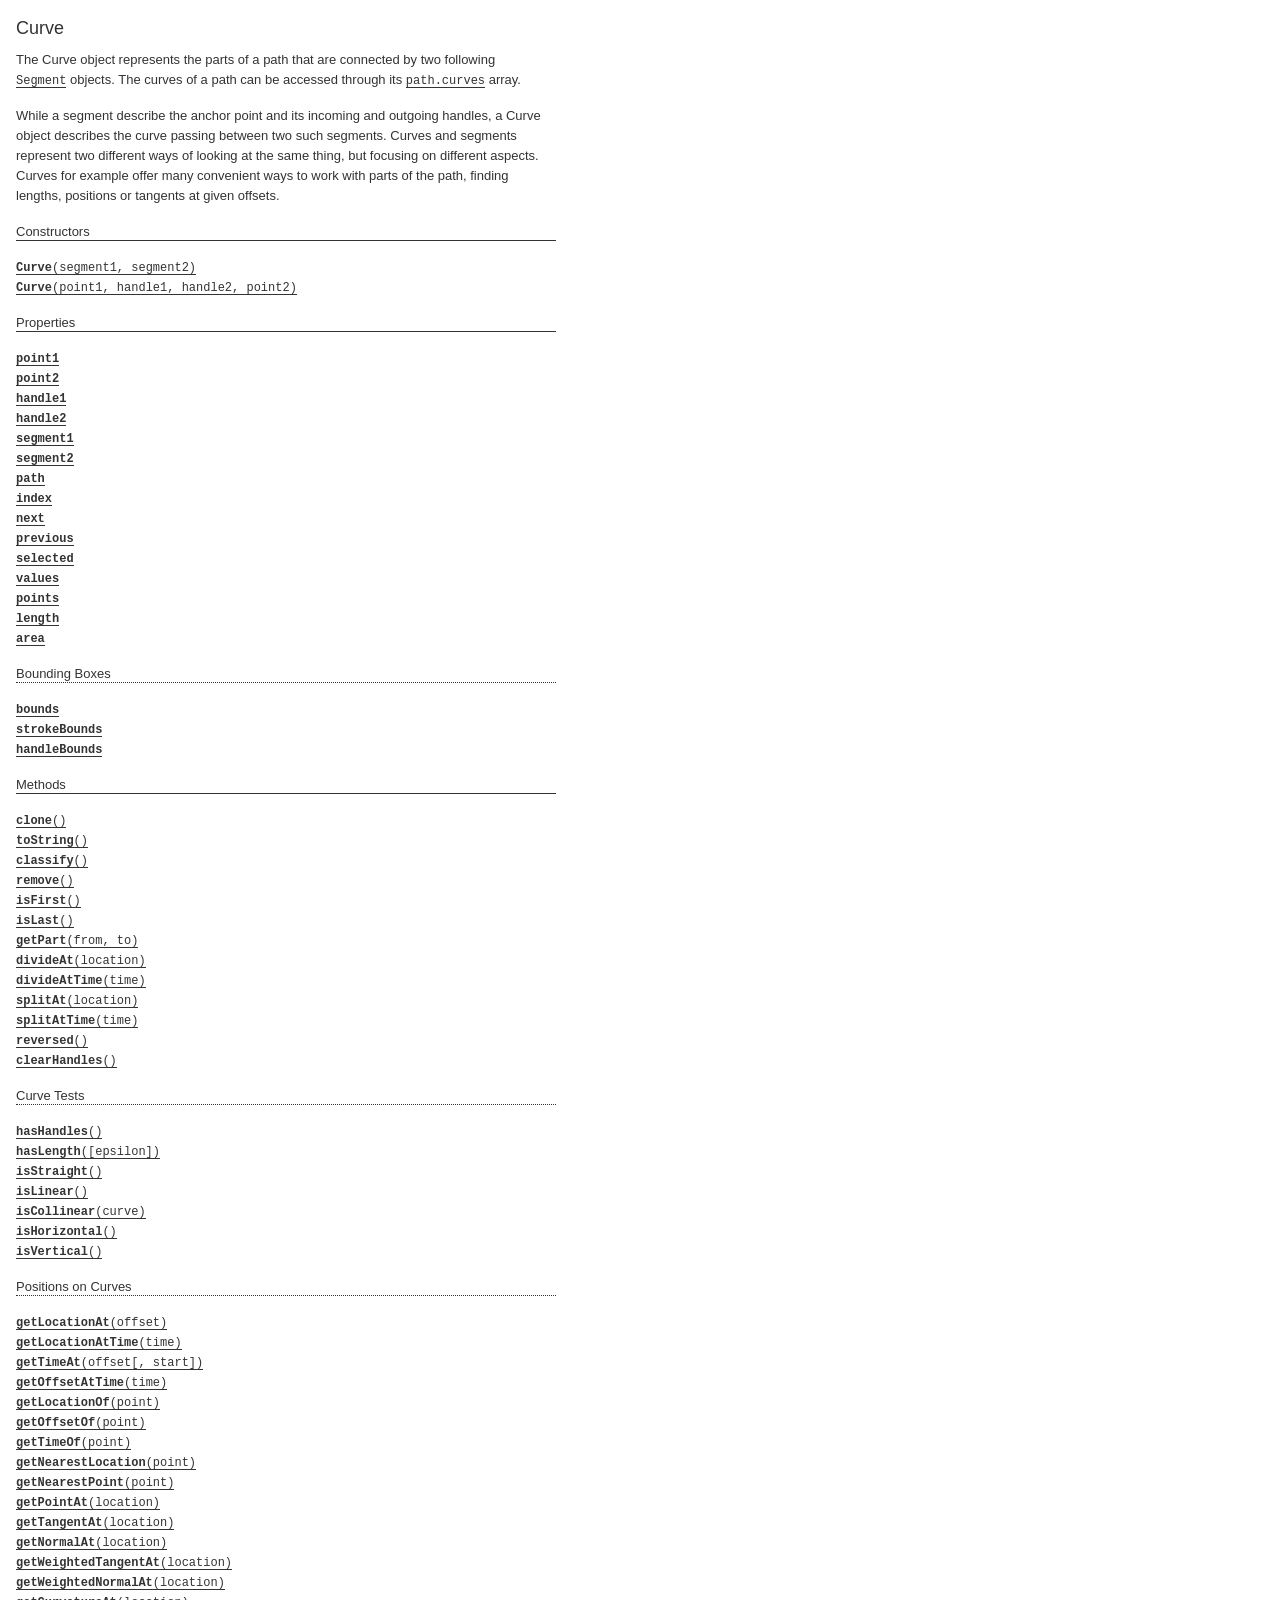
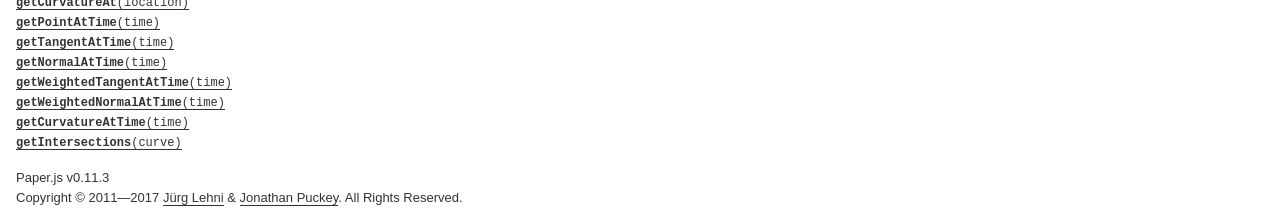
<file: docs/classes/Curve.html>
<!DOCTYPE html>
<html>
<head>
<meta charset="UTF-8">
<title>Curve</title>
<base target="class-frame">
<link href="../assets/css/docs.css" rel="stylesheet" type="text/css">
<script src="../assets/js/paper.js"></script>
<script src="../assets/js/jquery.js"></script>
<script src="../assets/js/codemirror.js"></script>
<script src="../assets/js/docs.js"></script>
</head>
<body>
<article class="reference"> 
<div class="reference-class">
<h1>Curve</h1>

<p>The Curve object represents the parts of a path that are connected by two following <a href="../classes/Segment.html"><tt>Segment</tt></a> objects. The curves of a path can be accessed through its <a href="../classes/Path.html#curves"><tt>path.curves</tt></a> array.</p>
<p>While a segment describe the anchor point and its incoming and outgoing handles, a Curve object describes the curve passing between two such segments. Curves and segments represent two different ways of looking at the same thing, but focusing on different aspects. Curves for example offer many convenient ways to work with parts of the path, finding lengths, positions or tangents at given offsets.</p>

</div>

<!-- =============================== constructors ========================== -->
<div class="reference-members">
	<h2>Constructors</h2>
	
		
<div id="curve-segment1-segment2" class="member">
<div class="member-link">
<a name="curve-segment1-segment2" href="#curve-segment1-segment2"><tt><b>Curve</b>(segment1, segment2)</tt></a>
</div>
<div class="member-description hidden">
<div class="member-text">
    <p>Creates a new curve object.</p>
    
    
<ul class="member-list">
	<h4>Parameters:</h4>
	
	<li>
<tt>segment1:</tt> 
<a href="../classes/Segment.html"><tt>Segment</tt></a>


</li>
	
	<li>
<tt>segment2:</tt> 
<a href="../classes/Segment.html"><tt>Segment</tt></a>


</li>
	
</ul>

    
	<ul class="member-list">
		<h4>Returns:</h4>
		
			<li>
<tt><a href="../classes/Curve.html"><tt>Curve</tt></a></tt>
</li>

		
	</ul>



    
    
</div>
</div>
</div>
	
		
<div id="curve-point1-handle1-handle2-point2" class="member">
<div class="member-link">
<a name="curve-point1-handle1-handle2-point2" href="#curve-point1-handle1-handle2-point2"><tt><b>Curve</b>(point1, handle1, handle2, point2)</tt></a>
</div>
<div class="member-description hidden">
<div class="member-text">
    <p>Creates a new curve object.</p>
    
    
<ul class="member-list">
	<h4>Parameters:</h4>
	
	<li>
<tt>point1:</tt> 
<a href="../classes/Point.html"><tt>Point</tt></a>


</li>
	
	<li>
<tt>handle1:</tt> 
<a href="../classes/Point.html"><tt>Point</tt></a>


</li>
	
	<li>
<tt>handle2:</tt> 
<a href="../classes/Point.html"><tt>Point</tt></a>


</li>
	
	<li>
<tt>point2:</tt> 
<a href="../classes/Point.html"><tt>Point</tt></a>


</li>
	
</ul>

    
	<ul class="member-list">
		<h4>Returns:</h4>
		
			<li>
<tt><a href="../classes/Curve.html"><tt>Curve</tt></a></tt>
</li>

		
	</ul>



    
    
</div>
</div>
</div>
	
</div>





<!-- ================================ properties =========================== -->
	<div class="reference-members">
		<h2>Properties</h2>
		
			
<div id="point1" class="member">
<div class="member-link">
<a name="point1" href="#point1"><tt><b>point1</b></tt></a>
</div>
<div class="member-description hidden">

<div class="member-text">
	<p>The first anchor point of the curve.</p>
	
	
	
	<ul class="member-list">
		<h4>Type:</h4>
		<li>
			<a href="../classes/Point.html"><tt>Point</tt></a>
		</li>
	</ul>
    
	
	
</div>

</div>
</div>
		
			
<div id="point2" class="member">
<div class="member-link">
<a name="point2" href="#point2"><tt><b>point2</b></tt></a>
</div>
<div class="member-description hidden">

<div class="member-text">
	<p>The second anchor point of the curve.</p>
	
	
	
	<ul class="member-list">
		<h4>Type:</h4>
		<li>
			<a href="../classes/Point.html"><tt>Point</tt></a>
		</li>
	</ul>
    
	
	
</div>

</div>
</div>
		
			
<div id="handle1" class="member">
<div class="member-link">
<a name="handle1" href="#handle1"><tt><b>handle1</b></tt></a>
</div>
<div class="member-description hidden">

<div class="member-text">
	<p>The handle point that describes the tangent in the first anchor point.</p>
	
	
	
	<ul class="member-list">
		<h4>Type:</h4>
		<li>
			<a href="../classes/Point.html"><tt>Point</tt></a>
		</li>
	</ul>
    
	
	
</div>

</div>
</div>
		
			
<div id="handle2" class="member">
<div class="member-link">
<a name="handle2" href="#handle2"><tt><b>handle2</b></tt></a>
</div>
<div class="member-description hidden">

<div class="member-text">
	<p>The handle point that describes the tangent in the second anchor point.</p>
	
	
	
	<ul class="member-list">
		<h4>Type:</h4>
		<li>
			<a href="../classes/Point.html"><tt>Point</tt></a>
		</li>
	</ul>
    
	
	
</div>

</div>
</div>
		
			
<div id="segment1" class="member">
<div class="member-link">
<a name="segment1" href="#segment1"><tt><b>segment1</b></tt></a>
</div>
<div class="member-description hidden">

<div class="member-text">
	<p>The first segment of the curve.</p>
	
		<p>Read only.</p>
	
	
	
	<ul class="member-list">
		<h4>Type:</h4>
		<li>
			<a href="../classes/Segment.html"><tt>Segment</tt></a>
		</li>
	</ul>
    
	
	
</div>

</div>
</div>
		
			
<div id="segment2" class="member">
<div class="member-link">
<a name="segment2" href="#segment2"><tt><b>segment2</b></tt></a>
</div>
<div class="member-description hidden">

<div class="member-text">
	<p>The second segment of the curve.</p>
	
		<p>Read only.</p>
	
	
	
	<ul class="member-list">
		<h4>Type:</h4>
		<li>
			<a href="../classes/Segment.html"><tt>Segment</tt></a>
		</li>
	</ul>
    
	
	
</div>

</div>
</div>
		
			
<div id="path" class="member">
<div class="member-link">
<a name="path" href="#path"><tt><b>path</b></tt></a>
</div>
<div class="member-description hidden">

<div class="member-text">
	<p>The path that the curve belongs to.</p>
	
		<p>Read only.</p>
	
	
	
	<ul class="member-list">
		<h4>Type:</h4>
		<li>
			<a href="../classes/Path.html"><tt>Path</tt></a>
		</li>
	</ul>
    
	
	
</div>

</div>
</div>
		
			
<div id="index" class="member">
<div class="member-link">
<a name="index" href="#index"><tt><b>index</b></tt></a>
</div>
<div class="member-description hidden">

<div class="member-text">
	<p>The index of the curve in the <a href="../classes/Path.html#curves"><tt>path.curves</tt></a> array.</p>
	
		<p>Read only.</p>
	
	
	
	<ul class="member-list">
		<h4>Type:</h4>
		<li>
			<tt>Number</tt>
		</li>
	</ul>
    
	
	
</div>

</div>
</div>
		
			
<div id="next" class="member">
<div class="member-link">
<a name="next" href="#next"><tt><b>next</b></tt></a>
</div>
<div class="member-description hidden">

<div class="member-text">
	<p>The next curve in the <a href="../classes/Path.html#curves"><tt>path.curves</tt></a> array that the curve belongs to.</p>
	
		<p>Read only.</p>
	
	
	
	<ul class="member-list">
		<h4>Type:</h4>
		<li>
			<a href="../classes/Curve.html"><tt>Curve</tt></a>
		</li>
	</ul>
    
	
	
</div>

</div>
</div>
		
			
<div id="previous" class="member">
<div class="member-link">
<a name="previous" href="#previous"><tt><b>previous</b></tt></a>
</div>
<div class="member-description hidden">

<div class="member-text">
	<p>The previous curve in the <a href="../classes/Path.html#curves"><tt>path.curves</tt></a> array that the curve belongs to.</p>
	
		<p>Read only.</p>
	
	
	
	<ul class="member-list">
		<h4>Type:</h4>
		<li>
			<a href="../classes/Curve.html"><tt>Curve</tt></a>
		</li>
	</ul>
    
	
	
</div>

</div>
</div>
		
			
<div id="selected" class="member">
<div class="member-link">
<a name="selected" href="#selected"><tt><b>selected</b></tt></a>
</div>
<div class="member-description hidden">

<div class="member-text">
	<p>Specifies whether the points and handles of the curve are selected.</p>
	
	
	
	<ul class="member-list">
		<h4>Type:</h4>
		<li>
			<tt>Boolean</tt>
		</li>
	</ul>
    
	
	
</div>

</div>
</div>
		
			
<div id="values-matrix" class="member">
<div class="member-link">
<a name="values-matrix" href="#values-matrix"><tt><b>values</b></tt></a>
</div>
<div class="member-description hidden">

<div class="member-text">
	<p>An array of 8 float values, describing this curve&rsquo;s geometry in four absolute x/y pairs (point1, handle1, handle2, point2). This format is used internally for efficient processing of curve geometries, e.g. when calculating intersections or bounds.</p>
<p>Note that the handles are converted to absolute coordinates.</p>
	
		<p>Read only.</p>
	
	
	
	<ul class="member-list">
		<h4>Type:</h4>
		<li>
			Array of <tt>Number</tt>s
		</li>
	</ul>
    
	
	
</div>

</div>
</div>
		
			
<div id="points" class="member">
<div class="member-link">
<a name="points" href="#points"><tt><b>points</b></tt></a>
</div>
<div class="member-description hidden">

<div class="member-text">
	<p>An array of 4 point objects, describing this curve&rsquo;s geometry in absolute coordinates (point1, handle1, handle2, point2).</p>
<p>Note that the handles are converted to absolute coordinates.</p>
	
		<p>Read only.</p>
	
	
	
	<ul class="member-list">
		<h4>Type:</h4>
		<li>
			Array of <a href="../classes/Point.html"><tt>Point</tt></a> objects
		</li>
	</ul>
    
	
	
</div>

</div>
</div>
		
			
<div id="length" class="member">
<div class="member-link">
<a name="length" href="#length"><tt><b>length</b></tt></a>
</div>
<div class="member-description hidden">

<div class="member-text">
	<p>The approximated length of the curve.</p>
	
		<p>Read only.</p>
	
	
	
	<ul class="member-list">
		<h4>Type:</h4>
		<li>
			<tt>Number</tt>
		</li>
	</ul>
    
	
	
</div>

</div>
</div>
		
			
<div id="area" class="member">
<div class="member-link">
<a name="area" href="#area"><tt><b>area</b></tt></a>
</div>
<div class="member-description hidden">

<div class="member-text">
	<p>The area that the curve&rsquo;s geometry is covering.</p>
	
		<p>Read only.</p>
	
	
	
	<ul class="member-list">
		<h4>Type:</h4>
		<li>
			<tt>Number</tt>
		</li>
	</ul>
    
	
	
</div>

</div>
</div>
		
			
	<h3>Bounding Boxes</h3>

<div id="bounds" class="member">
<div class="member-link">
<a name="bounds" href="#bounds"><tt><b>bounds</b></tt></a>
</div>
<div class="member-description hidden">

<div class="member-text">
	<p>The bounding rectangle of the curve excluding stroke width.</p>
	
	
	
	<ul class="member-list">
		<h4>Type:</h4>
		<li>
			<a href="../classes/Rectangle.html"><tt>Rectangle</tt></a>
		</li>
	</ul>
    
	
	
</div>

</div>
</div>
		
			
<div id="strokebounds" class="member">
<div class="member-link">
<a name="strokebounds" href="#strokebounds"><tt><b>strokeBounds</b></tt></a>
</div>
<div class="member-description hidden">

<div class="member-text">
	<p>The bounding rectangle of the curve including stroke width.</p>
	
	
	
	<ul class="member-list">
		<h4>Type:</h4>
		<li>
			<a href="../classes/Rectangle.html"><tt>Rectangle</tt></a>
		</li>
	</ul>
    
	
	
</div>

</div>
</div>
		
			
<div id="handlebounds" class="member">
<div class="member-link">
<a name="handlebounds" href="#handlebounds"><tt><b>handleBounds</b></tt></a>
</div>
<div class="member-description hidden">

<div class="member-text">
	<p>The bounding rectangle of the curve including handles.</p>
	
	
	
	<ul class="member-list">
		<h4>Type:</h4>
		<li>
			<a href="../classes/Rectangle.html"><tt>Rectangle</tt></a>
		</li>
	</ul>
    
	
	
</div>

</div>
</div>
		
	</div>





<!-- ============================== methods ================================ -->
	<div class="reference-members">
		<h2>Methods</h2>
		
	
<div id="clone" class="member">
<div class="member-link">
<a name="clone" href="#clone"><tt><b>clone</b>()</tt></a>
</div>
<div class="member-description hidden">
<div class="member-text">
	<p>Returns a copy of the curve.</p>
    
	
	
	<ul class="member-list">
		<h4>Returns:</h4>
		
			<li>
<tt><a href="../classes/Curve.html"><tt>Curve</tt></a></tt>
</li>

		
	</ul>



	
	
</div>
</div>
</div>

	
<div id="tostring" class="member">
<div class="member-link">
<a name="tostring" href="#tostring"><tt><b>toString</b>()</tt></a>
</div>
<div class="member-description hidden">
<div class="member-text">
	
    
	
	
	<ul class="member-list">
		<h4>Returns:</h4>
		
			<li>
<tt><tt>String</tt></tt>&nbsp;&mdash;&nbsp;a string representation of the curve
</li>

		
	</ul>



	
	
</div>
</div>
</div>

	
<div id="classify" class="member">
<div class="member-link">
<a name="classify" href="#classify"><tt><b>classify</b>()</tt></a>
</div>
<div class="member-description hidden">
<div class="member-text">
	<p>Determines the type of cubic Bézier curve via discriminant classification, as well as the curve-time parameters of the associated points of inflection, loops, cusps, etc.</p>
    
	
	
	<ul class="member-list">
		<h4>Returns:</h4>
		
			<li>
<tt><tt>Object</tt></tt>&nbsp;&mdash;&nbsp;the curve classification information as an object, see  options
</li>

		
	</ul>

<ul class="member-list">
<li><tt>info.type: <tt>String</tt></tt> &mdash; the type of Bézier curve, possible values are:  <tt>&lsquo;line&rsquo;</tt>, <tt>&lsquo;quadratic&rsquo;</tt>, <tt>&lsquo;serpentine&rsquo;</tt>, <tt>&lsquo;cusp&rsquo;</tt>, <tt>&lsquo;loop&rsquo;</tt>, <tt>&lsquo;arch&rsquo;</tt></li>
<li><tt>info.roots: Array of <tt>Number</tt>s</tt> &mdash; the curve-time parameters of the  associated points of inflection for serpentine curves, loops, cusps,  etc</li>
</ul>

	
	
</div>
</div>
</div>

	
<div id="remove" class="member">
<div class="member-link">
<a name="remove" href="#remove"><tt><b>remove</b>()</tt></a>
</div>
<div class="member-description hidden">
<div class="member-text">
	<p>Removes the curve from the path that it belongs to, by removing its second segment and merging its handle with the first segment.</p>
    
	
	
	<ul class="member-list">
		<h4>Returns:</h4>
		
			<li>
<tt><tt>Boolean</tt></tt>&nbsp;&mdash;&nbsp;<tt>true</tt> if the curve was removed, <tt>false</tt> otherwise
</li>

		
	</ul>



	
	
</div>
</div>
</div>

	
<div id="isfirst" class="member">
<div class="member-link">
<a name="isfirst" href="#isfirst"><tt><b>isFirst</b>()</tt></a>
</div>
<div class="member-description hidden">
<div class="member-text">
	<p>Checks if the this is the first curve in the <a href="../classes/Path.html#curves"><tt>path.curves</tt></a> array.</p>
    
	
	
	<ul class="member-list">
		<h4>Returns:</h4>
		
			<li>
<tt><tt>Boolean</tt></tt>&nbsp;&mdash;&nbsp;<tt>true</tt> if this is the first curve, <tt>false</tt> otherwise
</li>

		
	</ul>



	
	
</div>
</div>
</div>

	
<div id="islast" class="member">
<div class="member-link">
<a name="islast" href="#islast"><tt><b>isLast</b>()</tt></a>
</div>
<div class="member-description hidden">
<div class="member-text">
	<p>Checks if the this is the last curve in the <a href="../classes/Path.html#curves"><tt>path.curves</tt></a> array.</p>
    
	
	
	<ul class="member-list">
		<h4>Returns:</h4>
		
			<li>
<tt><tt>Boolean</tt></tt>&nbsp;&mdash;&nbsp;<tt>true</tt> if this is the last curve, <tt>false</tt> otherwise
</li>

		
	</ul>



	
	
</div>
</div>
</div>

	
<div id="getpart-from-to" class="member">
<div class="member-link">
<a name="getpart-from-to" href="#getpart-from-to"><tt><b>getPart</b>(from, to)</tt></a>
</div>
<div class="member-description hidden">
<div class="member-text">
	<p>Creates a new curve as a sub-curve from this curve, its range defined by the given curve-time parameters. If <code>from</code> is larger than <code>to</code>, then the resulting curve will have its direction reversed.</p>
    
	
<ul class="member-list">
	<h4>Parameters:</h4>
	
	<li>
<tt>from:</tt> 
<tt>Number</tt>
&mdash;&nbsp;the curve-time parameter at which the sub-curve starts

</li>
	
	<li>
<tt>to:</tt> 
<tt>Number</tt>
&mdash;&nbsp;the curve-time parameter at which the sub-curve ends

</li>
	
</ul>

	
	<ul class="member-list">
		<h4>Returns:</h4>
		
			<li>
<tt><a href="../classes/Curve.html"><tt>Curve</tt></a></tt>&nbsp;&mdash;&nbsp;the newly create sub-curve
</li>

		
	</ul>



	
	
</div>
</div>
</div>

	
<div id="divideat-location" class="member">
<div class="member-link">
<a name="divideat-location" href="#divideat-location"><tt><b>divideAt</b>(location)</tt></a>
</div>
<div class="member-description hidden">
<div class="member-text">
	<p>Divides the curve into two curves at the given offset or location. The curve itself is modified and becomes the first part, the second part is returned as a new curve. If the curve belongs to a path item, a new segment is inserted into the path at the given location, and the second part becomes a part of the path as well.</p>
    
	
<ul class="member-list">
	<h4>Parameters:</h4>
	
	<li>
<tt>location:</tt> 
<tt>Number</tt>⟋<a href="../classes/CurveLocation.html"><tt>CurveLocation</tt></a>
&mdash;&nbsp;the offset or location on the  curve at which to divide

</li>
	
</ul>

	
	<ul class="member-list">
		<h4>Returns:</h4>
		
			<li>
<tt><a href="../classes/Curve.html"><tt>Curve</tt></a></tt>&nbsp;&mdash;&nbsp;the second part of the divided curve if the location is  valid, {code null} otherwise
</li>

		
	</ul>



	
	<ul class="member-list">
		<h4>See also:</h4>
		
			<li><tt><a href="../classes/Curve.html#divideattime-time"><tt>divideAtTime(time)</tt></a></tt></li>
		
	</ul>

	
</div>
</div>
</div>

	
<div id="divideattime-time" class="member">
<div class="member-link">
<a name="divideattime-time" href="#divideattime-time"><tt><b>divideAtTime</b>(time)</tt></a>
</div>
<div class="member-description hidden">
<div class="member-text">
	<p>Divides the curve into two curves at the given curve-time parameter. The curve itself is modified and becomes the first part, the second part is returned as a new curve. If the modified curve belongs to a path item, the second part is also added to the path.</p>
    
	
<ul class="member-list">
	<h4>Parameters:</h4>
	
	<li>
<tt>time:</tt> 
<tt>Number</tt>
&mdash;&nbsp;the curve-time parameter on the curve at which to  divide

</li>
	
</ul>

	
	<ul class="member-list">
		<h4>Returns:</h4>
		
			<li>
<tt><a href="../classes/Curve.html"><tt>Curve</tt></a></tt>&nbsp;&mdash;&nbsp;the second part of the divided curve, if the offset is  within the valid range, {code null} otherwise.
</li>

		
	</ul>



	
	<ul class="member-list">
		<h4>See also:</h4>
		
			<li><tt><a href="../classes/Curve.html#divideat-offset"><tt>divideAt(offset)</tt></a></tt></li>
		
	</ul>

	
</div>
</div>
</div>

	
<div id="splitat-location" class="member">
<div class="member-link">
<a name="splitat-location" href="#splitat-location"><tt><b>splitAt</b>(location)</tt></a>
</div>
<div class="member-description hidden">
<div class="member-text">
	<p>Splits the path this curve belongs to at the given offset. After splitting, the path will be open. If the path was open already, splitting will result in two paths.</p>
    
	
<ul class="member-list">
	<h4>Parameters:</h4>
	
	<li>
<tt>location:</tt> 
<tt>Number</tt>⟋<a href="../classes/CurveLocation.html"><tt>CurveLocation</tt></a>
&mdash;&nbsp;the offset or location on the  curve at which to split

</li>
	
</ul>

	
	<ul class="member-list">
		<h4>Returns:</h4>
		
			<li>
<tt><a href="../classes/Path.html"><tt>Path</tt></a></tt>&nbsp;&mdash;&nbsp;the newly created path after splitting, if any
</li>

		
	</ul>



	
	<ul class="member-list">
		<h4>See also:</h4>
		
			<li><tt><a href="../classes/Path.html#splitat-offset"><tt>path.splitAt(offset)</tt></a></tt></li>
		
	</ul>

	
</div>
</div>
</div>

	
<div id="splitattime-time" class="member">
<div class="member-link">
<a name="splitattime-time" href="#splitattime-time"><tt><b>splitAtTime</b>(time)</tt></a>
</div>
<div class="member-description hidden">
<div class="member-text">
	<p>Splits the path this curve belongs to at the given offset. After splitting, the path will be open. If the path was open already, splitting will result in two paths.</p>
    
	
<ul class="member-list">
	<h4>Parameters:</h4>
	
	<li>
<tt>time:</tt> 
<tt>Number</tt>
&mdash;&nbsp;the curve-time parameter on the curve at which to  split

</li>
	
</ul>

	
	<ul class="member-list">
		<h4>Returns:</h4>
		
			<li>
<tt><a href="../classes/Path.html"><tt>Path</tt></a></tt>&nbsp;&mdash;&nbsp;the newly created path after splitting, if any
</li>

		
	</ul>



	
	<ul class="member-list">
		<h4>See also:</h4>
		
			<li><tt><a href="../classes/Path.html#splitat-offset"><tt>path.splitAt(offset)</tt></a></tt></li>
		
	</ul>

	
</div>
</div>
</div>

	
<div id="reversed" class="member">
<div class="member-link">
<a name="reversed" href="#reversed"><tt><b>reversed</b>()</tt></a>
</div>
<div class="member-description hidden">
<div class="member-text">
	<p>Returns a reversed version of the curve, without modifying the curve itself.</p>
    
	
	
	<ul class="member-list">
		<h4>Returns:</h4>
		
			<li>
<tt><a href="../classes/Curve.html"><tt>Curve</tt></a></tt>&nbsp;&mdash;&nbsp;a reversed version of the curve
</li>

		
	</ul>



	
	
</div>
</div>
</div>

	
<div id="clearhandles" class="member">
<div class="member-link">
<a name="clearhandles" href="#clearhandles"><tt><b>clearHandles</b>()</tt></a>
</div>
<div class="member-description hidden">
<div class="member-text">
	<p>Clears the curve&rsquo;s handles by setting their coordinates to zero, turning the curve into a straight line.</p>
    
	
	


	
	
</div>
</div>
</div>

	
<h3>Curve Tests</h3>

<div id="hashandles" class="member">
<div class="member-link">
<a name="hashandles" href="#hashandles"><tt><b>hasHandles</b>()</tt></a>
</div>
<div class="member-description hidden">
<div class="member-text">
	<p>Checks if this curve has any curve handles set.</p>
    
	
	
	<ul class="member-list">
		<h4>Returns:</h4>
		
			<li>
<tt><tt>Boolean</tt></tt>&nbsp;&mdash;&nbsp;<tt>true</tt> if the curve has handles set, <tt>false</tt> otherwise
</li>

		
	</ul>



	
	<ul class="member-list">
		<h4>See also:</h4>
		
			<li><tt><a href="../classes/Curve.html#handle1"><tt>curve.handle1</tt></a></tt></li>
		
			<li><tt><a href="../classes/Curve.html#handle2"><tt>curve.handle2</tt></a></tt></li>
		
			<li><tt><a href="../classes/Segment.html#hashandles"><tt>segment.hasHandles</tt></a>()</tt></li>
		
			<li><tt><a href="../classes/Path.html#hashandles"><tt>path.hasHandles</tt></a>()</tt></li>
		
	</ul>

	
</div>
</div>
</div>

	
<div id="haslength" class="member">
<div class="member-link">
<a name="haslength" href="#haslength"><tt><b>hasLength</b>([epsilon])</tt></a>
</div>
<div class="member-description hidden">
<div class="member-text">
	<p>Checks if this curve has any length.</p>
    
	
<ul class="member-list">
	<h4>Parameters:</h4>
	
	<li>
<tt>epsilon:</tt> 
<tt>Number</tt>
&mdash;&nbsp;the epsilon against which to compare the  curve&rsquo;s length
&mdash;&nbsp;optional, default: <tt>0</tt>
</li>
	
</ul>

	
	<ul class="member-list">
		<h4>Returns:</h4>
		
			<li>
<tt><tt>Boolean</tt></tt>&nbsp;&mdash;&nbsp;<tt>true</tt> if the curve is longer than the given epsilon, <tt>false</tt> otherwise
</li>

		
	</ul>



	
	
</div>
</div>
</div>

	
<div id="isstraight" class="member">
<div class="member-link">
<a name="isstraight" href="#isstraight"><tt><b>isStraight</b>()</tt></a>
</div>
<div class="member-description hidden">
<div class="member-text">
	<p>Checks if this curve appears as a straight line. This can mean that it has no handles defined, or that the handles run collinear with the line that connects the curve&rsquo;s start and end point, not falling outside of the line.</p>
    
	
	
	<ul class="member-list">
		<h4>Returns:</h4>
		
			<li>
<tt><tt>Boolean</tt></tt>&nbsp;&mdash;&nbsp;<tt>true</tt> if the curve is straight, <tt>false</tt> otherwise
</li>

		
	</ul>



	
	
</div>
</div>
</div>

	
<div id="islinear" class="member">
<div class="member-link">
<a name="islinear" href="#islinear"><tt><b>isLinear</b>()</tt></a>
</div>
<div class="member-description hidden">
<div class="member-text">
	<p>Checks if this curve is parametrically linear, meaning that it is straight and its handles are positioned at 1/3 and 2/3 of the total length of the curve.</p>
    
	
	
	<ul class="member-list">
		<h4>Returns:</h4>
		
			<li>
<tt><tt>Boolean</tt></tt>&nbsp;&mdash;&nbsp;<tt>true</tt> if the curve is parametrically linear, <tt>false</tt> otherwise
</li>

		
	</ul>



	
	
</div>
</div>
</div>

	
<div id="iscollinear-curve" class="member">
<div class="member-link">
<a name="iscollinear-curve" href="#iscollinear-curve"><tt><b>isCollinear</b>(curve)</tt></a>
</div>
<div class="member-description hidden">
<div class="member-text">
	<p>Checks if the the two curves describe straight lines that are collinear, meaning they run in parallel.</p>
    
	
<ul class="member-list">
	<h4>Parameters:</h4>
	
	<li>
<tt>curve:</tt> 
<a href="../classes/Curve.html"><tt>Curve</tt></a>
&mdash;&nbsp;the other curve to check against

</li>
	
</ul>

	
	<ul class="member-list">
		<h4>Returns:</h4>
		
			<li>
<tt><tt>Boolean</tt></tt>&nbsp;&mdash;&nbsp;<tt>true</tt> if the two lines are collinear, <tt>false</tt> otherwise
</li>

		
	</ul>



	
	
</div>
</div>
</div>

	
<div id="ishorizontal" class="member">
<div class="member-link">
<a name="ishorizontal" href="#ishorizontal"><tt><b>isHorizontal</b>()</tt></a>
</div>
<div class="member-description hidden">
<div class="member-text">
	<p>Checks if the curve is a straight horizontal line.</p>
    
	
	
	<ul class="member-list">
		<h4>Returns:</h4>
		
			<li>
<tt><tt>Boolean</tt></tt>&nbsp;&mdash;&nbsp;<tt>true</tt> if the line is horizontal, <tt>false</tt> otherwise
</li>

		
	</ul>



	
	
</div>
</div>
</div>

	
<div id="isvertical" class="member">
<div class="member-link">
<a name="isvertical" href="#isvertical"><tt><b>isVertical</b>()</tt></a>
</div>
<div class="member-description hidden">
<div class="member-text">
	<p>Checks if the curve is a straight vertical line.</p>
    
	
	
	<ul class="member-list">
		<h4>Returns:</h4>
		
			<li>
<tt><tt>Boolean</tt></tt>&nbsp;&mdash;&nbsp;<tt>true</tt> if the line is vertical, <tt>false</tt> otherwise
</li>

		
	</ul>



	
	
</div>
</div>
</div>

	
<h3>Positions on Curves</h3>

<div id="getlocationat-offset" class="member">
<div class="member-link">
<a name="getlocationat-offset" href="#getlocationat-offset"><tt><b>getLocationAt</b>(offset)</tt></a>
</div>
<div class="member-description hidden">
<div class="member-text">
	<p>Calculates the curve location at the specified offset on the curve.</p>
    
	
<ul class="member-list">
	<h4>Parameters:</h4>
	
	<li>
<tt>offset:</tt> 
<tt>Number</tt>
&mdash;&nbsp;the offset on the curve

</li>
	
</ul>

	
	<ul class="member-list">
		<h4>Returns:</h4>
		
			<li>
<tt><a href="../classes/CurveLocation.html"><tt>CurveLocation</tt></a></tt>&nbsp;&mdash;&nbsp;the curve location at the specified the offset
</li>

		
	</ul>



	
	
</div>
</div>
</div>

	
<div id="getlocationattime-time" class="member">
<div class="member-link">
<a name="getlocationattime-time" href="#getlocationattime-time"><tt><b>getLocationAtTime</b>(time)</tt></a>
</div>
<div class="member-description hidden">
<div class="member-text">
	<p>Calculates the curve location at the specified curve-time parameter on the curve.</p>
    
	
<ul class="member-list">
	<h4>Parameters:</h4>
	
	<li>
<tt>time:</tt> 
<tt>Number</tt>
&mdash;&nbsp;the curve-time parameter on the curve

</li>
	
</ul>

	
	<ul class="member-list">
		<h4>Returns:</h4>
		
			<li>
<tt><a href="../classes/CurveLocation.html"><tt>CurveLocation</tt></a></tt>&nbsp;&mdash;&nbsp;the curve location at the specified the location
</li>

		
	</ul>



	
	
</div>
</div>
</div>

	
<div id="gettimeat-offset" class="member">
<div class="member-link">
<a name="gettimeat-offset" href="#gettimeat-offset"><tt><b>getTimeAt</b>(offset[, start])</tt></a>
</div>
<div class="member-description hidden">
<div class="member-text">
	<p>Calculates the curve-time parameter of the specified offset on the path, relative to the provided start parameter. If offset is a negative value, the parameter is searched to the left of the start parameter. If no start parameter is provided, a default of <code>0</code> for positive values of <code>offset</code> and <code>1</code> for negative values of <code>offset</code>.</p>
    
	
<ul class="member-list">
	<h4>Parameters:</h4>
	
	<li>
<tt>offset:</tt> 
<tt>Number</tt>
&mdash;&nbsp;the offset at which to find the curve-time, in  curve length units

</li>
	
	<li>
<tt>start:</tt> 
<tt>Number</tt>
&mdash;&nbsp;the curve-time in relation to which the offset is  determined
&mdash;&nbsp;optional
</li>
	
</ul>

	
	<ul class="member-list">
		<h4>Returns:</h4>
		
			<li>
<tt><tt>Number</tt></tt>&nbsp;&mdash;&nbsp;the curve-time parameter at the specified location
</li>

		
	</ul>



	
	
</div>
</div>
</div>

	
<div id="getoffsetattime-time" class="member">
<div class="member-link">
<a name="getoffsetattime-time" href="#getoffsetattime-time"><tt><b>getOffsetAtTime</b>(time)</tt></a>
</div>
<div class="member-description hidden">
<div class="member-text">
	<p>Calculates the curve offset at the specified curve-time parameter on the curve.</p>
    
	
<ul class="member-list">
	<h4>Parameters:</h4>
	
	<li>
<tt>time:</tt> 
<tt>Number</tt>
&mdash;&nbsp;the curve-time parameter on the curve

</li>
	
</ul>

	
	<ul class="member-list">
		<h4>Returns:</h4>
		
			<li>
<tt><tt>Number</tt></tt>&nbsp;&mdash;&nbsp;the curve offset at the specified the location
</li>

		
	</ul>



	
	
</div>
</div>
</div>

	
<div id="getlocationof-point" class="member">
<div class="member-link">
<a name="getlocationof-point" href="#getlocationof-point"><tt><b>getLocationOf</b>(point)</tt></a>
</div>
<div class="member-description hidden">
<div class="member-text">
	<p>Returns the curve location of the specified point if it lies on the curve, <code>null</code> otherwise.</p>
    
	
<ul class="member-list">
	<h4>Parameters:</h4>
	
	<li>
<tt>point:</tt> 
<a href="../classes/Point.html"><tt>Point</tt></a>
&mdash;&nbsp;the point on the curve

</li>
	
</ul>

	
	<ul class="member-list">
		<h4>Returns:</h4>
		
			<li>
<tt><a href="../classes/CurveLocation.html"><tt>CurveLocation</tt></a></tt>&nbsp;&mdash;&nbsp;the curve location of the specified point
</li>

		
	</ul>



	
	
</div>
</div>
</div>

	
<div id="getoffsetof-point" class="member">
<div class="member-link">
<a name="getoffsetof-point" href="#getoffsetof-point"><tt><b>getOffsetOf</b>(point)</tt></a>
</div>
<div class="member-description hidden">
<div class="member-text">
	<p>Returns the length of the path from its beginning up to up to the specified point if it lies on the path, <code>null</code> otherwise.</p>
    
	
<ul class="member-list">
	<h4>Parameters:</h4>
	
	<li>
<tt>point:</tt> 
<a href="../classes/Point.html"><tt>Point</tt></a>
&mdash;&nbsp;the point on the path

</li>
	
</ul>

	
	<ul class="member-list">
		<h4>Returns:</h4>
		
			<li>
<tt><tt>Number</tt></tt>&nbsp;&mdash;&nbsp;the length of the path up to the specified point
</li>

		
	</ul>



	
	
</div>
</div>
</div>

	
<div id="gettimeof-point" class="member">
<div class="member-link">
<a name="gettimeof-point" href="#gettimeof-point"><tt><b>getTimeOf</b>(point)</tt></a>
</div>
<div class="member-description hidden">
<div class="member-text">
	<p>Returns the curve-time parameter of the specified point if it lies on the curve, <code>null</code> otherwise. Note that if there is more than one possible solution in a self-intersecting curve, the first found result is returned.</p>
    
	
<ul class="member-list">
	<h4>Parameters:</h4>
	
	<li>
<tt>point:</tt> 
<a href="../classes/Point.html"><tt>Point</tt></a>
&mdash;&nbsp;the point on the curve

</li>
	
</ul>

	
	<ul class="member-list">
		<h4>Returns:</h4>
		
			<li>
<tt><tt>Number</tt></tt>&nbsp;&mdash;&nbsp;the curve-time parameter of the specified point
</li>

		
	</ul>



	
	
</div>
</div>
</div>

	
<div id="getnearestlocation-point" class="member">
<div class="member-link">
<a name="getnearestlocation-point" href="#getnearestlocation-point"><tt><b>getNearestLocation</b>(point)</tt></a>
</div>
<div class="member-description hidden">
<div class="member-text">
	<p>Returns the nearest location on the curve to the specified point.</p>
    
	
<ul class="member-list">
	<h4>Parameters:</h4>
	
	<li>
<tt>point:</tt> 
<a href="../classes/Point.html"><tt>Point</tt></a>
&mdash;&nbsp;the point for which we search the nearest location

</li>
	
</ul>

	
	<ul class="member-list">
		<h4>Returns:</h4>
		
			<li>
<tt><a href="../classes/CurveLocation.html"><tt>CurveLocation</tt></a></tt>&nbsp;&mdash;&nbsp;the location on the curve that&rsquo;s the closest to the specified point
</li>

		
	</ul>



	
	
</div>
</div>
</div>

	
<div id="getnearestpoint-point" class="member">
<div class="member-link">
<a name="getnearestpoint-point" href="#getnearestpoint-point"><tt><b>getNearestPoint</b>(point)</tt></a>
</div>
<div class="member-description hidden">
<div class="member-text">
	<p>Returns the nearest point on the curve to the specified point.</p>
    
	
<ul class="member-list">
	<h4>Parameters:</h4>
	
	<li>
<tt>point:</tt> 
<a href="../classes/Point.html"><tt>Point</tt></a>
&mdash;&nbsp;the point for which we search the nearest point

</li>
	
</ul>

	
	<ul class="member-list">
		<h4>Returns:</h4>
		
			<li>
<tt><a href="../classes/Point.html"><tt>Point</tt></a></tt>&nbsp;&mdash;&nbsp;the point on the curve that&rsquo;s the closest to the specified point
</li>

		
	</ul>



	
	
</div>
</div>
</div>

	
<div id="getpointat-location" class="member">
<div class="member-link">
<a name="getpointat-location" href="#getpointat-location"><tt><b>getPointAt</b>(location)</tt></a>
</div>
<div class="member-description hidden">
<div class="member-text">
	<p>Calculates the point on the curve at the given location.</p>
    
	
<ul class="member-list">
	<h4>Parameters:</h4>
	
	<li>
<tt>location:</tt> 
<tt>Number</tt>⟋<a href="../classes/CurveLocation.html"><tt>CurveLocation</tt></a>
&mdash;&nbsp;the offset or location on the  curve

</li>
	
</ul>

	
	<ul class="member-list">
		<h4>Returns:</h4>
		
			<li>
<tt><a href="../classes/Point.html"><tt>Point</tt></a></tt>&nbsp;&mdash;&nbsp;the point on the curve at the given location
</li>

		
	</ul>



	
	
</div>
</div>
</div>

	
<div id="gettangentat-location" class="member">
<div class="member-link">
<a name="gettangentat-location" href="#gettangentat-location"><tt><b>getTangentAt</b>(location)</tt></a>
</div>
<div class="member-description hidden">
<div class="member-text">
	<p>Calculates the normalized tangent vector of the curve at the given location.</p>
    
	
<ul class="member-list">
	<h4>Parameters:</h4>
	
	<li>
<tt>location:</tt> 
<tt>Number</tt>⟋<a href="../classes/CurveLocation.html"><tt>CurveLocation</tt></a>
&mdash;&nbsp;the offset or location on the  curve

</li>
	
</ul>

	
	<ul class="member-list">
		<h4>Returns:</h4>
		
			<li>
<tt><a href="../classes/Point.html"><tt>Point</tt></a></tt>&nbsp;&mdash;&nbsp;the normalized tangent of the curve at the given location
</li>

		
	</ul>



	
	
</div>
</div>
</div>

	
<div id="getnormalat-location" class="member">
<div class="member-link">
<a name="getnormalat-location" href="#getnormalat-location"><tt><b>getNormalAt</b>(location)</tt></a>
</div>
<div class="member-description hidden">
<div class="member-text">
	<p>Calculates the normal vector of the curve at the given location.</p>
    
	
<ul class="member-list">
	<h4>Parameters:</h4>
	
	<li>
<tt>location:</tt> 
<tt>Number</tt>⟋<a href="../classes/CurveLocation.html"><tt>CurveLocation</tt></a>
&mdash;&nbsp;the offset or location on the  curve

</li>
	
</ul>

	
	<ul class="member-list">
		<h4>Returns:</h4>
		
			<li>
<tt><a href="../classes/Point.html"><tt>Point</tt></a></tt>&nbsp;&mdash;&nbsp;the normal of the curve at the given location
</li>

		
	</ul>



	
	
</div>
</div>
</div>

	
<div id="getweightedtangentat-location" class="member">
<div class="member-link">
<a name="getweightedtangentat-location" href="#getweightedtangentat-location"><tt><b>getWeightedTangentAt</b>(location)</tt></a>
</div>
<div class="member-description hidden">
<div class="member-text">
	<p>Calculates the weighted tangent vector of the curve at the given location, its length reflecting the curve velocity at that location.</p>
    
	
<ul class="member-list">
	<h4>Parameters:</h4>
	
	<li>
<tt>location:</tt> 
<tt>Number</tt>⟋<a href="../classes/CurveLocation.html"><tt>CurveLocation</tt></a>
&mdash;&nbsp;the offset or location on the  curve

</li>
	
</ul>

	
	<ul class="member-list">
		<h4>Returns:</h4>
		
			<li>
<tt><a href="../classes/Point.html"><tt>Point</tt></a></tt>&nbsp;&mdash;&nbsp;the weighted tangent of the curve at the given location
</li>

		
	</ul>



	
	
</div>
</div>
</div>

	
<div id="getweightednormalat-location" class="member">
<div class="member-link">
<a name="getweightednormalat-location" href="#getweightednormalat-location"><tt><b>getWeightedNormalAt</b>(location)</tt></a>
</div>
<div class="member-description hidden">
<div class="member-text">
	<p>Calculates the weighted normal vector of the curve at the given location, its length reflecting the curve velocity at that location.</p>
    
	
<ul class="member-list">
	<h4>Parameters:</h4>
	
	<li>
<tt>location:</tt> 
<tt>Number</tt>⟋<a href="../classes/CurveLocation.html"><tt>CurveLocation</tt></a>
&mdash;&nbsp;the offset or location on the  curve

</li>
	
</ul>

	
	<ul class="member-list">
		<h4>Returns:</h4>
		
			<li>
<tt><a href="../classes/Point.html"><tt>Point</tt></a></tt>&nbsp;&mdash;&nbsp;the weighted normal of the curve at the given location
</li>

		
	</ul>



	
	
</div>
</div>
</div>

	
<div id="getcurvatureat-location" class="member">
<div class="member-link">
<a name="getcurvatureat-location" href="#getcurvatureat-location"><tt><b>getCurvatureAt</b>(location)</tt></a>
</div>
<div class="member-description hidden">
<div class="member-text">
	<p>Calculates the curvature of the curve at the given location. Curvatures indicate how sharply a curve changes direction. A straight line has zero curvature, where as a circle has a constant curvature. The curve&rsquo;s radius at the given location is the reciprocal value of its curvature.</p>
    
	
<ul class="member-list">
	<h4>Parameters:</h4>
	
	<li>
<tt>location:</tt> 
<tt>Number</tt>⟋<a href="../classes/CurveLocation.html"><tt>CurveLocation</tt></a>
&mdash;&nbsp;the offset or location on the  curve

</li>
	
</ul>

	
	<ul class="member-list">
		<h4>Returns:</h4>
		
			<li>
<tt><tt>Number</tt></tt>&nbsp;&mdash;&nbsp;the curvature of the curve at the given location
</li>

		
	</ul>



	
	
</div>
</div>
</div>

	
<div id="getpointattime-time" class="member">
<div class="member-link">
<a name="getpointattime-time" href="#getpointattime-time"><tt><b>getPointAtTime</b>(time)</tt></a>
</div>
<div class="member-description hidden">
<div class="member-text">
	<p>Calculates the point on the curve at the given location.</p>
    
	
<ul class="member-list">
	<h4>Parameters:</h4>
	
	<li>
<tt>time:</tt> 
<tt>Number</tt>
&mdash;&nbsp;the curve-time parameter on the curve

</li>
	
</ul>

	
	<ul class="member-list">
		<h4>Returns:</h4>
		
			<li>
<tt><a href="../classes/Point.html"><tt>Point</tt></a></tt>&nbsp;&mdash;&nbsp;the point on the curve at the given location
</li>

		
	</ul>



	
	
</div>
</div>
</div>

	
<div id="gettangentattime-time" class="member">
<div class="member-link">
<a name="gettangentattime-time" href="#gettangentattime-time"><tt><b>getTangentAtTime</b>(time)</tt></a>
</div>
<div class="member-description hidden">
<div class="member-text">
	<p>Calculates the normalized tangent vector of the curve at the given location.</p>
    
	
<ul class="member-list">
	<h4>Parameters:</h4>
	
	<li>
<tt>time:</tt> 
<tt>Number</tt>
&mdash;&nbsp;the curve-time parameter on the curve

</li>
	
</ul>

	
	<ul class="member-list">
		<h4>Returns:</h4>
		
			<li>
<tt><a href="../classes/Point.html"><tt>Point</tt></a></tt>&nbsp;&mdash;&nbsp;the normalized tangent of the curve at the given location
</li>

		
	</ul>



	
	
</div>
</div>
</div>

	
<div id="getnormalattime-time" class="member">
<div class="member-link">
<a name="getnormalattime-time" href="#getnormalattime-time"><tt><b>getNormalAtTime</b>(time)</tt></a>
</div>
<div class="member-description hidden">
<div class="member-text">
	<p>Calculates the normal vector of the curve at the given location.</p>
    
	
<ul class="member-list">
	<h4>Parameters:</h4>
	
	<li>
<tt>time:</tt> 
<tt>Number</tt>
&mdash;&nbsp;the curve-time parameter on the curve

</li>
	
</ul>

	
	<ul class="member-list">
		<h4>Returns:</h4>
		
			<li>
<tt><a href="../classes/Point.html"><tt>Point</tt></a></tt>&nbsp;&mdash;&nbsp;the normal of the curve at the given location
</li>

		
	</ul>



	
	
</div>
</div>
</div>

	
<div id="getweightedtangentattime-time" class="member">
<div class="member-link">
<a name="getweightedtangentattime-time" href="#getweightedtangentattime-time"><tt><b>getWeightedTangentAtTime</b>(time)</tt></a>
</div>
<div class="member-description hidden">
<div class="member-text">
	<p>Calculates the weighted tangent vector of the curve at the given location, its length reflecting the curve velocity at that location.</p>
    
	
<ul class="member-list">
	<h4>Parameters:</h4>
	
	<li>
<tt>time:</tt> 
<tt>Number</tt>
&mdash;&nbsp;the curve-time parameter on the curve

</li>
	
</ul>

	
	<ul class="member-list">
		<h4>Returns:</h4>
		
			<li>
<tt><a href="../classes/Point.html"><tt>Point</tt></a></tt>&nbsp;&mdash;&nbsp;the weighted tangent of the curve at the given location
</li>

		
	</ul>



	
	
</div>
</div>
</div>

	
<div id="getweightednormalattime-time" class="member">
<div class="member-link">
<a name="getweightednormalattime-time" href="#getweightednormalattime-time"><tt><b>getWeightedNormalAtTime</b>(time)</tt></a>
</div>
<div class="member-description hidden">
<div class="member-text">
	<p>Calculates the weighted normal vector of the curve at the given location, its length reflecting the curve velocity at that location.</p>
    
	
<ul class="member-list">
	<h4>Parameters:</h4>
	
	<li>
<tt>time:</tt> 
<tt>Number</tt>
&mdash;&nbsp;the curve-time parameter on the curve

</li>
	
</ul>

	
	<ul class="member-list">
		<h4>Returns:</h4>
		
			<li>
<tt><a href="../classes/Point.html"><tt>Point</tt></a></tt>&nbsp;&mdash;&nbsp;the weighted normal of the curve at the given location
</li>

		
	</ul>



	
	
</div>
</div>
</div>

	
<div id="getcurvatureattime-time" class="member">
<div class="member-link">
<a name="getcurvatureattime-time" href="#getcurvatureattime-time"><tt><b>getCurvatureAtTime</b>(time)</tt></a>
</div>
<div class="member-description hidden">
<div class="member-text">
	<p>Calculates the curvature of the curve at the given location. Curvatures indicate how sharply a curve changes direction. A straight line has zero curvature, where as a circle has a constant curvature. The curve&rsquo;s radius at the given location is the reciprocal value of its curvature.</p>
    
	
<ul class="member-list">
	<h4>Parameters:</h4>
	
	<li>
<tt>time:</tt> 
<tt>Number</tt>
&mdash;&nbsp;the curve-time parameter on the curve

</li>
	
</ul>

	
	<ul class="member-list">
		<h4>Returns:</h4>
		
			<li>
<tt><tt>Number</tt></tt>&nbsp;&mdash;&nbsp;the curvature of the curve at the given location
</li>

		
	</ul>



	
	
</div>
</div>
</div>

	
<div id="getintersections-curve" class="member">
<div class="member-link">
<a name="getintersections-curve" href="#getintersections-curve"><tt><b>getIntersections</b>(curve)</tt></a>
</div>
<div class="member-description hidden">
<div class="member-text">
	<p>Returns all intersections between two <a href="../classes/Curve.html"><tt>Curve</tt></a> objects as an array of <a href="../classes/CurveLocation.html"><tt>CurveLocation</tt></a> objects.</p>
    
	
<ul class="member-list">
	<h4>Parameters:</h4>
	
	<li>
<tt>curve:</tt> 
<a href="../classes/Curve.html"><tt>Curve</tt></a>
&mdash;&nbsp;the other curve to find the intersections with  (if the curve itself or <code>null</code> is passed, the self intersection  of the curve is returned, if it exists)

</li>
	
</ul>

	
	<ul class="member-list">
		<h4>Returns:</h4>
		
			<li>
<tt>Array of <a href="../classes/CurveLocation.html"><tt>CurveLocation</tt></a> objects</tt>&nbsp;&mdash;&nbsp;the locations of all intersections between  the curves
</li>

		
	</ul>



	
	
</div>
</div>
</div>


		
	</div>




<!-- =========================== copyright notice ========================== -->
<p class="footer">
Paper.js v0.11.3<br>
Copyright &#169; 2011—2017 <a href="http://www.lehni.org" target="_blank">J&uuml;rg Lehni</a> &amp; <a href="http://www.jonathanpuckey.com" target="_blank">Jonathan Puckey</a>. All Rights Reserved.</p>
<div class="content-end"></div>


</article>
</body>
</file>
<file: blog/style.css>
.nav {
    width: 100%;
    height: 10%;
    color: #000;
    background: #777;
}

#navTitle {
    color: #999;
    float: left;
    margin: 10px;

}
.container {
    border: 1px solid #000;
    padding: 5%;
    width: 50%;
    margin: 0 auto;
}

h3 {
    text-transform: uppercase;
    color: #aaaaff;
}

h1 {
    font-family: helvetica;
    color: #332;
}
p {
    font: 1em Arial,sans-serif;
    color: #444;
}

aside {
    float: left;
    margin: 2%;

}
</file>
<file: docs/assets/css/docs.css>
@charset "UTF-8";
form,
img,
ul,
ol,
table,
td,
article,
figure,
figcaption {
  margin: 0;
  padding: 0;
  border: 0; }

a {
  outline: none;
  border: 0; }

ul,
ol {
  list-style: none outside none; }

table {
  border-spacing: 0; }

td {
  vertical-align: top; }

html {
  -webkit-text-size-adjust: none; }

/* Content Styles */
article {
  /* Text Content */ }
  article,
  article a {
    color: #333333; }
  article a {
    border-bottom: 1px solid; }
  article a:hover,
  article a:hover em {
    background: #e5e5e5; }
  article em {
    font-style: normal;
    background: #efefef; }
  article p,
  article ul,
  article ol {
    margin: 0 8px 16px 0; }
    article p.small,
    article ul.small,
    article ol.small {
      margin-bottom: 8px; }
  article figure,
  article .CodeMirror,
  article .paperscript {
    margin-bottom: 16px; }
  article ul,
  article ol {
    padding: 0;
    list-style: none outside none; }
  article ul ul,
  article ul ol,
  article ol ul,
  article ol ol {
    margin-bottom: 0; }
  article ul > li {
    margin-left: 1em;
    position: relative; }
    article ul > li:before {
      content: '–';
      position: absolute;
      left: -1em; }
  article ol {
    counter-reset: item; }
  article ol > li {
    margin-left: 1.5em;
    position: relative; }
    article ol > li:before {
      position: absolute;
      left: -1.5em;
      content: counter(item,upper-latin) ") ";
      counter-increment: item; }

section {
  clear: both;
  margin: 0 0 16px;
  padding: 0; }

.column {
  width: 260px;
  float: left; }
  .column + .column {
    margin-left: 16px; }

.row {
  clear: both; }

.donation {
  padding-bottom: 16px; }
  .donation input,
  .donation select {
    margin-right: 0.35em; }

.reference h1,
.reference h2,
.reference h3,
.reference h4 {
  font-size: 13px;
  font-weight: normal;
  margin: 0; }
.reference h1,
.reference h2,
.reference h3 {
  height: 18px;
  border-bottom: 1px solid;
  margin-bottom: 16px; }
.reference h2 a {
  font-weight: bold; }
.reference h3 {
  margin-top: 16px;
  border-bottom-style: dotted; }
.reference h4 {
  font-weight: bold; }
  .reference h4 .description {
    font-weight: normal; }
    .reference h4 .description:before {
      content: ' — '; }
  .reference h4 + ul, .reference h4 + pre, .reference h4 + .paperscript {
    margin-top: 8px;
    margin-bottom: 16px; }
.reference a tt {
  line-height: 17px; }
.reference ul,
.reference p {
  margin-bottom: 16px; }
.reference hr {
  border: none;
  border-bottom: 1px dotted; }
.reference .reference-list ul,
.reference .reference-inherited ul {
  margin-left: 16px; }
.reference .reference-inherited ul li {
  text-indent: -30px;
  padding-left: 30px; }
.reference ul.reference-classes {
  padding-bottom: 4px; }
  .reference ul.reference-classes li {
    margin: 0;
    text-indent: 0; }
  .reference ul.reference-classes ul {
    margin: 0 0 10px 10px; }
  .reference ul.reference-classes h2,
  .reference ul.reference-classes h3,
  .reference ul.reference-classes hr {
    margin: 10px 0 10px 0; }
  .reference ul.reference-classes .first h2 {
    margin-top: 0; }
  * html .reference ul.reference-classes img {
    margin-top: 5px; }
.reference ul.member-list li {
  margin-left: 2em;
  margin-bottom: 8px;
  text-indent: -2em; }
  .reference ul.member-list li:before {
    display: none; }
.reference .reference-members {
  margin-bottom: 16px; }
.reference .member-group-text {
  margin-bottom: 16px; }
.reference .member-description {
  border: 1px solid #999;
  border-top: 0;
  margin: 16px 0 16px 0; }
.reference .member-header {
  border-top: 1px solid #999;
  padding: 10px;
  *zoom: 1; }
  .reference .member-header .member-link {
    float: left; }
  .reference .member-header .member-close {
    float: right; }
  .reference .member-header:before, .reference .member-header:after {
    content: " ";
    display: table; }
  .reference .member-header:after {
    clear: both; }
.reference .member-text {
  border-top: 1px dashed #999;
  padding: 10px 10px 0 10px;
  margin-bottom: -6px; }
  .reference .member-text ul ul,
  .reference .member-text ul ol,
  .reference .member-text ol ul,
  .reference .member-text ol ol,
  .reference .member-text ul p,
  .reference .member-text ol p {
    margin-bottom: 8px; }
.reference .member-link {
  text-indent: -30px;
  padding-left: 30px; }

body,
select,
input,
textarea {
  font-family: "Lucida Grande", Geneva, Verdana, Arial, sans-serif; }

tt,
pre,
.CodeMirror {
  font-family: Menlo, Consolas, "Vera Mono", monospace;
  font-size: 12px;
  line-height: 17px; }

body {
  background: #fff;
  margin: 16px;
  font-size: 13px;
  line-height: 20px;
  color: #333333;
  max-width: 540px; }

select,
input,
textarea {
  font-size: 11px;
  margin: 0;
  color: #000; }

a {
  color: #333333;
  text-decoration: none;
  border-bottom: 1px solid #333333; }
  a:hover {
    background: #e5e5e5; }

img {
  border: 0; }

p {
  margin: 0 0 16px 0; }

ul,
ol {
  padding: 0;
  margin: 0 0 16px 0;
  list-style: none; }

.clear {
  clear: both; }

.hidden {
  display: none; }

.reference-index,
.reference-index a {
  color: #009dec;
  border-bottom: 0px; }
.reference-index a:hover {
  background: #e3f4fc; }
.reference-index h2,
.reference-index h3,
.reference-index hr {
  border-color: #009dec; }

.reference h1 {
  font-size: 18px;
  font-weight: normal;
  line-height: 24px;
  border: none; }
  .reference h1 .version {
    font-size: 10px;
    line-height: 16px;
    vertical-align: top;
    margin-left: 0.35em; }

.footer {
  margin-top: 16px; }

.CodeMirror pre {
  margin: 0;
  padding: 0;
  background: transparent; }
.paperscript .CodeMirror {
  height: 100%; }

.CodeMirror-scroll {
  min-height: 100%;
  overflow: auto; }

.CodeMirror-gutter {
  position: absolute;
  left: 0;
  top: 0;
  min-width: 30px;
  height: 100%;
  background-color: #f4f4f4;
  border-right: 1px solid #999; }

.CodeMirror-gutter-text {
  color: #aaa;
  text-align: right;
  padding: 2px 8px 2px 8px; }
  .CodeMirror-gutter-text pre {
    font-size: 10px; }

.CodeMirror-lines {
  background: #ffffff;
  padding: 2px 0 2px 8px; }
  .CodeMirror-lines pre.highlight {
    background-color: #edf5fc; }

.CodeMirror-cursor {
  z-index: 10;
  position: absolute;
  visibility: hidden;
  border-left: 1px solid #7c7c7c !important;
  height: 17px; }

.CodeMirror-selected {
  background: #ccc !important;
  color: HighlightText !important;
  padding: 2px 0 2px 0; }

.CodeMirror-focused .CodeMirror-cursor {
  visibility: visible; }
.CodeMirror-focused .CodeMirror-selected {
  background: Highlight !important; }

.CodeMirror-matchingbracket {
  background: #e3fc8d !important; }

.CodeMirror-nonmatchingbracket {
  color: #d62a28 !important; }

/* JavaScript & HTML Modes */
span.cm-keyword {
  color: #ff7800; }
span.cm-atom, span.cm-number {
  color: #3b5bb5; }
span.cm-def, span.cm-variable-2, span.cm-variable-3 {
  color: #3a4a64; }
span.cm-variable {
  color: #000; }
span.cm-property {
  color: #000; }
span.cm-operator {
  color: #000; }
span.cm-comment {
  color: #8c868f; }
span.cm-string {
  color: #409b1c; }
span.cm-meta {
  color: #555; }
span.cm-error {
  color: #f30; }
span.cm-qualifier {
  color: #555; }
span.cm-builtin {
  color: #30a; }
span.cm-bracket {
  color: #cc7; }
span.cm-tag {
  font-weight: bold;
  color: #3b5bb5; }
span.cm-attribute {
  font-style: italic;
  color: #3b5bb5; }

.paperscript {
  position: relative; }
  .paperscript .buttons {
    position: absolute;
    right: 0;
    z-index: 1; }
  .paperscript .button,
  .paperscript .explain {
    float: right;
    display: none;
    font-size: 12px;
    line-height: 16px;
    padding: 2px 6px;
    border-radius: 4px;
    -moz-border-radius: 4px;
    -webkit-border-radius: 4px;
    margin: 8px 8px 0 0; }
  .paperscript .button {
    background: #eee; }
  .paperscript .explain {
    background: #e3f4fc; }
  .paperscript .explain, .paperscript:hover .button {
    display: inline-block; }
  .paperscript .button:hover {
    background: #ddd;
    cursor: pointer; }
  .paperscript .tools {
    display: inline; }
  .paperscript .source {
    overflow: auto;
    border: 1px solid #999; }
  .paperscript .CodeMirror {
    margin: 0 !important; }
  .paperscript .CodeMirror-gutter-text,
  .paperscript .CodeMirror-lines {
    padding-top: 8px;
    padding-bottom: 8px; }
  .paperscript .canvas {
    line-height: 0; }
  .paperscript .canvas.border canvas {
    border: 1px solid #999; }
  .paperscript.split .canvas {
    border: 1px solid #999;
    border-top: 0; }
</file>
<file: javascript-section/what-color-project/style.css>
body {
    text-align: center;
    margin: -20px  auto 0 auto;
    font-family: sans-serif, serif;
}
h2 {
    color: #eee;
    margin: 0 0;
    font-weight: normal;
}

h1 {
    font-weight: normal;
    color: #eee;
    margin: 0 0;
    font-family:sans-serif;
    text-transform: uppercase;
}
#mainHeader {
    background-color: steelblue;
    padding: 20px 0 5px 0;
    transition: 0.8s;
}

#optionList {
    margin: 0 auto;
    /*    height: 30px;*/

}
#optionList li {
    display: inline-block;
    list-style: none;
    margin: 0 20px 0 5px;

}
#optionList li:hover {
    background-color: dodgerblue;
    color: aliceblue;
}


#colorBlocks {
    background-color: #333;
}

#colorBlocks ul {

    margin: 0 auto;
    padding: 10px 0 10px 0;
    text-align: center;
    width: 400px;
    height: 250px;
}

.square {
    list-style: none;
    width: 100px;
    height: 100px;
    background-color: #abc;
    display: inline-block;
    border-radius: 10px;
    border: 1px solid #222;
    transition: background 0.6s;
    -webkit-transition: background 0.6s;
    -moz-transition: background 0.6s;
    -o-transition: background 0.6s;
}

#newColors,
#hard,
#easy {
    text-transform: uppercase;
    font-weight: 700;
    color: steelblue;
    font-size: inherit;
    transition: all 0.5s;
}

.success {
    background-color:#9a0;
    border-radius: 40px;
}

.bgBtn {
    background-color: steelblue;
    color: #eee !important;
}


.bgWrong {
    background-color: firebrick;
    color: #fff;
    font-weight: bold;
    font-size: 32px;
}

.bgCorrect {
    background-color: limegreen;
    color: #fff;
    font-weight: bold;
    font-size: 32px;
}
</file>
<file: javascript-section/todo-list-project/assets/css/style.css>
html,body {
    background: #141E30;  /* fallback for old browsers */
    background: -webkit-linear-gradient(to left, #243B55, #141E30);  /* Chrome 10-25, Safari 5.1-6 */
    background: linear-gradient(to left, #243B55, #141E30); /* W3C, IE 10+/ Edge, Firefox 16+, Chrome 26+, Opera 12+, Safari 7+ */

    -webkit-font-smoothing: antialiased;
    text-rendering: optimizelegibility;
}

.headerContent {
    border-radius: 20px 20px 0 0;
    padding: 10px 10px 15px;
    background: #2C3E50;  /* fallback for old browsers */
    background: -webkit-linear-gradient(to left, #4CA1AF, #2C3E50);  /* Chrome 10-25, Safari 5.1-6 */
    background: linear-gradient(to left, #4CA1AF, #2C3E50); /* W3C, IE 10+/ Edge, Firefox 16+, Chrome 26+, Opera 12+, Safari 7+ */
    color: #eee;
    font-weight: 800;
    box-shadow:  0 0 3px rgba(0, 0, 0, 0.8)
}


.header {
    padding: 10px;
}

.fa-plus {
    margin: 7px;
    float: right;
}

ol {
    padding: 0;
    list-style: none;
    display: inline;
}

li:nth-child(odd){background: #ccc}



li {
    width: 99%;
    background-color: #eee;
    color: #333;
    margin: 2px 0 ;

}

li:hover span {
    text-align: center;
    width: 40px;
    padding:8px 15px;
    display: inline-block;
    transition: 0.2s linear;
   opacity: 1.3;
    color: #fff;
}

.slider  {
    opacity: 0.6;
    width: 0;
    background-color: firebrick;
    color:none;
    float: left;
    margin: -8px 10px -4px -8px; 
     opacity: 0;
 
}

.completed {
    color: gray;
    background-color: #666;
    text-decoration: line-through;

}
</file>
<file: style.css>
table {
    font-family: helvetica;
    margin: 0 auto;
    width: 80%;
    height: 400px;
    text-align: center;
    font-size: 5em;
    color: #999;
}


#title { 
    font-size: 3em;
    text-align: center;
    margin: 0 auto;
    color: #333;
}

td {
    width: 33.334%;
}

td:nth-child(1) {
    border-bottom: 1px solid #777;
}
td:nth-child(2) {
    border-right: 1px solid #777;
    border-bottom: 1px solid #777;
    border-left: 1px solid #777;
}
td:nth-child(3) {
    border-bottom: 1px solid #777;
}
.trow {
    border-bottom: 0 !important;
    
}
</file>
